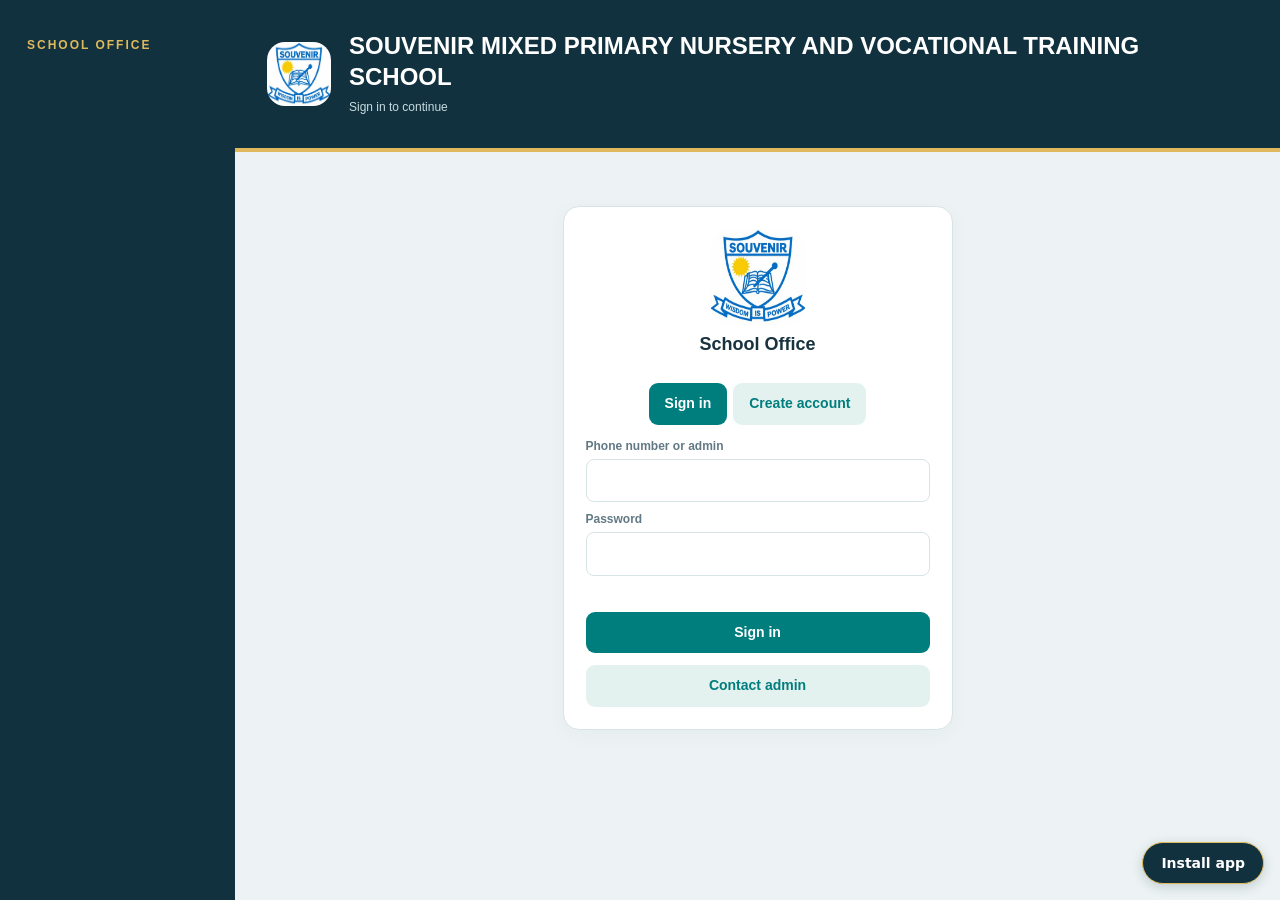
<file: index.html>
<!DOCTYPE html>
<html lang="en"><head><meta charset="utf-8">
<meta name="viewport" content="width=device-width, initial-scale=1, maximum-scale=1, user-scalable=no, viewport-fit=cover">
<title>Souvenir School Office</title>

<meta name="apple-mobile-web-app-title" content="Souvenir">
<meta name="apple-mobile-web-app-capable" content="yes">
<meta name="mobile-web-app-capable" content="yes">
<link rel="icon" id="fav" type="image/png" sizes="32x32" href="assets/app-icon-32.png">
<link rel="apple-touch-icon" sizes="180x180" href="assets/app-icon-180.png">
<link rel="manifest" href="manifest.webmanifest">
<script defer src="pwa.js"></script>


<meta name="theme-color" content="#12313e">
<script defer src="vendor/jspdf.umd.min.js"></script>
<script defer src="vendor/jspdf.plugin.autotable.min.js"></script>
<style>
:root{--bg:#f4f1f8;--card:#fff;--tx:#241a33;--mu:#6f6580;--ac:#5b2a86;--ac2:#7e4bb0;--tint:#efe8f7;--bd:#e0d8ea;--ok:#177a3c;--bad:#c0392b;--st:#a0680a;box-sizing:border-box;padding-top:env(safe-area-inset-top,0px);padding-bottom:env(safe-area-inset-bottom,0px)}
@media (prefers-color-scheme:dark){:root:not([data-theme="light"]){--bg:#171120;--card:#221a30;--tx:#ece6f5;--mu:#a79cba;--ac:#a77ddb;--ac2:#8d5fc4;--tint:#2f2342;--bd:#382d4d;--ok:#4cc27a;--bad:#ff7b6b;--st:#e3b04b}}
:root[data-theme="dark"]{--bg:#171120;--card:#221a30;--tx:#ece6f5;--mu:#a79cba;--ac:#a77ddb;--ac2:#8d5fc4;--tint:#2f2342;--bd:#382d4d;--ok:#4cc27a;--bad:#ff7b6b;--st:#e3b04b}
html{scroll-padding-top:env(safe-area-inset-top,0px)}
*{box-sizing:border-box}body{margin:0;background:var(--bg);color:var(--tx);font:13.5px/1.45 "Segoe UI",system-ui,Arial,sans-serif}
header{padding:22px 18px;text-align:center;background:linear-gradient(135deg,#3d1766,#6b35a0);color:#fff}header h1{margin:0;font-size:28px;letter-spacing:.5px;font-weight:700}header small{display:block;margin-top:5px;font-size:14px;opacity:.9}
nav{display:flex;gap:4px;flex-wrap:wrap;padding:10px 12px;background:var(--card);border-bottom:1px solid var(--bd);position:sticky;top:0;z-index:5}nav button{border:0;background:none;color:var(--mu);padding:8px 12px;border-radius:6px;cursor:pointer;font:inherit;font-weight:600}
nav button.on{background:var(--ac);color:#fff}
main{padding:14px 12px 28px;max-width:1040px;margin:auto}
.card{background:var(--card);border:1px solid var(--bd);border-radius:10px;padding:16px;margin-bottom:14px;box-shadow:0 1px 3px #3d176614}
h2{margin:0 0 12px;padding-bottom:6px;border-bottom:2px solid var(--tint);font-size:18px;color:var(--ac)}label{display:block;font-size:11.5px;color:var(--mu);margin-bottom:3px;font-weight:600}
input,select,textarea{width:100%;padding:8px;border:1px solid var(--bd);border-radius:6px;background:var(--bg);color:var(--tx);font:inherit}
.g{display:grid;grid-template-columns:repeat(auto-fit,minmax(150px,1fr));gap:10px}
.btn{background:var(--ac);color:#fff;border:0;padding:8px 14px;border-radius:6px;cursor:pointer;margin:10px 6px 0 0;font:inherit;font-weight:600}.btn.s{background:var(--tint);color:var(--ac)}
.w{overflow-x:auto}table{border-collapse:collapse;width:100%}th,td{padding:7px 9px;border-bottom:1px solid var(--bd);text-align:left;white-space:nowrap}th{font-size:11.5px;color:var(--ac);background:var(--tint);text-transform:uppercase;letter-spacing:.4px}
.up{color:var(--ok);font-weight:600}.dn{color:var(--bad);font-weight:600}.sa{color:var(--st);font-weight:600}.mi{color:var(--bad)}
.k{font-size:24px;font-weight:700;color:var(--ac)}.bar{height:8px;background:var(--ac2);border-radius:4px}
.rep{background:var(--tint);border-left:4px solid var(--ac);padding:12px;border-radius:6px;line-height:1.6}
.mk{cursor:pointer;width:90px;text-align:center;font-weight:600}.ck{display:inline-flex;gap:4px;align-items:center;margin:4px 10px 0 0;font-size:12.5px}.ck input{width:auto}
#dlg,#pdlg,#mdlg{position:fixed;inset:0;background:#1a0b2e99;display:none;align-items:center;justify-content:center;z-index:9}
#dlg .b,#pdlg .b,#mdlg .b{background:var(--card);padding:16px;border-radius:12px;max-width:340px;width:94%}
#sl{max-height:110px;overflow:auto;border:1px solid var(--bd);border-radius:6px;margin-top:4px}#sl div{padding:6px 9px;cursor:pointer;border-bottom:1px solid var(--bd)}#sl div:hover{background:var(--tint)}
.pad{display:grid;grid-template-columns:repeat(3,1fr);gap:8px;margin:10px 0}.pad button{padding:14px 0;font-size:19px;border:1px solid var(--bd);background:var(--bg);color:var(--tx);border-radius:8px;cursor:pointer}
.pad .ok{background:var(--ac);color:#fff}.x{background:none;border:0;color:var(--bad);cursor:pointer}.row{display:flex;gap:6px;flex-wrap:wrap}
.logo{width:62px;height:62px;border-radius:15px;box-shadow:0 2px 10px #0005;margin-bottom:6px}
#dlg,#pdlg,#mdlg{backdrop-filter:blur(2px)}#mdlg{z-index:12}#dlg .b,#pdlg .b,#mdlg .b{box-shadow:0 20px 50px #1a0b2e66;border-radius:16px;overflow:hidden}
#dt,#pdlg .b h2,#mdlg .b h2{display:block;margin:-16px -16px 14px;padding:14px 16px;background:linear-gradient(135deg,#3d1766,#6b35a0);color:#fff;font-size:16px;border:0}
#mdlg .b p{margin:0 0 6px;font-size:14px;line-height:1.5}#sq{border-radius:20px}
.pad button{border-radius:10px;font-weight:600;box-shadow:0 1px 2px #3d176622}.pad button:hover{background:var(--tint)}.pad .ok{background:linear-gradient(135deg,#5b2a86,#7e4bb0)}
html{touch-action:manipulation;-webkit-text-size-adjust:100%;-webkit-tap-highlight-color:transparent}button,a,select,input,label{touch-action:manipulation}
@media (max-width:900px){input,select,textarea{font-size:16px!important}}
.chip{display:inline-flex;gap:9px;align-items:center;background:var(--tint);border-radius:16px;padding:4px 12px;margin:0 6px 6px 0}.chip a{cursor:pointer;color:var(--ac)}.chip a.dn{color:var(--bad)}
</style><style>:root,:root:not([data-theme="dark"]){--bg:#edf3f4;--card:#fff;--tx:#18323e;--mu:#627985;--ac:#007d7d;--ac2:#239e98;--tint:#e4f2ef;--bd:#d7e4e5;--ok:#157445;--bad:#b83240;--st:#a36600}
:root[data-theme="dark"]{--bg:#14232b;--card:#1c303a;--tx:#eaf5f5;--mu:#a6bdc6;--ac:#5cd4c5;--ac2:#27ab9e;--tint:#26434a;--bd:#36525d}
body{font:14px/1.55 'Segoe UI',Arial,sans-serif}header{background:#12313e;text-align:left;padding:30px 32px;display:grid;grid-template-columns:64px 1fr;column-gap:18px;align-items:center;border-bottom:4px solid #dfb95b}header .logo{grid-row:1/3;width:64px;height:64px;margin:0;border-radius:18px;box-shadow:none}header h1{font-size:24px;letter-spacing:0;line-height:1.3}header small{font-size:12px;color:#c8dce1;opacity:1;line-height:1.7}.card{border-radius:16px;box-shadow:0 5px 20px #12313e09;padding:22px;border:1px solid var(--bd);margin-bottom:20px}h2{font-size:18px;border-bottom:1px solid var(--bd);padding-bottom:12px;color:var(--tx)}h3{color:var(--tx)}.btn{border-radius:9px;padding:10px 16px}.btn:hover{filter:brightness(.94)}input,select,textarea{border-radius:8px;padding:10px;min-height:42px;background:var(--card)}label{font-size:12px}th{background:var(--tint);color:var(--ac);font-size:11px;padding:12px}td{padding:11px 10px}.k{font-size:30px}nav button{font-size:13px;border-radius:9px}.g{gap:14px}.rep{border-radius:10px}.bar{height:7px}iframe{border-radius:16px;background:var(--card)}
@media(min-width:1120px){header{margin-left:235px}nav{position:fixed;left:0;top:0;bottom:0;width:235px;display:flex;flex-direction:column;flex-wrap:nowrap;overflow-y:auto;gap:5px;padding:24px 15px;background:#12313e;border:0}nav:before{content:'SCHOOL OFFICE';font-size:12px;letter-spacing:2px;font-weight:800;color:#dfb95b;padding:12px 12px 23px}nav button{color:#c6dbe1;text-align:left;flex-shrink:0;padding:11px 14px}nav button.on{background:#087e7c;color:#fff;border-left:3px solid #dfb95b}nav button:hover{background:#204653}main{margin:0 auto 0 235px;padding:26px 30px;max-width:none}}
@media(max-width:1119px){header{padding:22px 18px}header h1{font-size:19px}nav{flex-wrap:nowrap;overflow-x:auto;white-space:nowrap;padding:10px;top:0}nav button{flex-shrink:0}main{padding:16px 12px}.card{padding:17px}}
@media print{nav{display:none!important}header,main{margin-left:0!important}}
</style><script src="config.js"></script><link rel="stylesheet" href="teacher-tools.css"></head><body>
<header><img class="logo" src="assets/school-logo.jpg" alt="Souvenir school badge"><h1 id="ht">School Office</h1><small id="hs"></small></header>
<nav id="nav"></nav><main id="m"></main>
<div id="dlg"><div class="b"><b id="dt"></b><input id="sq" placeholder="Search learner by name…" oninput="srchD()" style="margin-top:8px"><div id="sl" style="display:none"></div>
<div id="dv" style="font-size:26px;text-align:center;margin:8px 0 0;color:var(--ac)">–</div><div id="cu" style="text-align:center;color:var(--mu);font-size:12px"></div><div class="pad" id="pad"></div>
<div class="row"><button class="btn s" style="margin:0" onclick="mv(-1)">◀ Back</button><button class="btn s" style="margin:0" onclick="mv(1)">Next ▶</button><button class="btn s" style="margin:0" onclick="absent()">Absent</button><button class="btn s" style="margin:0" onclick="closeD()">Close</button></div></div></div>
<div id="pdlg"></div><div id="mdlg"></div>
<script>window.STANDALONE_BOOT={appId:'souvenir-turso-v1',schoolName:'SOUVENIR MIXED PRIMARY NURSERY AND VOCATIONAL TRAINING SCHOOL'};</script><script></script><script src="client.js"></script><script></script><script>
/* School API is configured in config.js. Private credentials stay in the Worker. */
const APP_VER='SCHOOL OFFICE · TURSO · STANDALONE V1';
const ADMIN_WHATSAPP='';   /* the administrator's WhatsApp number with country code, e.g. 256772123456 */
/* ======================================================================================================================================== */
let VER=0,USER='',NEEDLOGIN=false,NEEDJOIN=false,HASU=true,LM='in',SYNC='Saved',busy=false,again=false;
const SB=window.SOUVENIR_DB;
const setSy=t=>{SYNC=t;const e=document.getElementById('sy');if(e)e.textContent=t};
const ICON=document.querySelector('.logo').src;
const TABS=['Dashboard','Learners','Continuous assessment','Enter Marks','Results','Performance Report','Progress','Termly & Rank','Analysis','Search','Setup','Admin','Examination','Report Cards','Attendance'],T=['Term 1','Term 2','Term 3'];
let tab=0,S={schools:[],years:[],classes:[],subjects:[],learners:[],asg:[],marks:{}},ctx={sch:'',year:'',term:'Term 1',cls:''};
const uid=()=>Math.random().toString(36).slice(2,9);
const iso=d=>d.getFullYear()+'-'+String(d.getMonth()+1).padStart(2,'0')+'-'+String(d.getDate()).padStart(2,'0');
const fd=d=>{if(!d)return'–';const x=new Date(d+'T00:00:00');return['Sun','Mon','Tue','Wed','Thu','Fri','Sat'][x.getDay()]+'-'+String(x.getDate()).padStart(2,'0')+'-'+String(x.getMonth()+1).padStart(2,'0')+'-'+x.getFullYear()};
const uniq=fn=>{const n=new Date(),t=[n.getHours(),n.getMinutes(),n.getSeconds()].map(v=>String(v).padStart(2,'0')).join(''),i=fn.lastIndexOf('.');return(CS().name||'School').replace(/\W+/g,'_')+'_'+fn.slice(0,i)+'_'+fd(iso(n))+'_'+t+fn.slice(i)};
const esc=s=>String(s??'').replace(/[&<>"]/g,c=>({'&':'&amp;','<':'&lt;','>':'&gt;','"':'&quot;'}[c]));








function msg(t){mdlg.innerHTML=`<div class="b"><h2>Notice</h2><p>${esc(t)}</p><button class="btn" style="margin:8px 0 0" onclick="mdlg.style.display='none'">OK</button></div>`;mdlg.style.display='flex'}
function ask(t,fn){mdlg.innerHTML=`<div class="b"><h2>Please confirm</h2><p>${esc(t)}</p><button class="btn" id="yes" style="margin:8px 6px 0 0">Yes, continue</button><button class="btn s" style="margin:8px 0 0" onclick="mdlg.style.display='none'">Cancel</button></div>`;mdlg.style.display='flex';document.getElementById('yes').onclick=()=>{mdlg.style.display='none';fn()}}
window.alert=msg;
const CS=()=>S.schools.find(x=>x.id==ctx.sch)||S.schools[0]||{id:'',name:'',head:'',hc:'',classes:[],subjects:[],years:[]};
const age=d=>{if(!d)return'';const b=new Date(d),n=new Date();let a=n.getFullYear()-b.getFullYear();if(n<new Date(n.getFullYear(),b.getMonth(),b.getDate()))a--;return a};
const pc=(a,l)=>{const v=S.marks[a.id]?.[l.id];return v==null?null:v/a.exp*100};
let cm=p=>p>=90?'Excellent':p>=80?'Very good':p>=70?'Good':p>=60?'Fair':p>=50?'Work harder':'Fail';
const LI=()=>S.learners.filter(l=>l.sch==ctx.sch&&l.year==ctx.year&&l.cls==ctx.cls).sort((a,b)=>a.name.localeCompare(b.name));
const FA0=()=>S.asg.filter(a=>a.sch==ctx.sch&&a.cls==ctx.cls&&a.term==ctx.term&&a.year==ctx.year).sort((x,y)=>(x.date||'').localeCompare(y.date||'')||(x.cat||'').localeCompare(y.cat||''));
const FA=()=>FA0().filter(a=>(!ctx.s||a.subject==ctx.s)&&(!ctx.wk||'Week '+a.week==ctx.wk));
const subs=()=>[...new Set(FA0().map(a=>a.subject))];
const wks=()=>[...new Set(FA0().map(a=>a.week).filter(Boolean))].sort((a,b)=>a-b).map(w=>'Week '+w);
const SA=()=>FA().filter(a=>!ctx.s||a.subject==ctx.s);

function tname(a){const s=S.asg.filter(x=>x.sch==a.sch&&x.cls==a.cls&&x.term==a.term&&x.year==a.year&&x.subject==a.subject).sort((x,y)=>x.date.localeCompare(y.date));return'Task '+(s.findIndex(x=>x.id===a.id)+1)}
const tshort=a=>tname(a).replace('Task ','T');
function stats(l,as){const p=as.map(a=>pc(a,l)).filter(v=>v!==null);const avg=p.length?p.reduce((x,y)=>x+y,0)/p.length:null;let tr='–',cls='';if(p.length>=2){const d=p[p.length-1]-p[p.length-2];tr=d>2?'Improving':d<-2?'Declining':'Stable';cls=d>2?'up':d<-2?'dn':'sa'}return{avg,tr,cls,n:p.length}}
function astat(a){const v=LI().map(l=>S.marks[a.id]?.[l.id]).filter(x=>x!=null);if(!v.length)return{n:0,avg:0,pct:0,min:0,max:0};const avg=v.reduce((x,y)=>x+y,0)/v.length;return{n:v.length,avg,pct:avg/a.exp*100,min:Math.min(...v),max:Math.max(...v)}}
const O=(arr,sel)=>arr.map(x=>`<option ${x==sel?'selected':''}>${esc(x)}</option>`).join('');

const PS=()=>ctx.s||subs()[0]||'';

function render(){if(NEEDLOGIN||NEEDJOIN)return loginView();if(tab==13&&!rcAny())tab=0;document.getElementById('nav').innerHTML=TABS.map((t,i)=>[t,i]).sort((a,b)=>ORD.indexOf(a[1])-ORD.indexOf(b[1])).map(([t,i])=>!VIS(i)?'':`<button class="${i==tab?'on':''}" onclick="${i==13?'rcOpen()':`tab=${i};render()`}">${t}</button>`).join('')+`<button onclick="help()">How to use</button>${contactBtns()}`;
const c=CS();ht.textContent=c.name||'Exam Analysis System';hs.innerHTML=esc(`Headteacher's contact: ${c.hc||'-'} · Academic year ${ctx.year} · ${fd(iso(new Date()))} · ${APP_VER}`)+(SB?(USER?` · ${esc(USER)} · <a href="#" onclick="logout();return false" style="color:#fff;text-decoration:underline">Sign out</a>`:'')+` · <span id="sy">${SYNC}</span>`:' · Turso');m.innerHTML=[vDash,vLearners,vAsg,vEnter,vRes,vRep,vProg,vTerm,vAn,vSearch,vSetup,vAdmin,vExam,vReport,vAttendance][tab]();addExportButtons(m)}
async function pdf(title,meta,head,rows,fn,o={}){try{const J=window.jspdf;if(!J)return alert('PDF library did not load. Check your internet connection.');const d=new J.jsPDF({orientation:o.land?'landscape':'portrait'}),W=d.internal.pageSize.width,H=d.internal.pageSize.height;
const bh=o.sub?38:30;d.setFillColor(91,42,134);d.rect(0,0,W,bh,'F');d.setTextColor(255);d.setFont('helvetica','bold');d.setFontSize(o.sub?24:21);d.text(CS().name||'School',W/2,14,{align:'center'});if(o.sub){d.setFontSize(13);d.text(o.sub,W/2,23,{align:'center'});d.setFontSize(14);d.text(title.toUpperCase(),W/2,32,{align:'center'})}else{d.setFontSize(13);d.text(title.toUpperCase(),W/2,24,{align:'center'})}d.setFontSize(9);d.text('Printed: '+fd(iso(new Date())),W-14,26,{align:'right'});
d.setTextColor(20);d.setFontSize(11);const ml=meta.flatMap(x=>d.splitTextToSize(x,W-28));ml.forEach((x,i)=>d.text(x,14,bh+10+i*6.5));
let sy=bh+12+ml.length*6.5;if(o.info){const ir=[];for(let i=0;i<o.info.length;i+=2){const a=o.info[i],b=o.info[i+1]||['',''];ir.push([a[0],String(a[1]),b[0],String(b[1])])}
d.autoTable({startY:bh+6,body:ir,theme:'grid',styles:{fontSize:10.5,fontStyle:'bold',cellPadding:2.5,textColor:20,lineColor:[91,42,134],lineWidth:.3},columnStyles:{0:{fillColor:[232,222,244],cellWidth:36},2:{fillColor:[232,222,244],cellWidth:36}}});sy=d.lastAutoTable.finalY+8}
d.autoTable({startY:sy,head:[head],body:rows,styles:{fontSize:o.fs||11,fontStyle:'bold',cellPadding:o.fs?2:3,textColor:20},headStyles:{fillColor:[91,42,134],textColor:255,fontSize:11.5},alternateRowStyles:{fillColor:[240,233,248]}});
let y=d.lastAutoTable.finalY+9;(o.notes||[]).forEach(n=>{const t=d.splitTextToSize(n,W-28);if(y+t.length*5.5>H-14){d.addPage();y=18}d.setFontSize(11);d.setFont('helvetica','bold');d.setTextColor(20);d.text(t,14,y);y+=t.length*5.5+5});
(o.extraTables||[]).forEach(tb=>{if(y>H-40){d.addPage();y=18}d.setFontSize(13);d.setFont('helvetica','bold');d.setTextColor(91,42,134);d.text(tb.title,W/2,y,{align:'center'});y+=6;
d.autoTable({startY:y,head:[tb.head],body:tb.body,styles:{fontSize:9,cellPadding:2,textColor:20},headStyles:{fillColor:[91,42,134],textColor:255,fontSize:9.5},alternateRowStyles:{fillColor:[240,233,248]}});y=d.lastAutoTable.finalY+10});
if(o.foot){d.setFontSize(10);d.text(`Headteacher's contact: ${CS().hc||''}`,14,H-8)}
await pdfSave(d,fn)}catch(e){if(e&&e.code!='declined')alert('Could not save PDF: '+(e.message||e))}}
const cl=()=>`Class: ${ctx.cls}   Term: ${ctx.term}   Academic year: ${ctx.year}`;
const WEL=`<div class="card"><h2>Welcome</h2><ol style="margin:0;padding-left:20px;line-height:1.9"><li><b>Setup:</b> enter LAMPS, headteacher and contact, and the academic year.</li><li><b>Learners:</b> choose the class, then add learners (quick entry takes name and gender only).</li><li><b>Assessments:</b> register each assignment with all its details.</li><li><b>Enter Marks:</b> pick the class and assessment, then click a mark box.</li><li><b>Results, Progress, Termly &amp; Rank, Analysis:</b> view the reports and download PDFs.</li></ol></div>`;
function vDash(){const L=LI(),A=FA();const rows=L.map(l=>({l,...stats(l,A)})).sort((a,b)=>(b.avg??-1)-(a.avg??-1));
const tot=A.length*L.length,done=A.reduce((s,a)=>s+L.filter(l=>S.marks[a.id]?.[l.id]!=null).length,0),ps=rows.filter(r=>r.avg!==null),ca=ps.length?ps.reduce((s,r)=>s+r.avg,0)/ps.length:0;
const c=k=>rows.filter(r=>r.cls==k).length,K=(v,t)=>`<div class="card"><div class="k">${v}</div><small>${t}</small></div>`;
return`${S.learners.length||S.asg.length?'':WEL}<div class="card"><h2>Dashboard</h2>${bar()}<button class="btn" onclick="pdfDash()">Download PDF</button></div>
<div class="g">${K(L.length,'Learners')}${K(A.length,'Assessments')}${K(ca.toFixed(1)+'%','Class average')}${K(tot?Math.round(done/tot*100)+'%':'–','Marks entered')}${K(`<span class="up">${c('up')}</span> / <span class="dn">${c('dn')}</span> / <span class="sa">${c('sa')}</span>`,'Improved / Declined / Stable')}</div>
<div class="g"><div class="card"><h2>Performance bands</h2>${pie(BD(ps))}</div><div class="card"><h2>Learners by gender</h2>${pie(GD())}</div></div>
<div class="card w"><h2>Subjects</h2><table><tr><th>Subject</th><th>Teacher</th><th>Contact</th><th>Tasks</th><th>Average %</th><th></th></tr>${SJ().map(s=>`<tr><td>${esc(s[0])}</td><td>${esc(s[3])}</td><td>${esc(s[4])}</td><td>${s[1]}</td><td>${s[2].toFixed(1)}%</td><td style="width:30%"><div class="bar" style="width:${s[2]}%"></div></td></tr>`).join('')||'<tr><td>No data</td></tr>'}</table></div>
<div class="card w"><h2>Top 5 learners</h2><table>${ps.slice(0,5).map((r,i)=>`<tr><td>${i+1}</td><td>${esc(r.l.name)}</td><td>${r.avg.toFixed(1)}%</td><td class="${r.cls}">${r.tr}</td></tr>`).join('')||'<tr><td>No data</td></tr>'}</table></div>`}
function pie(D){const t=D.reduce((s,x)=>s+x.v,0);if(!t)return'<p>No data yet.</p>';let a=-Math.PI/2,p='';D.filter(x=>x.v).forEach(x=>{const b=a+x.v/t*2*Math.PI,P=(k,r)=>[80+70*Math.cos(k),80+70*Math.sin(k)];p+=x.v==t?`<circle cx="80" cy="80" r="70" fill="${x.c}"/>`:`<path d="M80 80L${P(a)[0]} ${P(a)[1]}A70 70 0 ${b-a>Math.PI?1:0} 1 ${P(b)[0]} ${P(b)[1]}Z" fill="${x.c}" stroke="#fff" stroke-width="1"/>`;a=b});
return`<div style="display:flex;gap:16px;align-items:center;flex-wrap:wrap"><svg viewBox="0 0 160 160" width="150" height="150">${p}<circle cx="80" cy="80" r="42" fill="var(--card)"/><text x="80" y="82" text-anchor="middle" font-size="22" font-weight="700" fill="var(--ac)">${t}</text><text x="80" y="97" text-anchor="middle" font-size="9" fill="var(--mu)">learners</text></svg><div>${D.map(x=>`<div style="margin:2px 0"><span style="display:inline-block;width:12px;height:12px;background:${x.c};border-radius:2px;margin-right:7px"></span>${x.l}: <b>${x.v}</b> (${Math.round(x.v/t*100)}%)</div>`).join('')}</div></div>`}
const BD=ps=>teacherSetting().bands.map((b,i)=>({l:b.label,c:['#4a1d78','#7e4bb0','#a77ddb','#d1b8ee','#e3b04b','#c0392b'][i%6],v:ps.filter(r=>cm(r.avg)===b.label).length}));
const GD=()=>[['Female','#7e4bb0'],['Male','#e3b04b'],['Not set','#b8b0c6']].map(([l,c])=>({l,c,v:LI().filter(x=>(x.gender||'Not set')==l).length}));
function SJ(){const L=LI(),A=FA();return[...new Set(A.map(a=>a.subject))].map(s=>{const as=A.filter(a=>a.subject==s),p=as.flatMap(a=>L.map(l=>pc(a,l)).filter(v=>v!==null));return[s,as.length,p.length?p.reduce((x,y)=>x+y,0)/p.length:0,as[0].teacher,as[0].tc]})}
function pdfDash(){const L=LI(),A=FA();const rows=L.map(l=>({l,...stats(l,A)})).sort((a,b)=>(b.avg??-1)-(a.avg??-1));
pdf('Dashboard summary',[cl(),`Learners: ${L.length}   Assessments: ${A.length}`,...SJ().map(s=>`${s[0]}: average ${s[2].toFixed(1)}%  | Teacher: ${s[3]||'-'} (${s[4]||'-'})`)],['Rank','Learner','Average %','Performance','Progress comment'],rows.map((r,i)=>[r.avg===null?'-':i+1,r.l.name,r.avg===null?'-':r.avg.toFixed(1)+'%',r.avg===null?'-':cm(r.avg),r.tr]),`dashboard_${ctx.cls}_${ctx.term}_${ctx.year}.pdf`,{land:1,foot:1})}
function vLearnersFull(){const nx=ctx.ptc||S.classes[S.classes.indexOf(ctx.cls)+1]||ctx.cls,ty=ctx.pty||S.years[S.years.length-1],L=LI(),np=ctx.np||[];
return`<div class="card"><h2>Class register / Learners</h2><button class="btn" onclick="attOpen()">Attendance</button>${bar()}<p style="margin:4px 0 10px;font-size:14px"><b>Adding to:</b> ${esc(CS().name)} · ${esc(ctx.year)} · ${esc(ctx.cls)}</p>
<div class="g"><div><label>Gender</label><select id="lg"><option>Female</option><option>Male</option></select></div><div><label>Repeater</label><select id="lr"><option>No</option><option>Yes</option></select></div><div><label>Date of birth</label><input type="date" id="ld" onchange="ldf.textContent=fd(this.value)"><small id="ldf" style="color:var(--mu)"></small></div>
<div><label>Parent name</label><input id="lp"></div><div><label>Parent contact</label><input id="lc"></div><div><label>Social needs</label><input id="ls"></div></div>
<label style="margin-top:10px">Learner name(s): one name, or many names, one per line (add ,M or ,F after a name to set its gender)</label><textarea id="ln" rows="4"></textarea>
<button class="btn" onclick="addL()">Add learner(s)</button><small style="display:block;margin-top:6px;color:var(--mu)">The details above apply to every name in the batch. Change a learner's gender later in the table.</small></div>
<div class="card"><h2>Quick entry: name and gender only</h2><p style="margin:0 0 8px">Adding to <b>${esc(CS().name)} · ${esc(ctx.year)} · ${esc(ctx.cls)}</b></p><table id="qt"><tr><th>#</th><th>Name</th><th>Gender</th></tr>${Array.from({length:10},(_,i)=>qrow(i)).join('')}</table>
<button class="btn s" onclick="qmore()">Add 5 more rows</button><button class="btn" onclick="qsave()">Save all</button></div>
<div class="card"><h2>Promote learners</h2><p style="margin:0">Choose which learners from ${esc(ctx.cls)} move up to the next class.</p><button class="btn" onclick="openP()">Promote learners…</button></div>
<div class="card w"><h2>Learners (${L.length})</h2><button class="btn s" style="margin:0 0 8px" onclick="pdfL()">Download PDF</button><table><tr><th>#</th><th>Name</th><th>Gender</th><th>Parent</th><th>Contact</th><th>Social needs</th><th>Repeater</th><th>Age</th><th></th></tr>
${L.map((l,i)=>`<tr><td>${i+1}</td><td>${esc(l.name)}</td><td><select style="width:auto" onchange="setG('${l.id}',this.value)">${['Female','Male','Not set'].map(g=>`<option ${(l.gender||'Not set')==g?'selected':''}>${g}</option>`).join('')}</select></td><td>${esc(l.parent)}</td><td>${esc(l.contact)}</td><td>${esc(l.needs)}</td><td>${l.rep}</td><td>${age(l.dob)}</td><td style="white-space:nowrap"><button class="btn s" style="margin:0 8px 0 0;padding:4px 10px" onclick="editL('${l.eid}')">Edit</button><button class="x" title="Delete" onclick="delL('${l.eid}')">✕</button></td></tr>`).join('')}</table></div>`}
const qrow=i=>`<tr><td>${i+1}</td><td><input class="qn"></td><td><select class="qg"><option>Female</option><option>Male</option></select></td></tr>`;
function qmore(){const t=document.getElementById('qt'),n=t.rows.length-1;for(let i=0;i<5;i++)t.insertAdjacentHTML('beforeend',qrow(n+i))}

function openP(){if(!(ADMIN()||ME.role=='headteacher'))return alert('Only the headteacher or administrator can promote learners.');const L=LI();if(!L.length)return alert('No learners in this class');const nx=S.classes[S.classes.indexOf(ctx.cls)+1]||ctx.cls,ty=S.years[S.years.length-1];
pdlg.innerHTML=`<div class="b" style="max-width:460px"><h2>Promote learners from ${esc(ctx.cls)}</h2><div class="g"><div><label>Promote to class</label><select id="prc">${O(S.classes,nx)}</select></div><div><label>In academic year</label><select id="pry">${O(S.years,ty)}</select></div></div>
<p style="margin:12px 0 6px"><b>Tick the learners to promote</b></p><button class="btn s" style="margin:0 4px 6px 0" onclick="pAll(true)">Select all</button><button class="btn s" style="margin:0 0 6px" onclick="pAll(false)">Clear all</button>
<div style="max-height:260px;overflow:auto;border:1px solid var(--bd);border-radius:6px;padding:6px">${L.map(l=>`<label class="ck" style="display:flex;font-size:13.5px;color:var(--tx)"><input type="checkbox" class="pk" value="${l.id}" checked>${esc(l.name)}</label>`).join('')}</div>
<button class="btn" onclick="doP()">Promote ticked learners</button><button class="btn s" onclick="pdlg.style.display='none'">Cancel</button></div>`;pdlg.style.display='flex'}
const pAll=v=>document.querySelectorAll('.pk').forEach(c=>c.checked=v);






function pdfL(){pdf('Learner register',[`Class: ${ctx.cls}   Academic year: ${ctx.year}`],['#','Name','Gender','Parent','Contact','Social needs','Repeater','Age'],LI().map((l,i)=>[i+1,l.name,l.gender||'-',l.parent,l.contact,l.needs,l.rep,age(l.dob)]),`learners_${ctx.cls}_${ctx.year}.pdf`,{foot:1})}
function vAsg(){const last=ctx.last&&S.asg.find(a=>a.id==ctx.last);
return`${last?`<div class="card"><b>Saved: ${esc(last.name)}</b> (${esc(last.cls)}, ${esc(last.subject)}) <button class="btn" onclick="goMarks('${last.id}')">Add marks</button></div>`:''}
<div class="card"><b>Examinations</b><p style="margin:4px 0 0;color:var(--mu)">Assessments stay as they are. For an examination with aggregates and divisions use the button below.</p><button class="btn" onclick="tab=12;render()">Make examination MarkSheet</button></div>
<div class="card"><h2>Register assessment</h2><div class="g">
<div><label>School</label><select id="rs">${S.schools.map(x=>`<option value="${x.id}" ${x.id==ctx.sch?'selected':''}>${esc(x.name)}</option>`).join('')}</select></div><div><label>Academic year</label><select id="ry">${O(S.years,ctx.year)}</select></div><div><label>Term</label><select id="rt">${O(T,ctx.term)}</select></div><div><label>Class</label><select id="rc" onchange="as.innerHTML=O(asubs(this.value))">${O(aclasses(),ctx.cls)}</select></div>
<div><label>Subject</label><select id="as">${O(asubs(ctx.cls))}</select></div><div><label>Week</label><select id="rw">${O(Array.from({length:15},(_,i)=>'Week '+(i+1)),'Week 1')}</select></div><div><label>Assessment name</label><input id="an"></div><div><label>Date given</label><input type="date" id="ad" onchange="adf.textContent=fd(this.value)"><small id="adf" style="color:var(--mu)"></small></div>
<div><label>Expected marks</label><input type="number" id="ae" value="10" min="1"></div><div><label>Subject teacher</label><input id="ar"></div><div><label>Teacher's contact</label><input id="atc"></div></div>
<button class="btn" onclick="addA()">Register assessment</button></div>
<div class="card w"><h2>Assessments</h2>${bar()}<table><tr><th>Series</th><th>Week</th><th>Name</th><th>Subject</th><th>Teacher</th><th>Contact</th><th>Date</th><th>Expected marks</th><th>Entered</th><th></th><th></th></tr>
${[...FA()].reverse().map(a=>`<tr><td>${tname(a)}</td><td>${a.week||'–'}</td><td>${esc(a.name)}</td><td>${esc(a.subject)}</td><td>${esc(a.teacher)}</td><td>${esc(a.tc)}</td><td>${fd(a.date)}</td><td>${a.exp}</td><td>${Object.keys(S.marks[a.id]||{}).length}/${LI().length}</td><td><button class="btn" style="margin:0" onclick="goMarks('${a.id}')">Add marks</button></td><td style="white-space:nowrap"><button class="btn s" style="margin:0 8px 0 0;padding:4px 10px" onclick="editA('${a.id}')">Edit</button><button class="x" title="Delete" onclick="delA('${a.id}')">✕</button></td></tr>`).join('')}</table></div>`}


function goMarks(id){const a=S.asg.find(x=>x.id==id);Object.assign(ctx,{sch:a.sch,cls:a.cls,term:a.term,year:a.year,a:id,last:null});tab=3;render()}
function vEnter(){const a=CA();if(!a)return`<div class="card"><h2>Enter marks</h2>${bar('a')}No assessments for this selection. Register one in Assessments.</div>`;
return`<div class="card"><h2>Enter marks</h2>${bar('a')}<p style="color:var(--mu)">${tname(a)} · ${esc(a.subject)} · Teacher: ${esc(a.teacher)} · out of ${a.exp}. Click a mark box to open the number pad. Use ✕ to clear one mark.</p><button class="btn s" style="margin:0" onclick="clrAll('${a.id}')">Clear all marks for this assessment</button></div>
<div class="card w"><table><tr><th>#</th><th>Learner</th><th>Marks / ${a.exp}</th></tr>${LI().map((l,i)=>`<tr><td>${i+1}</td><td>${esc(l.name)}</td><td><input class="mk" readonly value="${S.marks[a.id]?.[l.id]??''}" placeholder="click" onclick="openD('${l.id}')"> <button class="x" title="Clear mark" onclick="clrM('${a.id}','${l.id}')">✕</button></td></tr>`).join('')}</table></div>`}
let cur,buf='';
function openD(l){cur=l;buf='';sq.value='';sl.style.display='none';pad.innerHTML=[1,2,3,4,5,6,7,8,9].map(d=>`<button onclick="dig('${d}')">${d}</button>`).join('')+`<button onclick="buf=buf.slice(0,-1);showD()">⌫</button><button onclick="dig('0')">0</button><button class="ok" onclick="okD()">OK</button>`;showD();dlg.style.display='flex'}
function showD(){const a=CA(),l=S.learners.find(x=>x.id==cur),v=S.marks[a.id]?.[cur];dt.textContent=`${l.name} — out of ${a.exp}`;dv.textContent=(buf||'–')+' / '+a.exp;cu.textContent=v==null?'No mark yet':'Current mark: '+v}
function dig(d){const n=buf==='0'?d:buf+d;if(+n<=CA().exp){buf=n;showD()}}
function closeD(){dlg.style.display='none';render()}

function mv(d){put();const L=LI(),i=L.findIndex(l=>l.id==cur),n=L[i+d];if(n){cur=n.id;sq.value='';sl.style.display='none';showD()}}
function okD(){if(buf==='')return;mv(1)}

function srchD(){const q=sq.value.toLowerCase().trim(),a=CA();if(!q){sl.style.display='none';return}const r=LI().filter(l=>l.name.toLowerCase().includes(q));sl.style.display='block';
sl.innerHTML=r.map(l=>`<div onclick="put();cur='${l.id}';sq.value='';sl.style.display='none';showD()">${esc(l.name)} <small style="color:var(--mu)">${S.marks[a.id]?.[l.id]??'–'}</small></div>`).join('')||'<div>No match</div>'}
function report(a){const L=LI(),s=astat(a),d=L.filter(l=>S.marks[a.id]?.[l.id]!=null),mi=L.length-d.length;if(!d.length)return'No marks have been entered for this assessment yet.';
const nm=v=>d.filter(l=>S.marks[a.id][l.id]==v).map(l=>l.name).join(', '),ps=d.filter(l=>pc(a,l)>=teacherSetting(a.subject).msps).length,B={};d.forEach(l=>{const c=teacherComment(pc(a,l),a.subject);B[c]=(B[c]||0)+1});
const rec=s.pct>=70?'Performance is strong; learners should be given extension tasks to sustain it.':s.pct>=50?'Performance is satisfactory but uneven; targeted revision and remedial support are recommended for weaker learners.':'Performance is below expectation; the topic should be re-taught and learners given structured remedial support.';
return`${a.name} (${tname(a)}, ${a.subject}) was given to ${ctx.cls} in ${ctx.term}, ${ctx.year}, and marked out of ${a.exp}. ${d.length} of ${L.length} learners sat it${mi?`, while ${mi} missed it`:''}. The class average was ${s.avg.toFixed(1)} marks (${s.pct.toFixed(1)}%), rated "${teacherComment(s.pct,a.subject)}". Marks ranged from ${s.min} (${nm(s.min)}) to ${s.max} (${nm(s.max)}). ${ps} learner(s), ${(ps/d.length*100).toFixed(0)}%, scored ${teacherSetting(a.subject).msps}% or above, and ${d.length-ps} scored below ${teacherSetting(a.subject).msps}%. Grade spread: ${Object.entries(B).map(e=>e[0]+' '+e[1]).join(', ')}. ${rec}`}
const kvs=P=>`<div class="g" style="gap:8px;margin:6px 0">${P.map(x=>`<div style="background:var(--tint);border-radius:8px;padding:8px 10px"><label style="margin:0">${x[0]}</label><b style="font-size:14px">${esc(x[1])}</b></div>`).join('')}</div>`;
const INFO=(a,s,L)=>[['Assessment',a.name],['Task',tname(a)],['Subject',a.subject],['Week',a.week?'Week '+a.week:'-'],['Subject teacher',a.teacher||'-'],["Teacher's contact",a.tc||'-'],['Class',ctx.cls],['Term',ctx.term],['Academic year',ctx.year],['Date given',fd(a.date)],['Expected marks',a.exp],['Learners who sat',s.n+' of '+L.length],['Average marks',s.avg.toFixed(2)],['Average %',s.pct.toFixed(1)+'%'],['Lowest marks',s.min],['Highest marks',s.max]];
let BANDS=['Excellent','Very good','Good','Fair','Work harder','Fail'];
function vRep(){const a=CA();if(!a)return`<div class="card"><h2>Performance report</h2>${bar('a')}No assessments for this selection.</div>`;const s=astat(a),L=LI();
return`<div class="card"><h2>Performance report</h2>${bar('a')}${kvs(INFO(a,s,L))}<button class="btn" onclick="pdfRep()">Download PDF</button><button class="btn s" onclick="tab=4;render()">Back to results</button></div>
<div class="card"><h2>Performance analysis</h2><div class="rep">${esc(report(a))}</div></div>
<div class="card w"><h2>Grade spread</h2><table><tr><th>Comment</th><th>Learners</th></tr>${BANDS.map(b=>`<tr><td>${b}</td><td>${L.filter(l=>pc(a,l)!==null&&teacherComment(pc(a,l),a.subject)==b).length}</td></tr>`).join('')}</table></div>`}
function pdfRep(){const a=CA(),s=astat(a),L=LI();pdf('Performance report',[],['Comment','Learners'],BANDS.map(b=>[b,L.filter(l=>pc(a,l)!==null&&teacherComment(pc(a,l),a.subject)==b).length]),`Performance_Report_${a.name}_${ctx.cls}_${ctx.term}_${ctx.year}.pdf`.replace(/\s+/g,'_'),{info:INFO(a,s,L),notes:['PERFORMANCE ANALYSIS',report(a)]})}
function vRes(){const a=CA();if(!a)return`<div class="card"><h2>Results</h2>${bar('a')}No assessments here.</div>`;const L=LI(),did=L.filter(l=>S.marks[a.id]?.[l.id]!=null).sort((x,y)=>S.marks[a.id][y.id]-S.marks[a.id][x.id]),miss=L.filter(l=>S.marks[a.id]?.[l.id]==null),s=astat(a);
return`<div class="card"><h2>Assessment results</h2>${bar('a')}${kvs([['Assessment',a.name],['Task',tname(a)],['Subject',a.subject],['Week',a.week?'Week '+a.week:'-'],['Subject teacher',a.teacher||'-'],['Expected marks',a.exp],['Average marks',s.avg.toFixed(1)],['Average %',s.pct.toFixed(1)+'%'],['Lowest',s.min],['Highest',s.max],['Did',did.length],['Missed',miss.length]])}<button class="btn" onclick="pdfR()">Download PDF</button><button class="btn s" onclick="tab=5;render()">Performance analysis</button></div>
<div class="card w"><h2>Learners who did (highest first)</h2><table><tr><th>Pos</th><th>Learner</th><th>Marks</th><th>%</th><th>Comment</th></tr>${did.map((l,i)=>{const v=S.marks[a.id][l.id],p=v/a.exp*100;return`<tr><td>${i+1}</td><td>${esc(l.name)}</td><td>${v} / ${a.exp}</td><td>${p.toFixed(0)}%</td><td class="${p>=teacherSetting(a.subject).msps?'up':'dn'}">${assessmentCommentSelect(a,l,p)}</td></tr>`}).join('')||'<tr><td>None</td></tr>'}</table></div>
<div class="card"><h2>Missed</h2>${miss.map(l=>`<div class="mi">${esc(l.name)}</div>`).join('')||'None. Everyone did it.'}</div>`}
function pdfR(){const a=CA(),s=astat(a),L=LI(),d=L.filter(l=>S.marks[a.id]?.[l.id]!=null).sort((x,y)=>S.marks[a.id][y.id]-S.marks[a.id][x.id]),mi=L.filter(l=>S.marks[a.id]?.[l.id]==null);
pdf('Assessment results',[],['Pos','Learner','Marks','Expected marks','%','Comment'],
[...d.map((l,i)=>{const v=S.marks[a.id][l.id],p=v/a.exp*100;return[i+1,l.name,v,a.exp,p.toFixed(0)+'%',S.markComments?.[a.id]?.[l.id]||teacherComment(p,a.subject)]}),...mi.map(l=>['-',l.name,'Missed',a.exp,'-','-'])],`${a.name}_${ctx.cls}_${ctx.term}_${ctx.year}.pdf`.replace(/\s+/g,'_'),{info:INFO(a,s,L)})}
function PT(){return FA().filter(a=>a.subject==PS())}
function SEL(){const as=PT();return as.filter(a=>!ctx.pk||ctx.pk.includes(a.id))}
function rng(){const as=PT(),f=+pf.value,t=+pt.value;ctx.pk=as.slice(Math.min(f,t),Math.max(f,t)+1).map(a=>a.id);render()}
function tog(id){const as=PT();ctx.pk=(ctx.pk||as.map(a=>a.id));ctx.pk=ctx.pk.includes(id)?ctx.pk.filter(x=>x!=id):[...ctx.pk,id];render()}
function vProg(){const as=PT(),sl_=SEL(),i0=as.findIndex(a=>a.id==sl_[0]?.id),i1=as.findIndex(a=>a.id==sl_[sl_.length-1]?.id);const op=v=>as.map((a,i)=>`<option value="${i}" ${i==v?'selected':''}>${tshort(a)}</option>`).join('');
return`<div class="card"><h2>Learner progress in a term</h2>${bar('p')}<div class="g"><div><label>From task</label><select id="pf" onchange="rng()">${op(i0)}</select></div><div><label>To task</label><select id="pt" onchange="rng()">${op(i1)}</select></div></div>
<div style="margin-top:8px"><label>Custom: tick the tasks to show</label>${as.map(a=>`<label class="ck"><input type="checkbox" ${sl_.includes(a)?'checked':''} onchange="tog('${a.id}')">${tshort(a)} · ${esc(a.name)}</label>`).join('')}</div><small style="color:var(--mu)">Key: T = Task</small><br><button class="btn" onclick="pdfP()">Download PDF</button></div>
<div class="card w"><table><tr><th>Learner</th>${sl_.map(a=>`<th>${tshort(a)}<br>/${a.exp}</th>`).join('')}<th>Comment</th></tr>${LIS(sl_).map(l=>{const st=stats(l,sl_);return`<tr><td>${esc(l.name)}</td>${sl_.map(a=>{const v=S.marks[a.id]?.[l.id];return v==null?'<td class="mi">missed</td>':`<td>${v}</td>`}).join('')}<td class="${st.cls}">${st.tr}</td></tr>`}).join('')}</table></div>`}
function pdfP(){const as=SEL();pdf('Learner progress',[cl(),'Subject: '+PS(),'Key: T = Task.  '+as.map(a=>tshort(a)+' = '+a.name+' (out of '+a.exp+')').join(',  ')],['Learner',...as.map(a=>tshort(a)),'Comment'],LIS(as).map(l=>{const st=stats(l,as);return[l.name,...as.map(a=>{const v=S.marks[a.id]?.[l.id];return v==null?'missed':v}),st.tr]}),`progress_${ctx.cls}_${ctx.term}_${ctx.year}.pdf`,{land:1,foot:1})}
function RK(){const as=SA();return LI().map(l=>({l,...stats(l,as)})).sort((a,b)=>(b.avg??-1)-(a.avg??-1))}
function vTerm(){const as=SA(),rows=RK(),c=k=>rows.filter(r=>r.cls==k).length,ps=rows.filter(r=>r.avg!==null),ca=ps.length?(ps.reduce((s,r)=>s+r.avg,0)/ps.length).toFixed(1):'–';
return`<div class="card"><h2>Termly analysis & ranking</h2>${bar('s')}<p>Assessments: ${as.length} · Class average: ${ca}% · <span class="up">Improved ${c('up')}</span> · <span class="dn">Declined ${c('dn')}</span> · <span class="sa">Stable ${c('sa')}</span></p><small style="color:var(--mu)">Ranked by overall average. Progress comment compares the latest mark with the one before (within 2% is stable).</small><br><button class="btn" onclick="pdfT()">Download PDF</button></div>
<div class="card w"><table><tr><th>Rank</th><th>Learner</th><th>Tasks done</th><th>Average</th><th>Performance</th><th>Progress comment</th></tr>${rows.map((r,i)=>`<tr><td>${r.avg===null?'–':i+1}</td><td>${esc(r.l.name)}</td><td>${r.n}/${as.length}</td><td>${r.avg===null?'–':r.avg.toFixed(1)+'%'}</td><td>${r.avg===null?'–':cm(r.avg)}</td><td class="${r.cls}">${r.tr}</td></tr>`).join('')}</table></div>`}
function pdfT(){const as=SA();pdf('Termly analysis and ranking',[cl(),'Subject: '+(ctx.s||'All subjects')+'   Assessments: '+as.length],['Rank','Learner','Tasks done','Average %','Performance','Progress comment'],RK().map((r,i)=>[r.avg===null?'-':i+1,r.l.name,r.n+'/'+as.length,r.avg===null?'-':r.avg.toFixed(1)+'%',r.avg===null?'-':cm(r.avg),r.tr]),`termly_${ctx.cls}_${ctx.term}_${ctx.year}.pdf`,{foot:1})}
const ab=p=>p>=70?'High achiever':p>=50?'Middle':'Low';
const mean=a=>a.length?a.reduce((x,y)=>x+y,0)/a.length:null;
function AN(){const L=LI(),A=FA(),rows=L.map(l=>({l,...stats(l,A)})).sort((a,b)=>(b.avg??-1)-(a.avg??-1)),ps=rows.filter(r=>r.avg!==null),ca=mean(ps.map(r=>r.avg))??0;
const comp=CR();
const G={};rows.forEach(r=>{const g=r.l.gender||'Not set';(G[g]??=[]).push(r)});const gen=Object.entries(G).map(([g,rs])=>[g,rs.length,mean(rs.filter(r=>r.avg!==null).map(r=>r.avg))]);
const cls=S.classes.map(c=>{const ls=S.learners.filter(l=>l.sch==ctx.sch&&l.year==ctx.year&&l.cls==c),as=S.asg.filter(a=>a.sch==ctx.sch&&a.year==ctx.year&&a.term==ctx.term&&a.cls==c);return[c,ls.length,mean(ls.map(l=>stats(l,as).avg).filter(v=>v!==null))]}).filter(r=>r[1]);
const rev=[];L.forEach(l=>{const f=A.filter(a=>{const p=pc(a,l);return p!==null&&p<teacherSetting(a.subject).msps});if(f.length)rev.push([l.name,f.map(a=>`${a.subject} - ${a.name} (${pc(a,l).toFixed(0)}%)`).join('; ')])});
const grp={'High achiever':[],'Middle':[],'Low':[]};ps.forEach(r=>grp[ab(r.avg)].push(r.l.name));return{rows,comp,gen,cls,rev,grp,ca,cab:ab(ca),n:L.length}}
const pf1=v=>v===null?'–':v.toFixed(1)+'%',abl=v=>v===null?'–':ab(v);
function vAn(){const d=AN(),T2=(h,r)=>`<div class="card w"><h2>${h}</h2><table>${r}</table></div>`;
return`<div class="card"><h2>Performance analysis</h2>${bar()}<p style="font-size:15px;margin:6px 0"><b>Class ability: ${d.cab}</b> · class average ${d.ca.toFixed(1)}% · ${d.n} learners</p><small style="color:var(--mu)">High achiever: 70% and above · Middle: 50% to 69% · Low: below 50%</small><br><button class="btn" onclick="pdfAn()">Download PDF</button></div>`
+CFcard(d)+T2('Results by gender',`<tr><th>Gender</th><th>Learners</th><th>Average</th><th>Ability</th></tr>`+d.gen.map(g=>`<tr><td>${g[0]}</td><td>${g[1]}</td><td>${pf1(g[2])}</td><td>${abl(g[2])}</td></tr>`).join(''))
+T2('Results by class (all classes)',`<tr><th>Class</th><th>Learners</th><th>Average</th><th>Ability</th></tr>`+d.cls.map(c=>`<tr><td>${esc(c[0])}</td><td>${c[1]}</td><td>${pf1(c[2])}</td><td>${abl(c[2])}</td></tr>`).join(''))
+T2('Ability groups',Object.entries(d.grp).map(([k,v])=>`<tr><td><b>${k}</b></td><td>${v.length}</td><td style="white-space:normal">${v.map(esc).join(', ')||'–'}</td></tr>`).join(''))
+T2('Learners needing revision (below 50%)',`<tr><th>Learner</th><th>Assessments to revise</th></tr>`+(d.rev.map(r=>`<tr><td>${esc(r[0])}</td><td style="white-space:normal">${esc(r[1])}</td></tr>`).join('')||'<tr><td>None. No learner scored below ${teacherSetting(a.subject).msps}%.</td></tr>'))}
function CFd(){const f=ctx.cf||(ctx.cf={}),A=S.asg.filter(a=>a.sch==ctx.sch&&a.year==ctx.year),K=[['cls',a=>a.cls],['sub',a=>a.subject],['term',a=>a.term],['wk',a=>a.week?'Week '+a.week:''],['nm',a=>a.name],['tk',a=>tname(a)]];let cur=A;const op={};
K.forEach(([k,fn])=>{op[k]=[...new Set(cur.map(fn))].filter(Boolean);if(f[k]&&!op[k].includes(f[k]))f[k]='';if(f[k])cur=cur.filter(a=>fn(a)==f[k])});return{list:cur,op,f}}
function CR(){return [...CFd().list].reverse().map(a=>{const L=S.learners.filter(l=>l.sch==a.sch&&l.year==a.year&&l.cls==a.cls),n=L.filter(l=>S.marks[a.id]?.[l.id]!=null).length;return[`${a.cls} · ${a.subject}: ${a.name} (${tname(a)}, ${a.term}${a.week?', Week '+a.week:''})`,n,L.length,L.length?n/L.length*100:0]})}
function CFcard(d){const{op,f}=CFd(),lab={cls:'Class',sub:'Subject',term:'Term',wk:'Week',nm:'Assignment name',tk:'Task'},tot=d.comp.reduce((s,c)=>s+c[2],0),en=d.comp.reduce((s,c)=>s+c[1],0);
return`<div class="card w"><h2>Assessment completion rate</h2><div class="g">${Object.keys(lab).map(k=>`<div><label>${lab[k]}</label><select onchange="ctx.cf.${k}=this.value;render()"><option value="">All</option>${op[k].map(v=>`<option ${f[k]==v?'selected':''}>${esc(v)}</option>`).join('')}</select></div>`).join('')}</div>
<p style="font-size:15px;margin:10px 0"><b>Completion rate: ${tot?(en/tot*100).toFixed(0):0}%</b> (${en} of ${tot} marks entered)</p><table><tr><th>Assessment</th><th>Marks entered</th><th>Rate</th><th></th></tr>${d.comp.map(c=>`<tr><td>${esc(c[0])}</td><td>${c[1]} / ${c[2]}</td><td>${c[3].toFixed(0)}%</td><td style="width:25%"><div class="bar" style="width:${c[3]}%"></div></td></tr>`).join('')||'<tr><td>No assessments match</td></tr>'}</table></div>`}
function pdfAn(){const d=AN(),L=(h,a)=>h+'\n'+(a.join('\n')||'None');
pdf('Performance analysis',[cl(),`Class ability: ${d.cab} (class average ${d.ca.toFixed(1)}%)`,'High achiever: 70% and above | Middle: 50% to 69% | Low: below 50%'],['Rank','Learner','Average %','Ability'],d.rows.map((r,i)=>[r.avg===null?'-':i+1,r.l.name,pf1(r.avg),abl(r.avg)]),`analysis_${ctx.cls}_${ctx.term}_${ctx.year}.pdf`,{notes:[
L('ASSESSMENT COMPLETION RATE',d.comp.map(c=>`${c[0]}: ${c[1]} of ${c[2]} (${c[3].toFixed(0)}%)`)),L('RESULTS BY GENDER',d.gen.map(g=>`${g[0]}: ${g[1]} learners, average ${pf1(g[2])}, ${abl(g[2])}`)),L('RESULTS BY CLASS',d.cls.map(c=>`${c[0]}: ${c[1]} learners, average ${pf1(c[2])}, ${abl(c[2])}`)),
L('ABILITY GROUPS',Object.entries(d.grp).map(([k,v])=>`${k} (${v.length}): ${v.join(', ')||'none'}`)),L('LEARNERS NEEDING REVISION (BELOW 50%)',d.rev.map(r=>`${r[0]}: ${r[1]}`))],foot:1})}
function vSearch(){const terms=['','Term 1','Term 2','Term 3'],cls=vclasses();
return`<div class="card"><h2>Search learner results</h2>
<div class="g">
<div><label>Name</label><input id="sqn" placeholder="Learner name…" value="${esc(ctx.q||'')}" oninput="ctx.q=this.value"></div>
<div><label>Class</label><select id="sqc"><option value="">All classes</option>${cls.map(x=>`<option ${ctx.sqc==x?'selected':''}>${esc(x)}</option>`).join('')}</select></div>
<div><label>Term</label><select id="sqt"><option value="">All terms</option>${terms.filter(Boolean).map(x=>`<option ${ctx.sqt==x?'selected':''}>${esc(x)}</option>`).join('')}</select></div>
<div><label>Subject / Series</label><input id="sqs" placeholder="Subject or series…" value="${esc(ctx.sqs||'')}"></div>
<div><label>Assessment name</label><input id="sqa" placeholder="Assessment…" value="${esc(ctx.sqa||'')}"></div>
<div><label>Comment contains</label><input id="sqm" placeholder="e.g. Excellent…" value="${esc(ctx.sqm||'')}"></div>
</div>
<button class="btn" onclick="doSearch()">Search</button><button class="btn s" onclick="ctx.q=ctx.sqc=ctx.sqt=ctx.sqs=ctx.sqa=ctx.sqm='';doSearch()">Clear</button>
</div><div id="sr"></div>`}
async function doSearch(){ctx.q=(document.getElementById('sqn')?.value||'').trim();
ctx.sqc=document.getElementById('sqc')?.value||'';
ctx.sqt=document.getElementById('sqt')?.value||'';
ctx.sqs=(document.getElementById('sqs')?.value||'').trim().toLowerCase();
ctx.sqa=(document.getElementById('sqa')?.value||'').trim().toLowerCase();
ctx.sqm=(document.getElementById('sqm')?.value||'').trim().toLowerCase();
const sq=(ctx.q||'').toLowerCase(),found=S.learners.filter(l=>l.sch==ctx.sch&&(!sq||l.name.toLowerCase().includes(sq))&&(!ctx.sqc||l.cls==ctx.sqc)),pairs=[...new Set(found.map(l=>l.year+'|'+l.cls+'|*'))],ids=[...new Set(found.map(l=>l.id))];
if(sq&&ids.length>60){alert('Too many pupils match ('+ids.length+'). Type more of the name or choose a class, then search again.');return}
if(!sq&&pairs.length>12){alert('Too many classes match. Choose a class, then search again.');return}
try{if(sq)await loadLearnerMarks(ids);else await loadMarks(pairs)}catch(e){alert('Could not load marks: '+(e.message||e));return}
sr()}
function sr(){const q=(ctx.q||'').toLowerCase().trim();
let L=S.learners.filter(l=>l.sch==ctx.sch);
if(q)L=L.filter(l=>l.name.toLowerCase().includes(q));
if(ctx.sqc)L=L.filter(l=>l.cls==ctx.sqc);
document.getElementById('sr').innerHTML=L.map(l=>{
  let rows=S.asg.filter(a=>a.sch==l.sch&&a.cls==l.cls&&a.year==l.year);
  if(ctx.sqt)rows=rows.filter(a=>a.term==ctx.sqt);
  if(ctx.sqs)rows=rows.filter(a=>(a.subject||'').toLowerCase().includes(ctx.sqs)||(tname(a)||'').toLowerCase().includes(ctx.sqs));
  if(ctx.sqa)rows=rows.filter(a=>(a.name||'').toLowerCase().includes(ctx.sqa));
  rows=rows.sort((a,b)=>a.date.localeCompare(b.date)).map(a=>{
    const v=S.marks[a.id]?.[l.id];const com=v==null?'–':cm(v/a.exp*100);
    if(ctx.sqm&&!(com||'').toLowerCase().includes(ctx.sqm))return null;
    return`<tr><td>${esc(a.term)}</td><td>${esc(a.subject)}</td><td>${tname(a)}</td><td>${esc(a.name)}</td><td>${v==null?'<span class="mi">missed</span>':v+' / '+a.exp}</td><td>${com}</td></tr>`;
  }).filter(Boolean);
  if((q||ctx.sqc||ctx.sqt||ctx.sqs||ctx.sqa||ctx.sqm)&&!rows.length)return'';
  return`<div class="card w"><h2>${esc(l.name)}</h2><small>${esc(l.cls)} (${esc(l.year)}) · Parent: ${esc(l.parent)} (${esc(l.contact)}) · Age ${age(l.dob)} · Repeater: ${l.rep}</small>
<table><tr><th>Term</th><th>Subject</th><th>Series</th><th>Assessment</th><th>Marks</th><th>Comment</th></tr>${rows.join('')}</table></div>`;
}).join('')||((q||ctx.sqc||ctx.sqt||ctx.sqs||ctx.sqa||ctx.sqm)?'<div class="card">No match.</div>':'<div class="card" style="color:var(--mu)">Enter a name or choose filters, then press Search.</div>')}



function form(title,F,ok){mdlg.innerHTML=`<div class="b" style="max-width:430px"><h2>${esc(title)}</h2><div class="g" style="grid-template-columns:1fr 1fr;max-height:58vh;overflow:auto;padding:2px">${F.map((f,i)=>`<div style="${f.w?'grid-column:1/-1':''}"><label>${f.l}</label>${f.o?`<select id="ff${i}">${O(f.o,f.v)}</select>`:`<input id="ff${i}" type="${f.t||'text'}" value="${esc(f.v)}">`}</div>`).join('')}</div>
<p id="ferr" style="color:var(--bad);margin:8px 0 0;min-height:18px"></p><button class="btn" id="fsave" style="margin:6px 6px 0 0">Save changes</button><button class="btn s" style="margin:6px 0 0" onclick="mdlg.style.display='none'">Cancel</button></div>`;mdlg.style.display='flex';
document.getElementById('fsave').onclick=()=>{const e=ok(F.map((f,i)=>document.getElementById('ff'+i).value));if(e)document.getElementById('ferr').textContent=e;else mdlg.style.display='none'}}








const LI0=y=>S.learners.filter(l=>l.sch==ctx.sch&&l.year==y);
/* ===== roles, loading, saving (multi-school) ===== */
let ME=null,TEACH=[],ALLT=[],STAFF=[],CODES={};
const STC='id,school_id,full_name,phone,role,user_id,created_at',digits=v=>String(v).replace(/\D/g,''),NOTEACH=['admin','headteacher','dos','hod'];
const save=()=>{};
const ROLES={admin:'Administrator',headteacher:'Headteacher',dos:'Director of Studies',hod:'Head of department',class_teacher:'Class teacher',subject_teacher:'Subject teacher',teacher:'Teacher'};
const ADMIN=()=>ME?.role=='admin',FULL=()=>!!ME&&['admin','headteacher','dos','hod'].includes(ME.role);
const CT=()=>!!ME&&(ME.role=='admin'||ME.role=='headteacher'||TEACH.some(t=>!t.subject));
/* LITE = true: the app handles Learners, Examination, Report Cards and Attendance only. Continuous assessment screens are hidden and its data is not loaded. Set LITE=false to bring them back; nothing is deleted. */
const LITE=true;
const VIS=i=>LITE&&[0,2,3,4,5,6,7,8,9].includes(i)?false:i==10||i==11?ADMIN():i==13?rcAny():true;
const vclasses=()=>FULL()?S.classes:[...new Set(TEACH.map(t=>t.class_name))];
const aclasses=vclasses;
const asubs=c=>(FULL()||TEACH.some(t=>t.class_name==c&&!t.subject))?S.subjects:[...new Set(TEACH.filter(t=>t.class_name==c).map(t=>t.subject))];
const applySchool=()=>{const c=CS();S.classes=c.classes;S.subjects=c.subjects;S.years=c.years};
const LIS=as=>LI().map(l=>({l,a:stats(l,as).avg})).sort((x,y)=>(y.a??-1)-(x.a??-1)).map(x=>x.l);
async function dbx(q,f){const r=await q;if(r.error){alert('Not saved: '+r.error.message);return false}if(f)f(r);return true}

/* Marks are loaded only for the year being used (the biggest tables). Other years load when you open them. */
const LOADEDY=new Set(),LMARKS=new Set();let LASTLOAD=0,DEFAULTED=false;
async function fetchIn(t,col,ids,c){if(!ids.length)return[];const ch=[];for(let i=0;i<ids.length;i+=500)ch.push(ids.slice(i,i+500));return(await Promise.all(ch.map(x=>pageFast(t,c,[[col,x]])))).flat()}
/* A key is 'year|class|term' where class or term may be * (everything). Marks load only for what is opened. */
const covered=(y,c,t)=>[c,'*'].some(cc=>[t,'*'].some(tt=>LOADEDY.has(y+'|'+cc+'|'+tt)));
const marksReady=k=>{const[y,c='*',t='*']=String(k).split('|');return covered(y,c,t)};
const needKey=()=>ctx.year?(tab==8?ctx.year+'|*|*':ctx.year+'|'+(ctx.cls||'*')+'|'+(LITE?ctx.term:'*')):'';
async function loadMarks(keys){const years=[...new Set([...S.asg.map(a=>a.year),...S.exams.map(e=>e.year)])].map(String);
 const list=(keys==='*'?years.map(y=>y+'|*|*'):[].concat(keys)).map(k=>String(k).includes('|')?String(k):k+'|*|*').map(k=>{const[y,c='*',t='*']=k.split('|');return[y,c,t]}).filter(([y,c,t])=>!covered(y,c,t));
 if(!list.length)return;
 const hit=(r,y,c,t)=>String(r.year)===y&&(c==='*'||r.cls===c)&&(t==='*'||r.term===t);
 const A=S.asg.filter(a=>list.some(([y,c,t])=>hit(a,y,c,t))),X=S.exams.filter(e=>list.some(([y,c,t])=>hit(e,y,c,t)));
 if(window.SouvenirProgress)window.SouvenirProgress.label('Loading marks…');
 const[mk,em]=await Promise.all([fetchIn('marks','assessment_id',A.map(a=>a.id),'assessment_id,learner_id,mark,comment'),fetchIn('exam_marks','exam_id',X.map(e=>e.id),'exam_id,learner_id,subject,mark').catch(()=>[])]);
 A.forEach(a=>{S.marks[a.id]={};delete S.markComments[a.id]});X.forEach(e=>{delete S.em[e.id]});
 mk.forEach(x=>{(S.markComments[x.assessment_id]??={})[x.learner_id]=x.comment||'';(S.marks[x.assessment_id]??={})[x.learner_id]=x.mark});
 em.forEach(m=>{((S.em[m.exam_id]??={})[m.learner_id]??={})[m.subject]=m.mark});list.forEach(([y,c,t])=>LOADEDY.add(y+'|'+c+'|'+t))}
/* Marks of chosen pupils only (used by Search): read through the pupil's own index, so old years cost a few rows, not whole classes. */
async function loadLearnerMarks(ids){const need=[...new Set(ids)].filter(id=>!LMARKS.has(id));if(!need.length)return;
 if(window.SouvenirProgress)window.SouvenirProgress.label('Loading marks…');
 const[mk,em]=await Promise.all([fetchIn('marks','learner_id',need,'assessment_id,learner_id,mark,comment'),fetchIn('exam_marks','learner_id',need,'exam_id,learner_id,subject,mark').catch(()=>[])]);
 mk.forEach(x=>{(S.markComments[x.assessment_id]??={})[x.learner_id]=x.comment||'';(S.marks[x.assessment_id]??={})[x.learner_id]=x.mark});
 em.forEach(m=>{((S.em[m.exam_id]??={})[m.learner_id]??={})[m.subject]=m.mark});need.forEach(id=>LMARKS.add(id))}
async function loadAll(){const P=window.SouvenirProgress;P&&P.label('Loading school, learners and classes…');const g=await SB.auth.getSession(),u=g.data.session.user;USER=u.email;
const[sc,tc,st,ls,en,as,ex,tset]=await Promise.all([['schools'],['teaching'],['staff',STC],['learners'],['enrolments'],['assessments'],['exams'],['assessment_settings']].map(([t,c],i)=>LITE&&t=='assessments'?Promise.resolve([]):pageAll(t,c||'*').catch(e=>{if(i>=6)return[];throw e})));
const me=st.find(x=>x.user_id==u.id);if(!me){NEEDJOIN=true;return false}
ME=me;if(typeof TEACHER!=='undefined'){TEACHER.settings=tset;TEACHER.plans=[]}
USER=`${ME.full_name} (${ROLES[ME.role]})`;STAFF=st;ALLT=tc;CODES={};TEACH=tc.filter(t=>t.staff_id==ME.id);
S.schools=sc.map(x=>({id:x.id,name:x.name,head:x.head,hc:x.contact,classes:x.classes||[],subjects:x.subjects||[],years:x.years||[],a2n:x.admin2_name||'',a2p:x.admin2_phone||'',rt:x.report_template||'',address:x.address||'',email:x.email||'',cy:x.current_year||'',ct:x.current_term||''}));
const L={};ls.forEach(l=>L[l.id]=l);
S.learners=en.filter(e=>L[e.learner_id]).map(e=>{const l=L[e.learner_id];return{id:l.id,eid:e.id,sch:e.school_id,year:e.year,cls:e.class_name,rep:e.repeater?'Yes':'No',name:l.name,gender:l.gender||'Not set',parent:l.parent||'',contact:l.contact||'',needs:l.needs||'',dob:l.dob||'',lin:l.lin||'',profile:l.attendance_profile||{}}});
S.asg=as.map(a=>({id:a.id,sch:a.school_id,name:a.name,subject:a.subject,teacher:a.teacher_name||'',tc:a.teacher_contact||'',date:a.date||'',exp:a.exp,cls:a.class_name,term:a.term,year:a.year,week:a.week,cat:a.created_at}));
S.markComments={};S.marks={};as.forEach(a=>S.marks[a.id]={});
S.exams=ex.map(e=>({id:e.id,sch:e.school_id,year:e.year,term:e.term,cls:e.class_name,name:e.name,exp:e.exp,cfg:normCfg(e.config),cat:e.created_at}));S.em={};
if(!S.schools.find(x=>x.id==ctx.sch))ctx.sch=ME.school_id||S.schools[0]?.id||'';applySchool();
if(!DEFAULTED){const c=CS(),cal=String(new Date().getFullYear());ctx.year=S.years.includes(c.cy)?c.cy:S.years.includes(cal)?cal:(S.years[S.years.length-1]||'');if(/^Term [123]$/.test(c.ct||''))ctx.term=c.ct;DEFAULTED=true}
if(!S.years.includes(ctx.year))ctx.year=S.years[S.years.length-1]||'';if(!vclasses().includes(ctx.cls))ctx.cls=vclasses()[0]||'';
LOADEDY.clear();LMARKS.clear();P&&P.label('Loading marks for '+ctx.cls+'…');
await Promise.all([loadMarks([ctx.year+'|'+ctx.cls+'|'+(LITE?ctx.term:'*')]),ME.role=='admin'?SB.rpc('staff_codes').then(cr=>{(cr.data||[]).forEach(x=>CODES[x.id]=x.code)}):0]);
LASTLOAD=Date.now();return true}
async function boot(){if(!SB){m.innerHTML='<div class="card"><h2>Not connected</h2>This copy of the app has no database settings. Ask the school administrator to complete the one-time setup.</div>';return}
try{const g=await SB.auth.getSession();if(!g.data.session){NEEDLOGIN=true;render();return}await loadAll();render()}
catch(e){alert('Could not load data: '+(e.message||e));render()}}
async function refresh(){if(EXPORT_RUN||QUEUE.length||SNAPMODE||!navigator.onLine||!SB||NEEDLOGIN||NEEDJOIN||!ME||['dlg','pdlg','mdlg'].some(i=>document.getElementById(i).style.display=='flex')||['INPUT','TEXTAREA','SELECT'].includes(document.activeElement?.tagName))return;try{if(await loadAll())render()}catch(e){}}
document.addEventListener('visibilitychange',()=>{if(!document.hidden&&Date.now()-LASTLOAD>300000)refresh()});
function setC(k,v){ctx[k]=v;ctx.a=ctx.s=ctx.wk=ctx.x='';ctx.pk=0;ctx.np=[];ctx.ptc=ctx.pty=0;if(k=='sch'){applySchool();ctx.year=S.years[S.years.length-1]||'';ctx.cls=vclasses()[0]||''}render()}
function CA(){const l=FA();const a=l.find(x=>x.id==ctx.a)||l[l.length-1];ctx.a=a?.id;return a}
function bar(o=''){const as=[...FA()].reverse(),sj=o=='p'?PS():ctx.s;return`<div class="g" style="margin-bottom:8px">${S.schools.length>1?`<div><label>School</label><select onchange="setC('sch',this.value)">${S.schools.map(x=>`<option value="${x.id}" ${x.id==ctx.sch?'selected':''}>${esc(x.name)}</option>`).join('')}</select></div>`:''}
<div><label>Academic year</label><select onchange="setC('year',this.value)">${O(S.years,ctx.year)}</select></div><div><label>Term</label><select onchange="setC('term',this.value)">${O(T,ctx.term)}</select></div><div><label>Class</label><select onchange="setC('cls',this.value)">${O(vclasses(),ctx.cls)}</select></div>
<div><label>Subject</label><select onchange="ctx.s=this.value;ctx.pk=0;ctx.a='';render()">${o=='p'?'':'<option value="">All subjects</option>'}${O(subs(),sj)}</select></div>
<div><label>Week</label><select onchange="ctx.wk=this.value;ctx.pk=0;ctx.a='';render()"><option value="">All weeks</option>${O(wks(),ctx.wk)}</select></div>
${o=='a'?`<div><label>Assessment (newest first)</label><select onchange="ctx.a=this.value;render()">${as.map(a=>`<option value="${a.id}" ${a.id==ctx.a?'selected':''}>${esc(a.subject)}: ${esc(a.name)}</option>`).join('')||'<option>No assessments</option>'}</select></div>`:''}</div>`}
/* ---- sign in / claim ---- */




async function logout(){if(QUEUE.length)return alert('You still have '+QUEUE.length+' changes waiting to sync. Connect to the internet first, then sign out.');try{await SB.auth.signOut()}catch(e){}await IDB.del('snap');await IDB.del('rc');NEEDLOGIN=true;NEEDJOIN=false;ME=null;USER='';render()}
/* ---- learners ---- */
function vLearners(){if(CT())return vLearnersFull();const L=LI();return`<div class="card"><h2>Learners</h2>${bar()}<p style="color:var(--mu);margin:0">You can see the learners of your classes. Class teachers and school leaders add and edit learners.</p></div><div class="card w"><h2>Learners (${L.length})</h2><table><tr><th>#</th><th>Name</th><th>Gender</th></tr>${L.map((l,i)=>`<tr><td>${i+1}</td><td>${esc(l.name)}</td><td>${l.gender}</td></tr>`).join('')}</table></div>`}
async function addLearners(rows){const have=new Set(LI().map(l=>l.name.toLowerCase())),skip=[];rows=rows.filter(r=>{const k=r.name.toLowerCase();if(have.has(k)){skip.push(r.name);return false}have.add(k);return true});
if(!rows.length)return alert('Nothing added. Already in this class: '+skip.join(', '));
const L=rows.map(r=>({id:crypto.randomUUID(),eid:crypto.randomUUID(),...r}));
const r1=await SB.from('learners').insert(L.map(l=>({id:l.id,school_id:ctx.sch,name:l.name,gender:l.gender||'Not set',parent:l.parent||'',contact:l.contact||'',needs:l.needs||'',dob:l.dob||null})));if(r1.error)return alert('Not saved: '+r1.error.message);
const r2=await SB.from('enrolments').insert(L.map(l=>({id:l.eid,learner_id:l.id,school_id:ctx.sch,year:ctx.year,class_name:ctx.cls,repeater:l.rep=='Yes'})));if(r2.error){await SB.from('learners').delete().in('id',L.map(l=>l.id));return alert('Not saved: '+r2.error.message)}
L.forEach(l=>S.learners.push({id:l.id,eid:l.eid,sch:ctx.sch,year:ctx.year,cls:ctx.cls,name:l.name,gender:l.gender||'Not set',parent:l.parent||'',contact:l.contact||'',needs:l.needs||'',rep:l.rep||'No',dob:l.dob||''}));render();if(skip.length)alert('Skipped (already in this class): '+skip.join(', '))}
function addL(){const raw=ln.value.split('\n').map(x=>x.trim()).filter(Boolean);if(!raw.length)return alert('Enter at least one name');
addLearners(raw.map(r=>{let g=lg.value;const m=r.match(/,\s*([MF])$/i);if(m){g=m[1].toUpperCase()=='M'?'Male':'Female';r=r.replace(/,\s*[MF]$/i,'').trim()}return{name:r,gender:g,parent:lp.value,contact:lc.value,needs:ls.value,rep:lr.value,dob:ld.value}}))}
function qsave(){const n=[...document.querySelectorAll('.qn')],g=[...document.querySelectorAll('.qg')],rows=[];n.forEach((x,i)=>{const v=x.value.trim();if(v)rows.push({name:v,gender:g[i].value,rep:'No'})});if(!rows.length)return alert('Enter at least one name');addLearners(rows)}
function setG(id,g){dbx(SB.from('learners').update({gender:g}).eq('id',id),()=>S.learners.filter(x=>x.id==id).forEach(x=>x.gender=g))}
function editL(eid){const l=S.learners.find(x=>x.eid==eid);form('Edit learner',[{l:'Name',v:l.name,w:1},{l:'Gender',o:['Female','Male','Not set'],v:l.gender||'Not set'},{l:'Class',o:S.classes,v:l.cls},{l:'Academic year',o:S.years,v:l.year},{l:'Repeater',o:['No','Yes'],v:l.rep||'No'},{l:'Date of birth',t:'date',v:l.dob||''},{l:'Parent name',v:l.parent||'',w:1},{l:'Parent contact',v:l.contact||''},{l:'Social needs',v:l.needs||''},{l:'LIN (Learner Identification Number)',v:l.lin||'',w:1},...ATT_PROFILE.map(([k,label])=>({l:label,v:(l.profile||{})[k]||''}))],
v=>{if(!v[0].trim())return'Name cannot be empty';(async()=>{const a=await SB.from('learners').update({name:v[0].trim(),gender:v[1],parent:v[6],contact:v[7],needs:v[8],dob:v[5]||null,lin:v[9],attendance_profile:Object.fromEntries(ATT_PROFILE.map(([k],i)=>[k,v[10+i]]))}).eq('id',l.id);if(a.error)return alert('Not saved: '+a.error.message);
const b=await SB.from('enrolments').update({class_name:v[2],year:v[3],repeater:v[4]=='Yes'}).eq('id',eid);if(b.error)return alert('Not saved: '+b.error.message);
S.learners.filter(x=>x.id==l.id).forEach(x=>Object.assign(x,{name:v[0].trim(),gender:v[1],parent:v[6],contact:v[7],needs:v[8],dob:v[5],lin:v[9],profile:Object.fromEntries(ATT_PROFILE.map(([k],i)=>[k,v[10+i]]))}));Object.assign(l,{cls:v[2],year:v[3],rep:v[4]});render()})()})}
function delL(eid){const l=S.learners.find(x=>x.eid==eid);ask(`Delete ${l.name} from ${l.cls} (${l.year})?`,async()=>{const r=await SB.from('enrolments').delete().eq('id',eid);if(r.error)return alert('Not saved: '+r.error.message);
if(S.learners.filter(x=>x.id==l.id).length==1)await SB.from('learners').delete().eq('id',l.id);S.learners=S.learners.filter(x=>x.eid!=eid);render()})}
async function doP(){const ids=[...document.querySelectorAll('.pk:checked')].map(c=>c.value),tc=prc.value,ty=pry.value;if(!ids.length)return alert('Tick at least one learner');if(tc==ctx.cls&&ty==ctx.year)return alert('Choose a different class or academic year');
const rows=LI().filter(l=>ids.includes(l.id)&&!S.learners.some(x=>x.id==l.id&&x.year==ty));if(!rows.length){pdlg.style.display='none';return alert('These learners are already enrolled for that year.')}
const E=rows.map(l=>({id:crypto.randomUUID(),learner_id:l.id,school_id:l.sch,year:ty,class_name:tc,repeater:false})),r=await SB.from('enrolments').insert(E);if(r.error)return alert('Not saved: '+r.error.message);
rows.forEach((l,i)=>S.learners.push({...l,eid:E[i].id,year:ty,cls:tc,rep:'No'}));pdlg.style.display='none';ctx.cls=tc;ctx.year=ty;render();alert(rows.length+' learners promoted. Only their names and details moved; no information was copied twice.')}
/* ---- assessments and marks ---- */
async function addA(){if(!an.value.trim()||!ad.value)return alert('Fill assessment name and date');if(!as.value||!rc.value)return alert('Choose the class and subject');
const a={id:crypto.randomUUID(),sch:rs.value,name:an.value.trim(),subject:as.value,week:+rw.value.replace('Week ',''),teacher:ar.value,tc:atc.value,date:ad.value,exp:+ae.value||10,cls:rc.value,term:rt.value,year:ry.value,cat:new Date().toISOString()};
const ok=await dbx(SB.from('assessments').insert({id:a.id,school_id:a.sch,year:a.year,term:a.term,class_name:a.cls,subject:a.subject,name:a.name,week:a.week,date:a.date,exp:a.exp,teacher_name:a.teacher,teacher_contact:a.tc}));if(!ok)return;
S.asg.push(a);S.marks[a.id]={};ctx.sch=a.sch;applySchool();Object.assign(ctx,{cls:a.cls,term:a.term,year:a.year,s:'',wk:''});ctx.last=a.id;render()}
function editA(id){const a=S.asg.find(x=>x.id==id),mx=Math.max(0,...Object.values(S.marks[id]||{}));form('Edit assessment',[{l:'Assessment name',v:a.name,w:1},{l:'Subject',o:[...new Set([...S.subjects,a.subject])],v:a.subject},{l:'Week',o:Array.from({length:15},(_,i)=>'Week '+(i+1)),v:'Week '+(a.week||1)},{l:'Class',o:S.classes,v:a.cls},{l:'Term',o:T,v:a.term},{l:'Academic year',o:S.years,v:a.year},{l:'Date given',t:'date',v:a.date},{l:'Expected marks',t:'number',v:a.exp},{l:'Subject teacher',v:a.teacher||'',w:1},{l:"Teacher's contact",v:a.tc||'',w:1}],
v=>{if(!v[0].trim()||!v[6])return'Enter the assessment name and the date';const e=+v[7];if(!(e>=1))return'Expected marks must be 1 or more';if(e<mx)return`Some learners already have marks up to ${mx}, so expected marks cannot be lower than that.`;
const n={name:v[0].trim(),subject:v[1],week:+v[2].replace('Week ',''),cls:v[3],term:v[4],year:v[5],date:v[6],exp:e,teacher:v[8],tc:v[9]};
dbx(SB.from('assessments').update({name:n.name,subject:n.subject,week:n.week,class_name:n.cls,term:n.term,year:n.year,date:n.date,exp:n.exp,teacher_name:n.teacher,teacher_contact:n.tc}).eq('id',id),()=>{Object.assign(a,n);render()})})}
function delA(id){ask('Delete this assessment and its marks?',()=>dbx(SB.from('assessments').delete().eq('id',id),()=>{S.asg=S.asg.filter(a=>a.id!=id);delete S.marks[id];render()}))}
function clrM(a,l){if(S.marks[a]?.[l]==null)return;ask('Clear this mark?',()=>dbx(SB.from('marks').delete().eq('assessment_id',a).eq('learner_id',l),()=>{delete S.marks[a][l];render()}))}
function clrAll(a){ask('Clear ALL marks for this assessment?',()=>dbx(SB.from('marks').delete().eq('assessment_id',a),()=>{S.marks[a]={};render()}))}
async function put(){if(buf==='')return;const a=CA(),v=+buf,lid=cur;buf='';S.marks[a.id]??={};S.marks[a.id][lid]=v;const r=await SB.from('marks').upsert({assessment_id:a.id,learner_id:lid,mark:v});if(r.error){delete S.marks[a.id][lid];alert('Mark not saved: '+r.error.message)}}
function absent(){const a=CA(),lid=cur;if(S.marks[a.id]?.[lid]!=null){delete S.marks[a.id][lid];dbx(SB.from('marks').delete().eq('assessment_id',a.id).eq('learner_id',lid))}buf='';showD()}
/* ---- setup (school leaders) ---- */
const chips=k=>`<p style="margin:0 0 8px">${S[k].map((c,i)=>`<span class="chip">${esc(c)}${ADMIN()?`<a onclick="renItem('${k}',${i})" title="Rename">✎</a><a class="dn" onclick="delItem('${k}',${i})" title="Delete">✕</a>`:''}</span>`).join('')}</p>`;
const schSel=()=>S.schools.length>1?`<div class="g" style="margin-bottom:8px"><div><label>School</label><select onchange="setC('sch',this.value)">${S.schools.map(x=>`<option value="${x.id}" ${x.id==ctx.sch?'selected':''}>${esc(x.name)}</option>`).join('')}</select></div></div>`:'';
function vSetup(){const c=CS(),f=(k,l,o)=>`<div><label>${l}</label><input id="${k}" value="${esc(o)}"></div>`;
return`<div class="card"><h2>School details</h2>${schSel()}<div class="g">${f('sn','School name',c.name)}${f('sh','Headteacher',c.head)}${f('sc',"Headteacher's contact",c.hc)}</div><h3 style="margin:12px 0 4px;font-size:15px;color:var(--ac)">Admin 2 (this school's own administrator)</h3><div class="g">${f('a2n','Admin 2 name',c.a2n||'')}${f('a2p','Admin 2 WhatsApp number (with country code)',c.a2p||'')}</div><p style="margin:4px 0 0;color:var(--mu);font-size:13px">Teachers of this school then see a <b>Contact Admin 2</b> button. Admin 2 must also be registered as a staff member with this same phone number; Admin 2 then sees <b>Contact Admin 1</b> instead.</p>${ADMIN()?`<h3 style="margin:12px 0 4px;font-size:15px;color:var(--ac)">Report card template for this school</h3><select id="rtp"><option value="" ${!c.rt?'selected':''}>Automatic (the school whose name matches the card)</option>${Object.keys(RC_TPL).map(k=>`<option value="${k}" ${c.rt==k?'selected':''}>${esc(RC_TPL[k].label)}</option>`).join('')}<option value="none" ${c.rt=='none'?'selected':''}>None (template not ready)</option></select><p style="margin:4px 0 0;color:var(--mu);font-size:13px">Only you (the administrator) choose which school uses which report card template. A school with no template sees the message that its template is not yet ready.</p>`:''}<button class="btn" onclick="saveSchool()">Save school</button></div>
<div class="card"><h2>Current year and term</h2><p style="margin:0 0 8px;color:var(--mu)">The year and term set here open by default in Attendance, Enter marks, Results, Continuous assessment and Examinations.</p><div class="g"><div><label>Current year</label><select id="cur_y">${c.years.map(y=>`<option ${y==(c.cy||ctx.year)?'selected':''}>${esc(y)}</option>`).join('')}</select></div><div><label>Current term</label><select id="cur_t">${['Term 1','Term 2','Term 3'].map(t=>`<option ${t==(c.ct||ctx.term)?'selected':''}>${t}</option>`).join('')}</select></div></div>${ADMIN()?'<button class="btn" onclick="saveCurrent()">Save current year and term</button>':'<p style="color:var(--mu);margin:8px 0 0">Only the administrator can change this.</p>'}</div>
<div class="card"><h2>Academic years</h2>${chips('years')}<div class="g">${f('ny','New academic year','')}</div><label class="ck" style="margin-top:8px"><input type="checkbox" id="cp">Also enrol the learners of ${esc(ctx.year)} in the same classes in the new year (optional)</label><br><button class="btn" onclick="addY()">Add year</button></div>
<div class="card"><h2>Classes & subjects</h2><label>Classes</label>${chips('classes')}<label>Subjects</label>${chips('subjects')}<div class="g">${f('xc','New class','')}${f('xs','New subject','')}</div><button class="btn" onclick="addItems()">Add</button>${ADMIN()?'':'<p style="color:var(--mu);margin:8px 0 0">Renaming and deleting are done by the administrator.</p>'}</div>
<div class="card"><h2>Backup</h2><p style="margin:0">Your records are stored in the cloud database. You can also download a copy of everything you can see.</p><button class="btn" onclick="backup()">Download backup</button></div>`}
const upd=(id,o,f)=>dbx(SB.from('schools').update(o).eq('id',id),async()=>{await loadAll();render();if(f)f()});
async function saveCurrent(){const c=CS(),y=document.getElementById('cur_y').value,t=document.getElementById('cur_t').value;if(!(await dbx(SB.from('schools').update({current_year:y,current_term:t}).eq('id',c.id))))return;ctx.year=y;ctx.term=t;await loadAll();render();alert('Saved. '+y+', '+t+' now opens by default.')}
async function saveSchool(){const c=CS();if(!(await dbx(SB.from('schools').update({name:sn.value.trim()||c.name,head:sh.value,contact:sc.value}).eq('id',c.id))))return;
 if(a2n.value.trim()!==(c.a2n||'')||a2p.value.trim()!==(c.a2p||'')){if(!(await dbx(SB.from('schools').update({admin2_name:a2n.value.trim(),admin2_phone:a2p.value.trim()}).eq('id',c.id))))return}
 const rt=document.getElementById('rtp');if(rt&&rt.value!==(c.rt||'')){if(!(await dbx(SB.from('schools').update({report_template:rt.value}).eq('id',c.id))))return}
 await loadAll();render()}
function addItems(){const c=CS(),o={};if(xc.value.trim())o.classes=[...c.classes,xc.value.trim()];if(xs.value.trim())o.subjects=[...c.subjects,xs.value.trim()];if(Object.keys(o).length)upd(c.id,o)}
async function addY(){const y=ny.value.trim(),c=CS();if(!y||c.years.includes(y))return alert('Enter a new year');const cp_=cp.checked,old=ctx.year,rows=S.learners.filter(l=>l.sch==c.id&&l.year==old);
if(!(await dbx(SB.from('schools').update({years:[...c.years,y]}).eq('id',c.id))))return;if(cp_&&rows.length){const r=await SB.from('enrolments').insert(rows.map(l=>({learner_id:l.id,school_id:c.id,year:y,class_name:l.cls,repeater:false})));if(r.error)alert('Year added, but learners were not enrolled: '+r.error.message)}ctx.year=y;await loadAll();render()}
function renItem(k,i){const o=S[k][i],c=CS(),ids=STAFF.filter(x=>x.school_id==c.id).map(x=>x.id);form('Rename',[{l:'New name',v:o,w:1}],v=>{const n=v[0].trim();if(!n)return'Enter a name';if(S[k].some((x,j)=>j!=i&&x==n))return'That name already exists';
(async()=>{const q=[SB.from('schools').update({[k]:S[k].map((x,j)=>j==i?n:x)}).eq('id',c.id)];
if(k=='classes')q.push(SB.from('enrolments').update({class_name:n}).eq('school_id',c.id).eq('class_name',o),SB.from('assessments').update({class_name:n}).eq('school_id',c.id).eq('class_name',o),SB.from('teaching').update({class_name:n}).eq('class_name',o).in('staff_id',ids));
if(k=='subjects')q.push(SB.from('assessments').update({subject:n}).eq('school_id',c.id).eq('subject',o),SB.from('teaching').update({subject:n}).eq('subject',o).in('staff_id',ids));
if(k=='years')q.push(SB.from('enrolments').update({year:n}).eq('school_id',c.id).eq('year',o),SB.from('assessments').update({year:n}).eq('school_id',c.id).eq('year',o));
const e=(await Promise.all(q)).find(r=>r.error);if(e)alert('Rename failed: '+e.error.message);if(ctx.cls==o)ctx.cls=n;if(ctx.year==o)ctx.year=n;await loadAll();render()})()})}
function delItem(k,i){const o=S[k][i],c=CS(),u={classes:()=>S.learners.some(x=>x.sch==c.id&&x.cls==o)||S.asg.some(x=>x.sch==c.id&&x.cls==o)||ALLT.some(t=>t.class_name==o&&STAFF.find(x=>x.id==t.staff_id)?.school_id==c.id),subjects:()=>S.asg.some(x=>x.sch==c.id&&x.subject==o)||ALLT.some(t=>t.subject==o&&STAFF.find(x=>x.id==t.staff_id)?.school_id==c.id),years:()=>S.learners.some(x=>x.sch==c.id&&x.year==o)||S.asg.some(x=>x.sch==c.id&&x.year==o)}[k]();
if(k!='subjects'&&S[k].length<2)return alert('Keep at least one entry in this list.');if(u)return alert(`"${o}" is still used by records or teaching lists. Rename it instead, or remove those first.`);ask(`Delete "${o}" from the list?`,()=>upd(c.id,{[k]:S[k].filter((x,j)=>j!=i)}))}
async function backup(){await loadMarks('*');const blob=new Blob([JSON.stringify({schools:S.schools,learners:S.learners,assessments:S.asg,marks:S.marks})],{type:'application/json'}),fn=uniq('Backup.json');let dl=null;try{dl=await claude.use('downloads')}catch(e){}
try{if(dl)await dl.save({filename:fn,data:blob});else{const u=URL.createObjectURL(blob),a=document.createElement('a');a.href=u;a.download=fn;a.click()}}catch(e){if(e&&e.code!='declined')alert('Backup failed: '+(e.message||e))}}
/* ---- administrator page ---- */
const RL=[['Headteacher','headteacher'],['Director of Studies','dos'],['Head of department','hod'],['Class teacher','class_teacher'],['Subject teacher','subject_teacher'],['Teacher','teacher'],['Administrator','admin']],RLn=r=>ROLES[r]||r,newCode=()=>String(Math.floor(100000+Math.random()*900000));

const rld=async()=>{await loadAll();render()};
async function pageFast(t,c,filters){const out=[],page=(f)=>{let q=SB.from(t).select(c);for(const[k,v]of filters)q=q.in(k,v);return q.range(f,f+999)};let r=await page(0);if(r.error)throw r.error;out.push(...r.data);if(r.data.length<1000)return out;
 for(let f=1000;;f+=8000){const parts=await Promise.all([0,1,2,3,4,5,6,7].map(k=>page(f+k*1000)));let done=false;for(const x of parts){if(x.error)throw x.error;out.push(...x.data);if(x.data.length<1000){done=true;break}}if(done)break}return out}
const pageAll=(t,c='*')=>pageFast(t,c,[]);
const emailOf=v=>{v=String(v).trim();return/[a-z]/i.test(v)?v.toLowerCase().replace(/[^a-z0-9._-]/g,'')+'@souvenir.school':'p'+digits(v).slice(-9)+'@souvenir.school'};
function loginView(){document.getElementById('nav').innerHTML='';ht.textContent=window.STANDALONE_BOOT.schoolName;hs.textContent=NEEDJOIN?'Link your account':'Sign in to continue';
const head=`<img src="${ICON}" width="96" height="96" style="border-radius:22px"><h2 style="border:0">School Office</h2>`,fl=(id,l,t='text')=>`<label style="margin-top:8px">${l}</label><input id="${id}" type="${t}" autocapitalize="none">`,
box=x=>`<div class="card" style="max-width:390px;margin:28px auto;text-align:center">${head}${x}<button class="btn s" style="margin:12px 0 0;width:100%" onclick="wa()">Contact admin</button></div>`;
if(NEEDJOIN){m.innerHTML=box(`<p>Signed in as <b>${esc(USER)}</b>. Enter your registered phone number and the registration code the administrator gave you.</p><div style="text-align:left">${fl('lph','Registered phone number','tel')}${fl('lcode','Registration code')}</div><p id="lerr" style="color:var(--bad);min-height:20px;margin:8px 0"></p><button class="btn" style="margin:0 0 8px;width:100%" onclick="doJoin()">Continue</button><button class="btn s" style="margin:0;width:100%" onclick="logout()">Sign out</button>`);return}
m.innerHTML=box(`<div class="row" style="justify-content:center;margin-bottom:12px"><button class="btn ${LM=='in'?'':'s'}" style="margin:0" onclick="LM='in';render()">Sign in</button><button class="btn ${LM=='new'?'':'s'}" style="margin:0" onclick="LM='new';render()">Create account</button></div>
<div style="text-align:left">${fl('lph',LM=='in'?'Phone number or admin':'Phone number (as registered)',LM=='in'?'text':'tel')}${LM=='new'?fl('lcode','Registration code'):''}<label style="margin-top:8px">${LM=='in'?'Password':'Choose a password (8+ characters)'}</label><input id="lw" type="password"></div>
<p id="lerr" style="color:var(--bad);min-height:20px;margin:8px 0"></p><button class="btn" style="margin:0;width:100%" onclick="doLogin()">${LM=='in'?'Sign in':'Create account'}</button>${LM=='new'?'<p style="color:var(--mu)">You can create an account only after the administrator has registered your phone number and given you a code.</p>':''}`)}
async function claim(ph,code){const j=await SB.rpc('claim_account',{p_phone:digits(ph),p_code:String(code).trim()});if(j.error)return j.error.message;return j.data=='no match'?'The phone number and code do not match a registered person. Check them with the administrator.':''}
async function doLogin(){lerr.textContent='';const id=lph.value.trim(),pw=lw.value;if(!id||pw.length<(LM==='in'&&id.toLowerCase()==='admin'?4:8))return lerr.textContent='Enter your phone number or admin username and password';if(!/[a-z]/i.test(id)&&digits(id).length<7)return lerr.textContent='Enter a valid phone number';
try{const em=emailOf(id),pwd={email:em,password:pw};let r;if(LM=='in')r=await SB.auth.signInWithPassword(pwd);else{if(!lcode.value.trim())return lerr.textContent='Enter the registration code';r=await SB.auth.signUp(pwd);if(r.error&&/already/i.test(r.error.message))r=await SB.auth.signInWithPassword(pwd)}
if(r.error)return lerr.textContent=r.error.message;if(!r.data.session)return lerr.textContent='Account activation failed. Ask the school administrator for a new registration code.';
if(LM=='new'){const e=await claim(id,lcode.value);if(e){lerr.textContent=e;await SB.auth.signOut();return}}NEEDLOGIN=false;NEEDJOIN=false;await boot()}catch(e){lerr.textContent='Cannot reach the database. Check the internet.'}}
async function doJoin(){const e=await claim(lph.value,lcode.value);if(e)return lerr.textContent=e;NEEDLOGIN=false;NEEDJOIN=false;await boot()}
function fillAdm(){const c=S.schools.find(x=>x.id==sts.value);stcl.innerHTML='<option value="">— none —</option>'+(c?c.classes.map(x=>`<option>${esc(x)}</option>`).join(''):'');stsb.innerHTML='<option value="">— none —</option>'+(c?c.subjects.map(x=>`<option>${esc(x)}</option>`).join(''):'')}
function vAdmin(){const sn_=id=>esc(S.schools.find(s=>s.id==id)?.name||'–'),tsum=id=>{const by={};ALLT.filter(t=>t.staff_id==id).forEach(t=>(by[t.class_name]??=[]).push(t.subject||'ALL subjects'));return Object.entries(by).map(([c,s])=>esc(c)+': '+esc(s.join(', '))).join(' · ')||'–'},
f=(k,l,t='text')=>`<div><label>${l}</label><input id="${k}" type="${t}"></div>`,c0=S.schools[0]||{classes:[],subjects:[]};
return`<div class="card"><h2>Register a school</h2><div class="g">${f('asn','School name')}${f('ash','Headteacher')}${f('asc',"Headteacher's contact")}</div><button class="btn" onclick="addSchoolA()">Add school</button></div>
<div class="card w"><h2>Schools (${S.schools.length})</h2><table><tr><th>School</th><th>Headteacher</th><th>Contact</th><th></th></tr>${S.schools.map(x=>`<tr><td>${esc(x.name)}</td><td>${esc(x.head)}</td><td>${esc(x.hc)}</td><td style="white-space:nowrap"><button class="btn s" style="margin:0 8px 0 0;padding:4px 10px" onclick="editSchoolA('${x.id}')">Edit</button><button class="x" onclick="delSchoolA('${x.id}')">✕</button></td></tr>`).join('')}</table></div>
<div class="card"><h2>Register a person</h2><p style="margin:0 0 8px;color:var(--mu)">Give the person their phone number and the registration code below. They open the app, choose Create account, and enter both. Class and subject are for teachers; leave them as none for a headteacher, head of department or administrator.</p><div class="g">
<div><label>School</label><select id="sts" onchange="fillAdm()">${S.schools.map(x=>`<option value="${x.id}">${esc(x.name)}</option>`).join('')}</select></div>${f('stn','Full name')}${f('stc','Phone number','tel')}
<div><label>Role</label><select id="strl">${RL.map(r=>`<option value="${r[1]}" ${r[1]=='subject_teacher'?'selected':''}>${r[0]}</option>`).join('')}</select></div>
<div><label>Class taught</label><select id="stcl"><option value="">— none —</option>${c0.classes.map(x=>`<option>${esc(x)}</option>`).join('')}</select></div>
<div><label>Subject taught (not needed for a class teacher)</label><select id="stsb"><option value="">— none —</option>${c0.subjects.map(x=>`<option>${esc(x)}</option>`).join('')}</select></div>
<div><label>Registration code</label><input id="stk" value="${newCode()}"></div></div><button class="btn" onclick="addStaff()">Register person</button></div>
<div class="card w"><h2>People (${STAFF.length})</h2><table><tr><th>Name</th><th>School</th><th>Role</th><th>Phone</th><th>Code</th><th>Account</th><th>Teaching list</th><th></th></tr>${STAFF.map(x=>`<tr><td>${esc(x.full_name)}</td><td>${sn_(x.school_id)}</td><td>${RLn(x.role)}</td><td>${esc(x.phone)}</td><td><b>${x.user_id?'–':esc(CODES[x.id]||'–')}</b></td><td class="${x.user_id?'up':'sa'}">${x.user_id?'Created':'Waiting'}</td><td style="white-space:normal;min-width:180px">${NOTEACH.includes(x.role)?'All classes and subjects':tsum(x.id)}</td>
<td style="white-space:nowrap">${NOTEACH.includes(x.role)?'':`<button class="btn" style="margin:0 6px 0 0;padding:4px 10px" onclick="openTeach('${x.id}')">Teaching</button>`}${x.id!=ME.id?`<button class="btn s" style="margin:0 6px 0 0;padding:4px 10px" onclick="editStaff('${x.id}')">Edit</button><button class="x" onclick="delStaff('${x.id}')">✕</button>`:''}</td></tr>`).join('')}</table></div>`}
async function addStaff(){const n=stn.value.trim(),ph=digits(stc.value),role=strl.value,cl=stcl.value,sb=stsb.value,code=stk.value.trim()||newCode();if(!sts.value&&role!='admin')return alert('Register a school first');if(!n||ph.length<7)return alert('Enter the name and a valid phone number');
const tch=!NOTEACH.includes(role);if(tch&&!cl)return alert('Choose the class this person teaches. More can be added afterwards with the Teaching button.');if(tch&&role!='class_teacher'&&!sb)return alert('Choose the subject this person teaches.');
const id=crypto.randomUUID(),r=await SB.from('staff').insert({id,school_id:role=='admin'?null:sts.value,full_name:n,phone:ph,role,code});if(r.error)return alert(/duplicate|unique/i.test(r.error.message)?'That phone number is already registered.':r.error.message);
if(tch){const t=await SB.from('teaching').insert({staff_id:id,class_name:cl,subject:role=='class_teacher'?null:sb});if(t.error)alert('Person saved, but the teaching row failed: '+t.error.message)}
await rld();alert(`${n} is registered. Phone: ${ph}  Registration code: ${code}. Give these two to the person so they can create an account.`)}
function editStaff(id){const x=STAFF.find(s=>s.id==id),F=[{l:'Full name',v:x.full_name,w:1},{l:'Phone number',v:x.phone},{l:'Role',o:RL.map(r=>r[0]),v:RLn(x.role)},{l:'School',o:S.schools.map(s=>s.name),v:S.schools.find(s=>s.id==x.school_id)?.name}];if(!x.user_id)F.push({l:'Registration code',v:CODES[id]||newCode()});
form('Edit person',F,v=>{if(!v[0].trim()||digits(v[1]).length<7)return'Enter the name and a valid phone number';const u={full_name:v[0].trim(),phone:digits(v[1]),role:RL.find(r=>r[0]==v[2])[1],school_id:RL.find(r=>r[0]==v[2])[1]=='admin'?null:S.schools.find(s=>s.name==v[3])?.id};if(!x.user_id)u.code=v[4].trim()||newCode();dbx(SB.from('staff').update(u).eq('id',id),rld)})}

async function addSchoolA(){if(!asn.value.trim())return alert('Enter the school name');if(await dbx(SB.from('schools').insert({name:asn.value.trim(),head:ash.value,contact:asc.value})))rld()}
function editSchoolA(id){const x=S.schools.find(s=>s.id==id);form('Edit school',[{l:'School name',v:x.name,w:1},{l:'Headteacher',v:x.head},{l:"Headteacher's contact",v:x.hc}],v=>{if(!v[0].trim())return'Enter the school name';dbx(SB.from('schools').update({name:v[0].trim(),head:v[1],contact:v[2]}).eq('id',id),rld)})}
function delSchoolA(id){const x=S.schools.find(s=>s.id==id);ask(`Delete ${x.name} with ALL its learners, assessments, marks and staff? This cannot be undone.`,()=>dbx(SB.from('schools').delete().eq('id',id),rld))}


function delStaff(id){const x=STAFF.find(s=>s.id==id);ask(`Remove ${x.full_name}? Their account will lose access.`,()=>dbx(SB.from('staff').delete().eq('id',id),rld))}
function openTeach(id){const s=STAFF.find(x=>x.id==id),sc=S.schools.find(x=>x.id==s.school_id);if(!sc)return alert('This person has no school.');
mdlg.innerHTML=`<div class="b" style="max-width:460px"><h2>Teaching list: ${esc(s.full_name)}</h2><p style="margin:0 0 8px;color:var(--mu)">Pick a class and one subject (subject teacher). Pick "All subjects" to make the person the class teacher of that class. A teacher can have many rows.</p>
<div style="max-height:180px;overflow:auto;margin-bottom:8px">${ALLT.filter(t=>t.staff_id==id).map(t=>`<div style="display:flex;justify-content:space-between;padding:5px 0;border-bottom:1px solid var(--bd)"><span>${esc(t.class_name)} · ${esc(t.subject||'All subjects (class teacher)')}</span><button class="x" onclick="delTeach('${t.id}','${id}')">✕</button></div>`).join('')||'<div>No classes yet.</div>'}</div>
<div class="g"><div><label>Class</label><select id="tcn">${O(sc.classes)}</select></div><div><label>Subject</label><select id="tsb"><option>All subjects</option>${O(sc.subjects)}</select></div></div><button class="btn" onclick="addTeach('${id}')">Add</button><button class="btn s" onclick="mdlg.style.display='none'">Done</button></div>`;mdlg.style.display='flex'}
async function addTeach(id){const r=await SB.from('teaching').insert({staff_id:id,class_name:tcn.value,subject:tsb.value=='All subjects'?null:tsb.value});if(r.error)return alert(r.error.message);await loadAll();render();openTeach(id)}
async function delTeach(t,id){const r=await SB.from('teaching').delete().eq('id',t);if(r.error)return alert(r.error.message);await loadAll();render();openTeach(id)}

/* ===== examinations ===== */
S.exams=[];S.em={};
const DIVS=['1','2','3','4','U','X'],ORD=[0,1,14,2,12,13,3,4,5,6,7,8,9,10,11];
const DEFSUBS=()=>[{name:'Mathematics',short:'MTC',count:true,core:true},{name:'Social Studies',short:'SST',count:true,core:true},{name:'Science',short:'SCI',count:true,core:true},{name:'English',short:'ENG',count:true,core:true}];
const normCfg=c=>{c=c&&typeof c=='object'?c:{};c.subjects=(c.subjects&&c.subjects.length)?c.subjects:DEFSUBS();c.grades=c.grades||[];c.divs=c.divs||[];
if(!c.push)c.push={agg:9,to:'none',subs:['English','Mathematics'],rules:[]};
if(!Array.isArray(c.push.rules))c.push.rules=[];
/* migrate single push into rules if present and rules empty */
if(c.push.to&&c.push.to!='none'&&!c.push.rules.length)c.push.rules=[{to:c.push.to,agg:+(c.push.agg||9),subs:c.push.subs||['English','Mathematics'],onlyFrom:c.push.to=='2'?['1']:null}];
return c};
const ISCT=cls=>!!ME&&(ME.role=='admin'||ME.role=='headteacher'||TEACH.some(t=>t.class_name==cls&&!t.subject));
const canEnter=(cls,sub)=>!!ME&&(FULL()||TEACH.some(t=>t.class_name==cls&&(!t.subject||t.subject==sub)));
const XL=()=>S.exams.filter(e=>e.sch==ctx.sch&&e.year==ctx.year&&e.term==ctx.term&&e.cls==ctx.cls).sort((a,b)=>(b.cat||'').localeCompare(a.cat||''));
function CX(){const l=XL(),e=l.find(x=>x.id==ctx.x)||l[0];ctx.x=e?.id;return e}
const gradeOf=(e,v)=>{if(v==null)return null;const p=Math.round(v/e.exp*100),g=e.cfg.grades.find(r=>p>=r.from&&p<=r.to);return g?+g.agg:'?'};
function sheetRows(e){const c=e.cfg,sb=c.subjects;const rules=(c.push&&c.push.rules&&c.push.rules.length)?c.push.rules:(c.push&&c.push.to&&c.push.to!='none'?[{to:c.push.to,agg:+(c.push.agg||9),subs:c.push.subs||[],onlyFrom:c.push.to=='2'?['1']:null}]:[]);
const R=LI().map(l=>{const m=S.em[e.id]?.[l.id]||{},cells=sb.map(s=>({v:m[s.name],a:gradeOf(e,m[s.name]),n:s.count,av:s.avg!==false,tt:s.tot!==false})),ct=cells.filter(x=>x.n),miss=ct.some(x=>x.v==null),unk=ct.some(x=>x.a=='?');
const tagg=(miss||unk)?null:ct.reduce((t,x)=>t+x.a,0);let div=miss?'X':unk?'?':(c.divs.find(r=>tagg>=r.from&&tagg<=r.to)?.div||'U');
if(!miss&&!unk){rules.forEach(ru=>{const hit=sb.some((s,i)=>(ru.subs||[]).includes(s.name)&&cells[i].a===+(ru.agg||9));
if(hit&&(!ru.onlyFrom||ru.onlyFrom.includes(div))&&DIVS.indexOf(String(ru.to))>DIVS.indexOf(div))div=String(ru.to)})}
const av=cells.filter(x=>x.av&&x.v!=null).map(x=>x.v);return{l,cells,tagg,div,tot:cells.reduce((t,x)=>t+(x.tt?(x.v??0):0),0),avg:av.length?av.reduce((p,q)=>p+q,0)/av.length:null}});
R.sort(c.rank===false?(a,b)=>a.l.name.localeCompare(b.l.name):(a,b)=>(a.tagg??1e9)-(b.tagg??1e9)||a.l.name.localeCompare(b.l.name));return R}

const AGG_LABELS={1:'D1',2:'D2',3:'C3',4:'C4',5:'C5',6:'C6',7:'P7',8:'P8',9:'F9'};
/* ================= EXAMINATION ANALYSES (v5) ================= */
const AGS=[1,2,3,4,5,6,7,8,9],DV6=['1','2','3','4','U','X'];
const isM=l=>String(l.gender||'').toLowerCase()==='male',isF=l=>String(l.gender||'').toLowerCase()==='female';
const hex2=h=>[1,3,5].map(i=>parseInt(h.slice(i,i+2),16));
const hc=(t,cs,rs)=>({content:t,colSpan:cs||1,rowSpan:rs||1});
const f1=v=>v==null?'–':v.toFixed(1),sg=(n,dp)=>(Math.abs(n)<1e-9?'':n>0?'+':'')+n.toFixed(dp||0);
const curE=()=>{const e=CX();if(!e)alert('No examination selected');return e};
const DVCOL={'1':'#4a1d78','2':'#7e4bb0','3':'#a77ddb','4':'#d1b8ee','U':'#e3b04b','X':'#c0392b','ABS':'#9a9a9a'};
const AGCOL={1:'#2e7d32',2:'#66a83a',3:'#a5c93d',4:'#e0c341',5:'#f0a030',6:'#e97b2b',7:'#d9532f',8:'#b8322a',9:'#7a1f1f'};

function examAnalysis(e){const R=sheetRows(e),c=e.cfg,sb=c.subjects;
const none=r=>r.cells.every(x=>x.v==null),dv=r=>none(r)?'ABS':(DV6.includes(r.div)?r.div:'U');
const divCnt={};DV6.forEach(d=>divCnt[d]=0);let abs=0;
R.forEach(r=>{const k=dv(r);if(k=='ABS')abs++;else divCnt[k]++});
const gen={divs:DV6,divCnt,abs,total:R.length};
const subA=sb.map((s,i)=>{const counts={},cm={},cf={};AGS.forEach(a=>{counts[a]=0;cm[a]=0;cf[a]=0});let ab=0;
R.forEach(r=>{const x=r.cells[i];if(x.v==null)ab++;else if(typeof x.a=='number'&&x.a>=1&&x.a<=9){counts[x.a]++;if(isM(r.l))cm[x.a]++;else if(isF(r.l))cf[x.a]++}});
return{name:s.name,short:s.short,counts,cm,cf,abs:ab,sat:AGS.reduce((t,a)=>t+counts[a],0),total:R.length}});
/* gender x division: learners absent for the whole exam are counted under X so that totals equal the class size */
const gd={M:{},F:{},N:{}};Object.keys(gd).forEach(g=>DV6.forEach(d=>gd[g][d]=0));
R.forEach(r=>{const g=isM(r.l)?'M':isF(r.l)?'F':'N',k=dv(r);gd[g][k=='ABS'?'X':k]++});
return{R,gen,subA,gd,grades:c.grades||[],divsScale:c.divs||[],push:c.push||{}}}

/* division scale notes: same condition the push engine uses */
function divScaleRows(A){const rules=(A.push&&A.push.rules)||[];
return(A.divsScale||[]).map(r=>{const notes=[];
rules.forEach(ru=>{if(!(DIVS.indexOf(String(ru.to))>DIVS.indexOf(String(r.div))))return;if(ru.onlyFrom&&!ru.onlyFrom.includes(String(r.div)))return;
const subs=(ru.subs||[]).join(', ')||'selected subjects',lab=AGG_LABELS[+ru.agg||9]||'F9',t=`Without ${lab} in ${subs}`;if(!notes.includes(t))notes.push(t)});
return['DIV '+r.div,r.from,r.to,notes.join('; ')]})}

function tblHtml(head,body,o={}){const cell=c=>typeof c=='object'&&c!==null?c:{content:c},lf=o.left||[0],last=body[body.length-1];
return`<table style="${o.w?'width:'+o.w:'width:100%'};text-align:center">${head.map(r=>`<tr>${r.map(c=>{c=cell(c);return`<th style="text-align:center" colspan="${c.colSpan||1}" rowspan="${c.rowSpan||1}">${esc(c.content)}</th>`}).join('')}</tr>`).join('')}${body.map(r=>`<tr>${r.map((c,i)=>`<td style="text-align:${lf.includes(i)?'left':'center'}${i==0&&lf.includes(0)?';font-weight:700':''}${(o.wrap||[]).includes(i)?';white-space:normal;min-width:230px':''}${o.lastBold&&r===last?';font-weight:700;background:var(--tint)':''}">${esc(c)}</td>`).join('')}</tr>`).join('')}</table>`}
const h3=t=>`<div style="font-weight:700;color:var(--ac);text-align:center;margin:12px 0 5px;font-size:15px">${esc(t)}</div>`;
function showRep(title,inner,pdfCall,w,lab){mdlg.innerHTML=`<div class="b" style="max-width:${w||1100}px;max-height:90vh;overflow:auto"><h2>${esc(title)}</h2><div style="overflow-x:auto;font-size:13.5px">${inner}</div><button class="btn" onclick="${pdfCall}">Download PDF (${lab||'landscape'})</button><button class="btn s" onclick="mdlg.style.display='none'">Close</button></div>`;addExportButtons(mdlg);mdlg.style.display='flex'}
const repTop=e=>`<div style="text-align:center;margin-bottom:6px"><div style="font-size:20px;font-weight:700;color:var(--ac)">${esc(CS().name)}</div><div>${esc(e.term)}, Academic year ${esc(e.year)}</div><div style="font-weight:700">${esc(e.name)} ${esc(e.cls)}</div></div>`;

/* ---- shared table definitions (screen and PDF use the same data) ---- */
function genTable(A){const g=A.gen;return{head:[['DIVISION',...g.divs.map(d=>'DIV '+d),'ABS','TOTAL']],body:[['NO. OF PUPILS',...g.divs.map(d=>g.divCnt[d]||0),g.abs,g.total]]}}
function subTable(A){return{head:[['SUBJECT',...AGS.map(a=>AGG_LABELS[a]),'ABS','TOTAL']],body:A.subA.map(s=>[s.name,...AGS.map(a=>s.counts[a]),s.abs,s.total])}}
function gdTable(A){const sum=(o)=>DV6.reduce((t,d)=>t+o[d],0),rows=[['MALE',...DV6.map(d=>A.gd.M[d]),sum(A.gd.M)],['FEMALE',...DV6.map(d=>A.gd.F[d]),sum(A.gd.F)]];
if(sum(A.gd.N))rows.push(['NOT SET',...DV6.map(d=>A.gd.N[d]),sum(A.gd.N)]);
rows.push(['TOTAL',...DV6.map(d=>A.gd.M[d]+A.gd.F[d]+A.gd.N[d]),sum(A.gd.M)+sum(A.gd.F)+sum(A.gd.N)]);
return{head:[['DIVISION',...DV6.map(d=>'DIV '+d),'TOTAL']],body:rows,notSet:!!sum(A.gd.N)}}
function sgTable(A){const body=A.subA.map(s=>[s.name,...AGS.flatMap(a=>[s.cm[a],s.cf[a]]),s.sat]);
body.push(['ALL SUBJECTS',...AGS.flatMap(a=>[A.subA.reduce((t,s)=>t+s.cm[a],0),A.subA.reduce((t,s)=>t+s.cf[a],0)]),A.subA.reduce((t,s)=>t+s.sat,0)]);
return{head:[[hc('SUBJECT',1,2),...AGS.map(a=>hc(AGG_LABELS[a],2)),hc('TOTAL',1,2)],AGS.flatMap(()=>['M','F'])],body}}
function scaleTables(A){return{g:{head:[['From %','To %','Aggregate','Grade']],body:(A.grades||[]).map(r=>[r.from,r.to,r.agg,AGG_LABELS[r.agg]||r.agg])},d:{head:[['Division','From T.AGG','To T.AGG','Note']],body:divScaleRows(A)}}}

/* ---- on-screen pages (each has its own button) ---- */
function openScales(){const e=curE();if(!e)return;const T=scaleTables(examAnalysis(e));
const g=T.g.body.length?tblHtml(T.g.head,T.g.body,{w:'auto',left:[]}):'<p style="color:var(--mu)">No grading set.</p>',d=T.d.body.length?tblHtml(T.d.head,T.d.body,{w:'auto',left:[0,3],wrap:[3]}):'<p style="color:var(--mu)">No divisions set.</p>';
showRep('Grading scale and division scale',repTop(e)+`<div style="display:flex;gap:24px;flex-wrap:wrap;align-items:flex-start;justify-content:center"><div>${h3('GRADING SCALE')}${g}</div><div>${h3('DIVISION SCALE')}${d}</div></div>`,'pdfScales()')}
function openGenSub(){const e=curE();if(!e)return;const A=examAnalysis(e),a=genTable(A),b=subTable(A);
showRep('General analysis and subject analysis',repTop(e)+h3('GENERAL ANALYSIS')+tblHtml(a.head,a.body)+h3('SUBJECT ANALYSIS')+tblHtml(b.head,b.body),'pdfGenSub()')}
function openGender(){const e=curE();if(!e)return;const A=examAnalysis(e),a=gdTable(A),b=sgTable(A);
showRep('Analysis by gender and by division',repTop(e)+h3('ANALYSIS BY GENDER AND DIVISION')+tblHtml(a.head,a.body,{lastBold:1})+'<p style="color:var(--mu);font-size:12px;margin:4px 0 0">DIV X includes learners who missed a subject or were absent for the whole examination.</p>'+h3('AGGREGATES BY GENDER (M = male, F = female)')+tblHtml(b.head,b.body,{lastBold:1}),'pdfGender()')}

/* ---- PDF helpers ---- */
function pdfBand(d,W,title,sub){d.setFillColor(91,42,134);d.rect(0,0,W,30,'F');d.setTextColor(255);d.setFont('helvetica','bold');d.setFontSize(20);d.text(CS().name||'School',W/2,11,{align:'center'});d.setFontSize(12);d.text(sub,W/2,18,{align:'center'});d.setFontSize(13);d.text(title.toUpperCase(),W/2,26,{align:'center'});d.setFontSize(8.5);d.text('Printed: '+fd(iso(new Date())),W-10,26,{align:'right'});d.setTextColor(20)}
async function pdfSave(d,fn){if(EXPORT_RUN){captureExport(d,fn);return}fn=uniq(fn.replace(/\s+/g,'_'));const blob=d.output('blob');let dl=null;try{dl=await claude.use('downloads')}catch(x){}if(dl)await dl.save({filename:fn,data:blob});else d.save(fn)}
const fnOf=(e,t)=>`${t}_${e.name}_${e.cls}_${e.term}_${e.year}.pdf`;
/* landscape analysis page: sections = [[table,...]] ; tables inside one section sit side by side when they have x and w */
async function pdfLand(e,title,secs,fn){try{const J=window.jspdf;if(!J)return alert('PDF library did not load. Check your internet connection.');
const d=new J.jsPDF({orientation:'landscape'}),W=d.internal.pageSize.width,H=d.internal.pageSize.height;pdfBand(d,W,title,`${e.name} ${e.cls} · ${e.term}, ${e.year}`);let y=40;
secs.forEach(sec=>{if(y>H-50){d.addPage();y=16}let yEnd=y;
sec.forEach(tb=>{const side=tb.x!=null;d.setFont('helvetica','bold');d.setFontSize(13.5);d.setTextColor(91,42,134);d.text(tb.title,side?tb.x+tb.w/2:W/2,y,{align:'center'});
d.autoTable({startY:y+3,head:tb.head,body:tb.body,theme:'grid',margin:{left:side?tb.x:10,right:side?W-tb.x-tb.w:10},tableWidth:side?tb.w:'auto',
styles:{fontSize:13.5,cellPadding:1.8,halign:'center',valign:'middle',textColor:20,lineColor:[200,190,215],lineWidth:.2},headStyles:{fillColor:[91,42,134],textColor:255,fontStyle:'bold',halign:'center'},alternateRowStyles:{fillColor:[240,233,248]},columnStyles:tb.cs||{0:{halign:'left',fontStyle:'bold'}}});
yEnd=Math.max(yEnd,d.lastAutoTable.finalY);if(tb.note){d.setFont('helvetica','italic');d.setFontSize(11);d.setTextColor(90);d.text(tb.note,10,d.lastAutoTable.finalY+5);yEnd=Math.max(yEnd,d.lastAutoTable.finalY+6)}});
y=yEnd+10});
await pdfSave(d,fn)}catch(x){if(x&&x.code!='declined')alert('Could not save PDF: '+(x.message||x))}}
function pdfScales(){const e=curE();if(!e)return;const T=scaleTables(examAnalysis(e));
pdfLand(e,'Grading scale and division scale',[[{title:'GRADING SCALE',head:T.g.head,body:T.g.body,x:10,w:100,cs:{}},{title:'DIVISION SCALE',head:T.d.head,body:T.d.body,x:120,w:167,cs:{0:{halign:'left',fontStyle:'bold'},3:{halign:'left'}}}]],fnOf(e,'Grading_and_Division_Scale'))}
function pdfGenSub(){const e=curE();if(!e)return;const A=examAnalysis(e),a=genTable(A),b=subTable(A);
pdfLand(e,'General analysis and subject analysis',[[{title:'GENERAL ANALYSIS',head:a.head,body:a.body,cs:{0:{halign:'left',fontStyle:'bold',cellWidth:46},8:{cellWidth:26}}}],[{title:'SUBJECT ANALYSIS',head:b.head,body:b.body,cs:{0:{halign:'left',fontStyle:'bold',cellWidth:48},11:{cellWidth:26}}}]],fnOf(e,'General_and_Subject_Analysis'))}
function pdfGender(){const e=curE();if(!e)return;const A=examAnalysis(e),a=gdTable(A),b=sgTable(A);
pdfLand(e,'Analysis by gender and by division',[[{title:'ANALYSIS BY GENDER AND DIVISION',head:a.head,body:a.body,note:'DIV X includes learners who missed a subject or were absent for the whole examination.',cs:{0:{halign:'left',fontStyle:'bold',cellWidth:42},7:{cellWidth:28}}}],[{title:'AGGREGATES BY GENDER (M = male, F = female)',head:b.head,body:b.body,cs:{0:{halign:'left',fontStyle:'bold',cellWidth:44},19:{cellWidth:24}}}]],fnOf(e,'Analysis_by_Gender_and_Division'))}

/* ---- doughnut charts ---- */
function svgDonut(data,sz,c2){const t=data.reduce((s,x)=>s+x.v,0),R=sz/2-4,th=sz*.17,rr=R-th/2,C=2*Math.PI*rr,m=sz/2;let acc=0,s=`<svg width="${sz}" height="${sz}" viewBox="0 0 ${sz} ${sz}"><circle cx="${m}" cy="${m}" r="${rr}" fill="none" stroke="#8884" stroke-width="${th}"/>`;
if(t)data.forEach(x=>{if(!x.v)return;const len=x.v/t*C;s+=`<circle cx="${m}" cy="${m}" r="${rr}" fill="none" stroke="${x.c}" stroke-width="${th}" stroke-dasharray="${len} ${C-len}" stroke-dashoffset="${-acc}" transform="rotate(-90 ${m} ${m})"/>`;acc+=len});
return s+`<text x="${m}" y="${m+2}" text-anchor="middle" font-size="22" font-weight="700" fill="var(--ac)">${t}</text><text x="${m}" y="${m+17}" text-anchor="middle" font-size="11" fill="var(--mu)">${esc(c2)}</text></svg>`}
function legHtml(data){const t=data.reduce((s,x)=>s+x.v,0)||1;return`<div style="font-size:12.5px;line-height:1.6">${data.map(x=>`<div><span style="display:inline-block;width:10px;height:10px;background:${x.c};border-radius:2px;margin-right:6px"></span>${esc(x.l)}: <b>${x.v}</b> (${(x.v/t*100).toFixed(1)}%)</div>`).join('')}</div>`}
function pdfDonut(d,cx,cy,r,data,l1,l2){const t=data.reduce((s,x)=>s+x.v,0);
if(!t){d.setDrawColor(190);d.setLineWidth(.4);d.circle(cx,cy,r,'S');d.setFontSize(9);d.text('No data',cx,cy,{align:'center'});return}
let a=-Math.PI/2;const live=data.filter(x=>x.v).length;
data.forEach(x=>{if(!x.v)return;const sw=x.v/t*2*Math.PI,n=Math.max(2,Math.ceil(sw/.05)),rg=hex2(x.c);d.setFillColor(rg[0],rg[1],rg[2]);d.setDrawColor(rg[0],rg[1],rg[2]);d.setLineWidth(.1);
for(let i=0;i<n;i++){const a0=a+sw*i/n,a1=a+sw*(i+1)/n;d.triangle(cx,cy,cx+r*Math.cos(a0),cy+r*Math.sin(a0),cx+r*Math.cos(a1),cy+r*Math.sin(a1),'FD')}
if(live>1){d.setDrawColor(255,255,255);d.setLineWidth(.7);d.line(cx,cy,cx+r*Math.cos(a),cy+r*Math.sin(a))}a+=sw});
d.setFillColor(255,255,255);d.setDrawColor(255,255,255);d.circle(cx,cy,r*.58,'FD');
d.setTextColor(91,42,134);d.setFont('helvetica','bold');d.setFontSize(15);d.text(String(t),cx,cy+1,{align:'center'});d.setFont('helvetica','normal');d.setFontSize(8);d.setTextColor(110);d.text(l2,cx,cy+5.5,{align:'center'});d.setTextColor(20)}

/* ---- Exam Overview ---- */
function ovData(e){const R=sheetRows(e),L=LI(),sb=e.cfg.subjects,A=examAnalysis(e),sat=R.filter(r=>r.cells.some(x=>x.v!=null));
const M=sat.filter(r=>isM(r.l)),F=sat.filter(r=>isF(r.l)),mk=rs=>rs.flatMap(r=>r.cells.map(x=>x.v).filter(v=>v!=null)),mn=a=>a.length?Math.min(...a):null,mx=a=>a.length?Math.max(...a):null;
const all=mk(sat),avg=mean(sat.flatMap(r=>r.cells.filter(x=>x.av&&x.v!=null).map(x=>x.v))),tots=sat.map(r=>r.tot),tag=R.filter(r=>r.tagg!=null).map(r=>r.tagg);
const subj=sb.map((s,i)=>{const v=R.map(r=>r.cells[i].v).filter(x=>x!=null),a=mean(v),sa=A.subA[i],pass=AGS.slice(0,8).reduce((t,k)=>t+sa.counts[k],0);return{name:s.name,short:s.short,n:v.length,min:mn(v),max:mx(v),avg:a,pct:a==null?null:a/e.exp*100,pp:v.length?pass/v.length*100:null,sa,rank:null}});
const rk=subj.filter(s=>s.avg!=null).sort((a,b)=>b.avg-a.avg);rk.forEach((s,i)=>s.rank=i+1);
const helpN=R.filter(r=>['4','U','X'].includes(r.div)).length,d1=A.gen.divCnt['1'];
const intro=`This overview summarises the performance of ${e.cls} in ${e.name} (${e.term}, ${e.year}). ${sat.length} of ${L.length} enrolled learners sat the examination.`;
const perf=!sat.length?'No marks have been entered yet.':d1>=sat.length*.3?'Overall performance is strong, with a solid share of learners in Division 1.':helpN>sat.length*.4?'A significant number of learners need direct support (Division 4 and below). Targeted remedial work is recommended.':'Performance is mixed; focus support on learners in Division 3 and below.';
const bw=rk.length>1?`Best performed subject: ${rk[0].name} (average ${f1(rk[0].avg)} out of ${e.exp}, ${f1(rk[0].pct)}%). Weakest subject: ${rk[rk.length-1].name} (average ${f1(rk[rk.length-1].avg)}, ${f1(rk[rk.length-1].pct)}%).`:'';
const pairs=[['Enrolled learners',L.length],['Sat the examination',sat.length],['Males who sat',M.length],['Females who sat',F.length],['Absent (whole exam)',A.gen.abs],['Average mark (per subject)',avg==null?'–':`${f1(avg)} / ${e.exp}`],['Lowest subject mark',mn(all)??'–'],['Highest subject mark',mx(all)??'–'],['Lowest total marks',mn(tots)??'–'],['Highest total marks',mx(tots)??'–'],['Best total aggregate',mn(tag)??'–'],['Weakest total aggregate',mx(tag)??'–']];
const divData=[...DV6.map(d=>({l:'Div '+d,v:A.gen.divCnt[d],c:DVCOL[d]})),{l:'Absent',v:A.gen.abs,c:DVCOL.ABS}];
const aggData=AGS.map(a=>({l:AGG_LABELS[a],v:A.subA.reduce((t,s)=>t+s.counts[a],0),c:AGCOL[a]}));
const sHead=[['Subject','Sat','Min','Max','Average','Avg %','Pass % (D1-P8)','Rank']],sBody=subj.map(s=>[s.name,s.n,s.min??'–',s.max??'–',f1(s.avg),f1(s.pct),f1(s.pp),s.rank??'–']);
const gt=aggData.reduce((t,x)=>t+x.v,0)||1,aHead=[['Subject',...AGS.map(a=>AGG_LABELS[a]),'ABS','Total']];
const aBody=A.subA.map(s=>[s.name,...AGS.map(a=>s.counts[a]),s.abs,s.total]);
aBody.push(['ALL SUBJECTS',...aggData.map(x=>x.v),A.subA.reduce((t,s)=>t+s.abs,0),A.subA.reduce((t,s)=>t+s.total,0)]);
aBody.push(['% OF ALL GRADES',...aggData.map(x=>(x.v/gt*100).toFixed(1)),'','']);
const gRow=(nm,rs,k)=>[nm,rs.length,f1(mean(rs.flatMap(r=>r.cells.filter(x=>x.av&&x.v!=null).map(x=>x.v)))),...DV6.map(d=>A.gd[k][d]),A.gd[k]['4']+A.gd[k].U+A.gd[k].X];
const gHead=[['Gender','Sat','Avg mark',...DV6.map(d=>'Div '+d),'Need help']],gBody=[gRow('Male',M,'M'),gRow('Female',F,'F')];
const prev=XL().filter(x=>x.id!==e.id&&(x.cat||'')<(e.cat||'')).sort((a,b)=>(b.cat||'').localeCompare(a.cat||''))[0];let cmp=null;
if(prev){const PR=sheetRows(prev),pS=PR.filter(r=>r.cells.some(x=>x.v!=null)),pAvg=mean(pS.flatMap(r=>r.cells.filter(x=>x.av&&x.v!=null).map(x=>x.v))),pPct=pAvg==null?null:pAvg/prev.exp*100,cPct=avg==null?null:avg/e.exp*100,cnt=(rs,ds)=>rs.filter(r=>ds.includes(r.div)).length;
const row=(t,p,c,dp)=>[t,dp?f1(p):p,dp?f1(c):c,(p==null||c==null)?'–':sg(c-p,dp)];
const rows=[row('Learners who sat',pS.length,sat.length),row('Division 1',cnt(PR,['1']),cnt(R,['1'])),row('Divisions 1 and 2',cnt(PR,['1','2']),cnt(R,['1','2'])),row('Need help (Div 4, U, X)',cnt(PR,['4','U','X']),cnt(R,['4','U','X'])),row('Average mark (%)',pPct,cPct,1)];
const srows=subj.map(s=>{const j=prev.cfg.subjects.findIndex(x=>x.name==s.name);if(j<0)return[s.name,'–',f1(s.pct),'–'];const v=PR.map(r=>r.cells[j].v).filter(x=>x!=null),pp=v.length?mean(v)/prev.exp*100:null;return row(s.name,pp,s.pct,1)});
cmp={title:`${prev.name} (${prev.term} ${prev.year})`,head:[['','Previous','Current','Change']],rows,srows,shead:[['Subject (average %)','Previous','Current','Change']]}}
return{e,intro,perf,bw,pairs,divData,aggData,sHead,sBody,aHead,aBody,gHead,gBody,cmp,subj,enrolled:L.length}}

function examOverview(){const e=curE();if(!e)return;const o=ovData(e);
const card=p=>`<div class="card" style="margin:0;padding:10px"><div class="k" style="font-size:20px">${esc(p[1])}</div><div style="color:var(--mu)">${esc(p[0])}</div></div>`;
const bars=[...o.subj].filter(s=>s.pct!=null).sort((a,b)=>b.pct-a.pct).map((s,i,arr)=>`<div style="display:flex;align-items:center;gap:8px;margin:5px 0"><div style="width:120px">${esc(s.name)}</div><div style="flex:1;background:var(--tint);border-radius:4px"><div class="bar" style="width:${Math.max(1,s.pct)}%;background:${i==0?'var(--ok)':i==arr.length-1&&arr.length>1?'var(--bad)':'var(--ac2)'}"></div></div><div style="width:60px;text-align:right"><b>${f1(s.pct)}%</b></div></div>`).join('');
const cm=o.cmp?h3('COMPARISON WITH PREVIOUS EXAMINATION')+`<p style="text-align:center">Previous: ${esc(o.cmp.title)}</p>`+tblHtml(o.cmp.head,o.cmp.rows,{w:'auto'})+'<div style="height:8px"></div>'+tblHtml(o.cmp.shead,o.cmp.srows,{w:'auto'}):'<p style="color:var(--mu);margin-top:10px">No earlier examination in this class and term to compare with.</p>';
const inner=`${repTop(e)}<p>${esc(o.intro)}</p><p><b>Performance statement:</b> ${esc(o.perf)}</p>${o.bw?`<p>${esc(o.bw)}</p>`:''}
<div class="g" style="margin-top:10px">${o.pairs.map(card).join('')}</div>
${h3('DISTRIBUTION BY DIVISION AND BY AGGREGATE')}
<div style="display:flex;gap:26px;flex-wrap:wrap;justify-content:center;align-items:flex-start"><div style="text-align:center"><b>Divisions</b><br>${svgDonut(o.divData,170,'learners')}${legHtml(o.divData)}</div><div style="text-align:center"><b>Aggregates (all subjects)</b><br>${svgDonut(o.aggData,170,'grades')}${legHtml(o.aggData)}</div></div>
${h3('SUBJECT COMPARISON')}${tblHtml(o.sHead,o.sBody)}<div style="margin-top:8px">${bars}</div>
${h3('AGGREGATE DISTRIBUTION (FREQUENCY) BY SUBJECT')}${tblHtml(o.aHead,o.aBody)}
${h3('PERFORMANCE BY GENDER')}${tblHtml(o.gHead,o.gBody)}${cm}`;
showRep('Exam Overview',inner,'pdfOverview()',820,'portrait')}

async function pdfOverview(){const e=curE();if(!e)return;const o=ovData(e);try{const J=window.jspdf;if(!J)return alert('PDF library did not load. Check your internet connection.');
const d=new J.jsPDF({orientation:'portrait'}),W=d.internal.pageSize.width,H=d.internal.pageSize.height,mg=12;pdfBand(d,W,'Examination overview',`${e.name} ${e.cls} · ${e.term}, ${e.year}`);let y=38;
const need=h=>{if(y+h>H-14){d.addPage();y=16}};
const sec=t=>{need(30);d.setFont('helvetica','bold');d.setFontSize(12.5);d.setTextColor(91,42,134);d.text(t,mg,y);y+=2;d.setDrawColor(91,42,134);d.setLineWidth(.4);d.line(mg,y,W-mg,y);y+=5;d.setTextColor(20)};
const para=t=>{d.setFont('helvetica','normal');d.setFontSize(10.5);d.setTextColor(20);const ls=d.splitTextToSize(t,W-2*mg);need(ls.length*5+2);d.text(ls,mg,y);y+=ls.length*5+3};
const tab=(head,body,extra={})=>{d.autoTable({startY:y,head,body,theme:'grid',margin:{left:mg,right:mg},styles:{fontSize:9.5,cellPadding:1.8,halign:'center',valign:'middle',textColor:20,lineColor:[200,190,215],lineWidth:.2},headStyles:{fillColor:[91,42,134],textColor:255,fontStyle:'bold'},alternateRowStyles:{fillColor:[240,233,248]},columnStyles:{0:{halign:'left',fontStyle:'bold'}},...extra});y=d.lastAutoTable.finalY+7};
para(o.intro);para('Performance statement: '+o.perf);if(o.bw)para(o.bw);
sec('Key figures');const kr=[];for(let i=0;i<o.pairs.length;i+=2)kr.push([o.pairs[i][0],String(o.pairs[i][1]),(o.pairs[i+1]||['',''])[0],String((o.pairs[i+1]||['',''])[1])]);
d.autoTable({startY:y,body:kr,theme:'grid',margin:{left:mg,right:mg},styles:{fontSize:10,cellPadding:2,textColor:20,lineColor:[91,42,134],lineWidth:.3,fontStyle:'bold'},columnStyles:{0:{fillColor:[232,222,244],cellWidth:50},1:{halign:'center'},2:{fillColor:[232,222,244],cellWidth:50},3:{halign:'center'}}});y=d.lastAutoTable.finalY+8;
sec('Distribution by division and by aggregate (doughnut charts)');need(95);
const r=22,cy=y+9+r,xs=[W*.26,W*.74],sets=[[o.divData,'Divisions','learners'],[o.aggData,'Aggregates (all subjects)','grades']];
sets.forEach((s,k)=>{d.setFont('helvetica','bold');d.setFontSize(10);d.setTextColor(20);d.text(s[1],xs[k],y+3,{align:'center'});pdfDonut(d,xs[k],cy,r,s[0],'',s[2]);
const t=s[0].reduce((a,x)=>a+x.v,0)||1,x0=xs[k]-42;s[0].forEach((x,i)=>{const col=i%2,row=Math.floor(i/2),lx=x0+col*44,ly=cy+r+7+row*5;const rg=hex2(x.c);d.setFillColor(rg[0],rg[1],rg[2]);d.rect(lx,ly-2.6,3,3,'F');d.setFont('helvetica','normal');d.setFontSize(8.5);d.setTextColor(20);d.text(`${x.l}: ${x.v} (${(x.v/t*100).toFixed(1)}%)`,lx+4.5,ly)})});
y=cy+r+7+Math.ceil(Math.max(o.divData.length,o.aggData.length)/2)*5+6;
sec('Subject comparison (marks out of '+e.exp+')');tab(o.sHead,o.sBody);
const bs=[...o.subj].filter(s=>s.pct!=null).sort((a,b)=>b.pct-a.pct);
if(bs.length){need(bs.length*8+10);d.setFont('helvetica','bold');d.setFontSize(10);d.setTextColor(20);d.text('Average % by subject (best to weakest)',mg,y);y+=5;const bx=mg+42,bw=W-mg-bx-22;
bs.forEach((s,i)=>{d.setFont('helvetica','normal');d.setFontSize(9.5);d.setTextColor(20);d.text(s.name,mg,y+3.8);d.setFillColor(238,232,246);d.rect(bx,y,bw,5,'F');const col=i==0?[23,122,60]:(i==bs.length-1&&bs.length>1)?[192,57,43]:[126,75,176];d.setFillColor(col[0],col[1],col[2]);d.rect(bx,y,Math.max(.6,bw*Math.min(100,s.pct)/100),5,'F');d.text(f1(s.pct)+'%',W-mg,y+3.8,{align:'right'});y+=8});y+=3}
sec('Aggregate distribution (frequency) by subject');tab(o.aHead,o.aBody,{styles:{fontSize:8.5,cellPadding:1.5,halign:'center',textColor:20,lineColor:[200,190,215],lineWidth:.2}});
sec('Performance by gender');tab(o.gHead,o.gBody);
if(o.cmp){sec('Comparison with previous examination');para('Previous: '+o.cmp.title);tab(o.cmp.head,o.cmp.rows);tab(o.cmp.shead,o.cmp.srows)}else{para('No earlier examination in this class and term to compare with.')}
const n=d.internal.getNumberOfPages();for(let i=1;i<=n;i++){d.setPage(i);d.setFont('helvetica','normal');d.setFontSize(8.5);d.setTextColor(110);d.text(`Page ${i} of ${n}`,W/2,H-6,{align:'center'})}
await pdfSave(d,fnOf(e,'Exam_Overview'))}catch(x){if(x&&x.code!='declined')alert('Could not save PDF: '+(x.message||x))}}

/* ---- Learners who need help (per subject) ---- */
const HELPOPT=[[9,'F9 only'],[8,'P8 and F9'],[7,'P7, P8 and F9'],[6,'C6 and below (C6, P7, P8, F9)']];
function helpData(e,thr){const R=sheetRows(e),sb=e.cfg.subjects;
const per=sb.map((s,i)=>({name:s.name,short:s.short,rows:R.filter(r=>{const x=r.cells[i];return x.v!=null&&typeof x.a=='number'&&x.a>=thr}).map(r=>({l:r.l,v:r.cells[i].v,a:r.cells[i].a})).sort((p,q)=>p.v-q.v||p.l.name.localeCompare(q.l.name))}));
const by=new Map();per.forEach(p=>p.rows.forEach(x=>{if(!by.has(x.l.id))by.set(x.l.id,{l:x.l,subs:[]});by.get(x.l.id).subs.push(`${p.short} (${AGG_LABELS[x.a]})`)}));
const all=[...by.values()].sort((a,b)=>b.subs.length-a.subs.length||a.l.name.localeCompare(b.l.name));
return{per,all,abs:R.filter(r=>r.cells.every(x=>x.v==null)).map(r=>r.l.name),lab:(HELPOPT.find(h=>h[0]==thr)||[0,'selected aggregates'])[1]}}
function openHelp(){const e=curE();if(!e)return;const thr=ctx.hthr||7,H=helpData(e,thr);
const sel=`<div style="max-width:340px;margin:6px auto 0"><label>Learners with aggregate</label><select onchange="ctx.hthr=+this.value;openHelp()">${HELPOPT.map(h=>`<option value="${h[0]}" ${h[0]==thr?'selected':''}>${h[1]}</option>`).join('')}</select></div>`;
let inner=repTop(e)+sel+h3('SUMMARY: LEARNERS NEEDING HELP (all subjects)');
inner+=H.all.length?tblHtml([['No.','Learner','Subjects','Where help is needed']],H.all.map((x,i)=>[i+1,x.l.name,x.subs.length,x.subs.join(', ')]),{left:[1,3],wrap:[3]}):'<p style="text-align:center;color:var(--mu)">No learner falls in the selected aggregates.</p>';
H.per.forEach(p=>{inner+=h3(`${p.name.toUpperCase()} – ${p.rows.length} learner(s)`);if(p.rows.length)inner+=tblHtml([['No.','Learner','Mark','Aggregate']],p.rows.map((x,i)=>[i+1,x.l.name,x.v,AGG_LABELS[x.a]]),{left:[1]})});
if(H.abs.length)inner+=`<p style="margin-top:12px"><b>Absent for the whole examination:</b> ${esc(H.abs.join(', '))}</p>`;
showRep('Learners who need help',inner,'pdfHelp()',900,'portrait')}
async function pdfHelp(){const e=curE();if(!e)return;const thr=ctx.hthr||7,H=helpData(e,thr);try{const J=window.jspdf;if(!J)return alert('PDF library did not load. Check your internet connection.');
const d=new J.jsPDF({orientation:'portrait'}),W=d.internal.pageSize.width,Hh=d.internal.pageSize.height,mg=12;pdfBand(d,W,'Learners who need help',`${e.name} ${e.cls} · ${e.term}, ${e.year}`);let y=38;
const st={fontSize:10.5,cellPadding:2,halign:'center',textColor:20,lineColor:[200,190,215],lineWidth:.2},hs={fillColor:[91,42,134],textColor:255,fontStyle:'bold'},al={fillColor:[240,233,248]};
const sec=t=>{if(y>Hh-45){d.addPage();y=16}d.setFont('helvetica','bold');d.setFontSize(12);d.setTextColor(91,42,134);d.text(t,mg,y);y+=3;d.setTextColor(20)};
d.setFont('helvetica','normal');d.setFontSize(10.5);const ln=d.splitTextToSize(`Learners whose aggregate in a subject is ${H.lab}. Marks are out of ${e.exp}.`,W-2*mg);d.text(ln,mg,y);y+=ln.length*5+4;
sec('Summary: learners needing help (all subjects)');
if(H.all.length)d.autoTable({startY:y,head:[['No.','Learner','Subjects','Where help is needed']],body:H.all.map((x,i)=>[i+1,x.l.name,x.subs.length,x.subs.join(', ')]),theme:'grid',margin:{left:mg,right:mg},styles:st,headStyles:hs,alternateRowStyles:al,columnStyles:{0:{cellWidth:12},1:{halign:'left'},2:{cellWidth:20},3:{halign:'left'}}});
else{d.setFontSize(10.5);d.text('No learner falls in the selected aggregates.',mg,y+5);d.lastAutoTable={finalY:y+5}}
y=d.lastAutoTable.finalY+9;
H.per.forEach(p=>{if(!p.rows.length)return;sec(`${p.name} – ${p.rows.length} learner(s)`);d.autoTable({startY:y,head:[['No.','Learner','Mark','Aggregate']],body:p.rows.map((x,i)=>[i+1,x.l.name,x.v,AGG_LABELS[x.a]]),theme:'grid',margin:{left:mg,right:mg},styles:st,headStyles:hs,alternateRowStyles:al,columnStyles:{0:{cellWidth:14},1:{halign:'left'},2:{cellWidth:26},3:{cellWidth:30}}});y=d.lastAutoTable.finalY+9});
if(H.abs.length){if(y>Hh-30){d.addPage();y=16}const t=d.splitTextToSize('Absent for the whole examination: '+H.abs.join(', '),W-2*mg);d.setFont('helvetica','bold');d.setFontSize(10.5);d.text(t,mg,y)}
const n=d.internal.getNumberOfPages();for(let i=1;i<=n;i++){d.setPage(i);d.setFont('helvetica','normal');d.setFontSize(8.5);d.setTextColor(110);d.text(`Page ${i} of ${n}`,W/2,Hh-6,{align:'center'})}
await pdfSave(d,fnOf(e,'Learners_Needing_Help'))}catch(x){if(x&&x.code!='declined')alert('Could not save PDF: '+(x.message||x))}}

/* ---- MarkSheet (analyses now live behind their own buttons) ---- */
function sheetHtml(e){const c=e.cfg,sb=c.subjects,R=sheetRows(e),warn=!c.grades.length?'<p class="mi">Set the grading first (use the buttons above).</p>':!c.divs.length?'<p class="mi">Set the divisions first (use the buttons above).</p>':'';
return`${warn}<div style="text-align:center;margin-bottom:10px"><div style="font-size:26px;font-weight:700;color:var(--ac)">${esc(CS().name)}</div><div style="font-size:15px">${esc(e.term)}, Academic year ${esc(e.year)}</div><div style="font-size:17px;font-weight:700">${esc(e.name)} ${esc(e.cls)}</div></div>
<table><tr><th>No.</th><th>Learner name</th>${sb.map(s=>`<th>${esc(s.short)}</th><th>AGG</th>`).join('')}<th>T.AGG</th><th>DIV</th>${c.showTotal?'<th>Overall total marks</th>':''}${c.showAvg?'<th>Average</th>':''}</tr>
${R.map((r,i)=>`<tr><td>${i+1}</td><td>${esc(r.l.name)}</td>${r.cells.map(x=>`<td>${x.v??'–'}</td><td><b>${x.a??'–'}</b></td>`).join('')}<td><b>${r.tagg??'–'}</b></td><td><b>${r.div}</b></td>${c.showTotal?`<td>${r.tot}</td>`:''}${c.showAvg?`<td>${r.avg==null?'–':r.avg.toFixed(1)}</td>`:''}</tr>`).join('')}</table>`}
function pdfSheet(e){const c=e.cfg,R=sheetRows(e);
pdf(`${e.name} ${e.cls}`,[],['No.','Learner name',...c.subjects.flatMap(s=>[s.short,'AGG']),'T.AGG','DIV',...(c.showTotal?['Overall total marks']:[]),...(c.showAvg?['Average']:[])],
R.map((r,i)=>[i+1,r.l.name,...r.cells.flatMap(x=>[x.v??'-',x.a??'-']),r.tagg??'-',r.div,...(c.showTotal?[r.tot]:[]),...(c.showAvg?[r.avg==null?'-':r.avg.toFixed(1)]:[])]),`MarkSheet_${e.name}_${e.cls}_${e.term}_${e.year}.pdf`.replace(/\s+/g,'_'),{land:1,fs:10,sub:`${e.term}, Academic year ${e.year}`})}

/* ================= REPORT CARDS ================= */
const RC_LOGO='[data-uri]';
const RC_DEFSCALE={1:'Excellent',2:'Very good',3:'Good',4:'Good',5:'Fair',6:'Fair',7:'Weak',8:'Weak',9:'Needs help'};
const RC_REQ=[{k:'fees',l:'SCHOOL FEES'},{k:'ream',l:'REAM'},{k:'paper',l:'TOILET PAPER'},{k:'brooms',l:'BROOMS'},{k:'books',l:'EXERCISE BOOKS'}];
const RC_REL=['religious education','religious educ','rel. educ','rel educ','re','r.e'];
const RC_CARDS={
 lower:{name:'Lower primary card (P1–P3)',spare:0,prog:['eng','mtc','lit1','lit2','re','rdg'],rows:[
  {k:'eng',n:'ENGLISH',s:'ENG',m:['english']},
  {k:'mtc',n:'MATHEMATICS',s:'MTC',m:['mathematics','maths','math']},
  {k:'lit1',n:'LITERACY I',s:'LIT I',m:['literacy i','literacy 1','literacy one','literacy i (reading)','lit i','lit 1','lit one']},
  {k:'lit2',n:'LITERACY II (WRITING)',s:'LIT II',m:['literacy ii','literacy 2','literacy two','literacy ii (writing)','literacy 2 (writing)','writing','lit ii','lit 2','lit two','lit ii (writing)','lit 2 (writing)']},
  {k:'rdg',n:'READING',s:'READING',m:['reading']},
  {k:'re',n:'RELIGIOUS EDUCATION',s:'RE',m:RC_REL}]},
 upper:{name:'Upper primary card (P4–P7)',spare:1,prog:['eng','mtc','sci','sst','re'],rows:[
  {k:'eng',n:'ENGLISH',s:'ENG',m:['english']},
  {k:'mtc',n:'MATHEMATICS',s:'MTC',m:['mathematics','maths','math']},
  {k:'sci',n:'SCIENCE',s:'SCI',m:['science','integrated science']},
  {k:'sst',n:'SOCIAL STUDIES',s:'SST',m:['social studies','sst','social studies and religious education']},
  {k:'re',n:'RELIGIOUS EDUCATION',s:'RE',m:RC_REL}]}};
const RC_FIELDS=[['school_name','School name'],['border_primary','Border: main colour'],['border_accent','Border: accent colour'],['term','Term'],['year','Year'],['name',"Pupil's name"],['cls','Class'],['age','Age'],['sex','Sex'],['att','Attendance'],['lin','LIN'],
 ['mid_marks','Mid-term: marks row'],['mid_aggs','Mid-term: aggregates row'],['mid_tot','Mid-term: TOTAL/AGG'],['mid_div','Mid-term: DIVISION'],
 ['out','End of term: OUT OF'],['sc','End of term: SCORES'],['agg','End of term: AGG'],['cm',"End of term: TEACHER'S COMMENT"],
 ['tout','TOTAL row: OUT OF'],['tsc','TOTAL row: SCORES'],['tagg','TOTAL row: AGG'],['tdiv','TOTAL row: DIVISION'],
 ['ctc',"Class teacher's comments"],['cond',"Pupil's conduct"],['req','School requirements'],['nb','Next term begins on'],['ne','Ends on'],['htc',"Head teacher's comments"]];
const RC_INK='#1b3a9c';
const RCS={key:'',loading:false,err:'',colors:{},term:{},cls:{},lr:{}};
const rcKey=()=>[ctx.sch,ctx.year,ctx.term,ctx.cls].join('|');
const rcN=s=>String(s||'').toLowerCase().replace(/\s+/g,' ').trim();
/* templates: the administrator chooses in Setup which school uses which one; on Automatic a school takes the template whose name matches its own */
const RC_TPL={souvenir:{label:'Souvenir Mixed Nursery Primary & Vocational Training School'}};
function rcTplOf(){const v=CS().rt||'';if(v==='none')return null;if(v&&RC_TPL[v])return v;return String(CS().name||'').toLowerCase().includes('souvenir')?'souvenir':null}
/* who may open report cards: administrator, headteacher, Director of Studies (all classes) and the class teacher of the class */
const rcAny=()=>!!ME&&(isA2()||['admin','headteacher','dos'].includes(ME.role)||TEACH.some(t=>!t.subject));
const rcOk=cls=>!!ME&&(isA2()||['admin','headteacher','dos'].includes(ME.role)||TEACH.some(t=>t.class_name==cls&&!t.subject));
const rcCol=()=>{const o={};RC_FIELDS.forEach(f=>o[f[0]]=(RCS.colors&&RCS.colors[f[0]])||({school_name:'#000000',border_primary:'#672b88',border_accent:'#d29d35'}[f[0]]||RC_INK));return o};
const rcDefCard=()=>{const m=String(ctx.cls).match(/\d+/);return m&&+m[0]<=3?'lower':'upper'};
function rcEff(){const c=RCS.cls||{},xs=XL(),mid=xs.find(x=>/mid/i.test(x.name)),end=xs.find(x=>/end/i.test(x.name))||xs.find(x=>x!==mid);
 return{design:String(c.design||'1'),border:c.border||'1',card:c.card||rcDefCard(),mid:c.mid!==undefined?c.mid:(mid?mid.id:''),end:c.end!==undefined?c.end:(end?end.id:''),map:c.map||{},out:c.out||{},scale:{...RC_DEFSCALE,...(c.scale||{})},req:c.req||{},rl:c.rl||{}}}
async function rcLoad(){const k=rcKey();RCS.loading=true;RCS.err='';const attP=ATT.key!==attKey()?attLoadReport():0;
 try{const rsq=f=>SB.from('report_settings').select('kind,class_name,learner_id,data').eq('school_id',ctx.sch).eq('year',ctx.year).eq('term',ctx.term).in('class_name',['',ctx.cls]).range(f,f+999);
  const[a,b0]=await Promise.all([SB.from('report_settings').select('data').eq('school_id',ctx.sch).eq('kind','colors'),rsq(0)]);if(a.error)throw a.error;if(b0.error)throw b0.error;
  const rows=[...b0.data];for(let f=1000;rows.length>=f;f+=1000){const b=await rsq(f);if(b.error)throw b.error;rows.push(...b.data);if(b.data.length<1000)break}
  RCS.colors=(a.data[0]&&a.data[0].data)||{};RCS.term={};RCS.cls={};RCS.lr={};
  rows.forEach(r=>{if(r.kind=='term')RCS.term=r.data||{};else if(r.kind=='class'&&r.class_name==ctx.cls)RCS.cls=r.data||{};else if(r.kind=='learner'&&r.class_name==ctx.cls)RCS.lr[r.learner_id]=r.data||{}});
  /* a class with no settings for this term keeps the last ones it had (design, border, card type, subject mapping, OUT OF, comments, requirements); a brand new class takes the school's design, border and comment scale */
  if(!rows.some(r=>r.kind=='class'&&r.class_name==ctx.cls)){const pr=await SB.from('report_settings').select('class_name,year,term,data').eq('school_id',ctx.sch).eq('kind','class').range(0,999);
   if(!pr.error){const old=pr.data.filter(r=>!(r.year==ctx.year&&r.term==ctx.term)).sort((x,y)=>String(y.year).localeCompare(String(x.year))||String(y.term).localeCompare(String(x.term))),own=old.find(r=>r.class_name==ctx.cls),any=old[0];
    if(own){const d={...(own.data||{})};delete d.mid;delete d.end;RCS.cls=d;RCS.inh=1}else if(any){const d=any.data||{},o={};['design','border','scale','rl'].forEach(f=>{if(d[f]!==undefined)o[f]=d[f]});RCS.cls=o;RCS.inh=1}}}
  RCC[k]={colors:RCS.colors,term:RCS.term,cls:RCS.cls,lr:RCS.lr};IDB.set('rc',RCC)}
 catch(e){if(RCC[k]){Object.assign(RCS,RCC[k]);RCS.err=''}else RCS.err=e.message||String(e)}RCS.key=k;RCS.loading=false;await attP;if(RCS.inh){RCS.inh=0;rcAuto()}}
async function rcSave(kind,data,lid){const col=kind=='colors',r=await SB.from('report_settings').upsert({school_id:ctx.sch,kind,year:col?'':ctx.year,term:col?'':ctx.term,class_name:(kind=='learner'||kind=='class')?ctx.cls:'',learner_id:lid||'',data},{onConflict:'school_id,kind,year,term,class_name,learner_id'});
 if(r.error){alert('Not saved: '+r.error.message);return false}return true}

/* ---- which marksheet subject fills which row of the card ---- */
const rcCanon=s=>rcN(s).replace(/[^a-z0-9]+/g,' ').trim().split(' ').filter(Boolean).map(w=>({literacy:'lit',literacies:'lit',ii:'2',two:'2',i:'1',one:'1',iii:'3',three:'3'}[w]||w)).join(' ');
function rcIdx(e,row,cs){const subs=e.cfg.subjects,names=subs.map(s=>rcN(s.name)),o=cs.map&&cs.map[row.k];if(o==='-')return -1;if(o){const i=names.indexOf(rcN(o));if(i>=0)return i}
 let i=names.findIndex(n=>row.m.includes(n));if(i>=0)return i;
 const al=[...new Set([...row.m,row.s,row.n].map(rcCanon))];
 i=subs.findIndex(s=>al.includes(rcCanon(s.name)));if(i>=0)return i;
 return subs.findIndex(s=>s.short&&al.includes(rcCanon(s.short)))}
const rcAge=d=>{if(!d)return'';const t=new Date(d);if(isNaN(t))return'';const n=new Date();let a=n.getFullYear()-t.getFullYear();if(n<new Date(n.getFullYear(),t.getMonth(),t.getDate()))a--;return a>=0&&a<30?String(a):''};
const rcDate=v=>{if(!v)return'';const t=new Date(v);return isNaN(t)?String(v):t.toLocaleDateString('en-GB',{day:'numeric',month:'short',year:'numeric'})};
/* logo position on the A4 page in mm: moved 7 mm down and 7 mm in from the left margin (was x 17, y 13). Same in all five designs. */
const RC_LOGO_POS={x:24,y:20,w:33,h:27.4};
function rcHead(){if(rcTplOf()=='souvenir')return{logo:RC_LOGO,lines:[['SOUVENIR MIXED NURSERY',17],['PRIMARY &',10],['VOCATIONAL TRAINING SCHOOL',13],['LOWER KONGE - KAMPALA',9]],contact:'TEL +256757785855   e-mail: souvenirschools1@gmail.com.'};
 return{logo:null,lines:[[String(CS().name||'SCHOOL').toUpperCase(),17]],contact:CS().hc?'TEL '+CS().hc:''}}
function rcPre(){const cs=rcEff(),ee=S.exams.find(x=>x.id==cs.end),me=S.exams.find(x=>x.id==cs.mid),map=e=>{const m={};if(e)sheetRows(e).forEach(r=>m[r.l.id]=r);return m};
 return{cs,ee,me,re:map(ee),rm:map(me),col:rcCol(),card:RC_CARDS[cs.card]||RC_CARDS.upper,head:rcHead()}}
function rcCard(l,P){const{cs,ee,me,card}=P,lr=RCS.lr[l.id]||{},re=ee?P.re[l.id]:null,rm=me?P.rm[l.id]:null;
 let tOut=0,tSc=0,any=false;
 const rows=card.rows.map((row,i)=>{const o={no:i+1,n:row.n,out:'',sc:'',agg:'',cm:''};
  if(re){const ix=rcIdx(ee,row,cs),c=ix>=0?re.cells[ix]:null;
   if(c&&c.v!=null){const out=cs.out[row.k]!==undefined&&cs.out[row.k]!==''?cs.out[row.k]:ee.exp;o.out=out;o.sc=c.v;o.agg=typeof c.a=='number'?c.a:'';o.cm=typeof c.a=='number'?(cs.scale[c.a]||''):'';if(c.tt){tOut+=+out||0;tSc+=c.v}any=true}}
  return o});
 const total={out:any?tOut:'',sc:any?tSc:'',agg:re&&any&&re.tagg!=null?re.tagg:'',div:re&&any&&re.div&&re.div!='?'?(re.div=='X'?'X':'DIV '+re.div):''};
 const prog={cols:card.prog.map(k=>card.rows.find(r=>r.k==k).s),marks:card.prog.map(()=>''),aggs:card.prog.map(()=>''),tot:'',div:''};
 if(rm){let some=false;card.prog.forEach((k,j)=>{const row=card.rows.find(r=>r.k==k),ix=rcIdx(me,row,cs),c=ix>=0?rm.cells[ix]:null;if(c&&c.v!=null){prog.marks[j]=c.v;prog.aggs[j]=typeof c.a=='number'?c.a:'';some=true}});
  if(some){prog.tot=rm.tagg!=null?rm.tagg:'';prog.div=rm.div&&rm.div!='?'?(rm.div=='X'?'X':'DIV '+rm.div):''}}
 const rq=RC_REQ.map(r=>({l:(cs.rl&&cs.rl[r.k])||r.l,v:lr.req&&lr.req[r.k]!==undefined?lr.req[r.k]:(cs.req[r.k]||'')}));
 return{category:cs.card,border:cs.border,sty:RC_DESIGNS[(parseInt(cs.design)||1)-1]||RC_DESIGNS[0],head:P.head,col:P.col,term:String(ctx.term).replace(/^Term\s*/i,''),year:ctx.year,name:l.name,cls:ctx.cls,age:rcAge(l.dob),sex:l.gender=='Male'?'M':l.gender=='Female'?'F':'',att:attShown(l.id),lin:l.lin||'',
  prog,rows,spare:card.spare,total,ctc:lr.ctc||'',cond:lr.cond||'',req:rq,nb:rcDate(RCS.term.nb),ne:rcDate(RCS.term.ne),htc:lr.htc||''}}

/* Five report card designs. Each one works with every border, every colour setting and the logo position. */
const RC_DESIGNS=[
 {n:'Classic (plain tables, dotted lines)',head:'plain',zebra:0,sec:'red',fld:'dots',lab:0,grid:'k',hf:'helvetica'},
 {n:'Modern banded (tinted headers, colour bars)',head:'tint',zebra:1,sec:'bar',fld:'line',lab:1,grid:'p',hf:'helvetica'},
 {n:'Elegant serif (ruled titles, cream rows)',head:'plain',zebra:1,sec:'rules',fld:'dots',lab:1,grid:'p',hf:'times'},
 {n:'Boxed fields (shaded entry boxes)',head:'tint',zebra:0,sec:'underline',fld:'box',lab:0,grid:'k',hf:'helvetica'},
 {n:'Bold contrast (solid headers, colour bars)',head:'solid',zebra:1,sec:'bar',fld:'line',lab:1,grid:'p',hf:'times'}];
/* Shared vector border geometry: identical in preview and A4 PDF. */
const RC_BORDERS={lower:['Classic double frame','Rounded celebration','Ribbon corners','Souvenir triangles','Souvenir twisted lines 2','Souvenir twisted lines 1'],upper:['Classic double frame','Formal stepped frame','Diamond corners','Souvenir triangles','Souvenir twisted lines 2','Souvenir twisted lines 1']};
function rcBorderShapes(c){const a=[],main=c.col.border_primary,accent=c.col.border_accent;
 const rect=(x,y,w,h,color,lw,r=0)=>a.push({type:'rect',x,y,w,h,color,lw,r});
 const line=(x,y,x2,y2,color,lw)=>a.push({type:'line',x,y,x2,y2,color,lw});
 const diamond=(x,y,color)=>{line(x,y-2,x+2,y,color,.5);line(x+2,y,x,y+2,color,.5);line(x,y+2,x-2,y,color,.5);line(x-2,y,x,y-2,color,.5)};
 const lower=c.category==='lower',v=String(c.border||'1');
 if(['4','5','6'].includes(v)){
  // Recreate the three Word art-border patterns as scalable coloured vectors.
  rect(3.5,3.5,203,290,main,.35);rect(8,8,194,281,accent,.35);
  const edge=(length,point)=>{
   if(v==='4'){const step=4;for(let t=0;t+step<=length;t+=step){const p=point(t,0),q=point(t+step/2,2.8),r=point(t+step,0);line(...p,...q,main,.55);line(...q,...r,main,.55);line(...r,...p,main,.4)}}
   else {const strands=v==='5'?3:2,step=.6;for(let j=0;j<strands;j++){let prev=point(0,1.6+1.35*Math.sin(j*2*Math.PI/strands));for(let t=step;t<=length;t+=step){const next=point(t,1.6+1.35*Math.sin(t*Math.PI/3+j*2*Math.PI/strands));line(...prev,...next,j%2?accent:main,.38);prev=next}}}
  };
  edge(198,(t,n)=>[6+t,4.4+n]);edge(198,(t,n)=>[6+t,292.6-n]);
  edge(285,(t,n)=>[4.4+n,6+t]);edge(285,(t,n)=>[205.6-n,6+t]);
  return a;
 }
 rect(4,4,202,289,main,1.1,v==='2'&&lower?3:0);
 rect(6.3,6.3,197.4,284.4,accent,.45,v==='2'&&lower?2:0);
 if(v==='1')rect(8,8,194,281,main,.25);
 if(v==='2'){
  if(lower){for(let y=16;y<286;y+=12){a.push({type:'circle',x:5.2,y,r:.65,color:accent,lw:.3});a.push({type:'circle',x:204.8,y,r:.65,color:accent,lw:.3})}}
  else {rect(8,8,194,281,main,.35);for(const x of [4,206])for(const y of [4,293]){const dx=x===4?1:-1,dy=y===4?1:-1;line(x,y+dy*10,x+dx*10,y+dy*10,accent,.9);line(x+dx*10,y,x+dx*10,y+dy*10,accent,.9)}}
 }
 if(v==='3'){for(const x of [5.2,204.8])for(const y of [12,285]){if(lower){line(x,y-4,x,y+4,accent,1.6);line(x-1,y,x+1,y,main,.6)}else diamond(x,y,accent)}for(const y of [5.2,291.8])for(const x of [20,105,190])diamond(x,y,accent)}
 return a;
}
function rcBorderSvg(c){return `<svg aria-hidden="true" viewBox="0 0 210 297" preserveAspectRatio="none" style="position:absolute;inset:0;width:100%;height:100%;pointer-events:none">${rcBorderShapes(c).map(q=>q.type==='rect'?`<rect x="${q.x}" y="${q.y}" width="${q.w}" height="${q.h}" rx="${q.r}" fill="none" stroke="${q.color}" stroke-width="${q.lw}"/>`:q.type==='circle'?`<circle cx="${q.x}" cy="${q.y}" r="${q.r}" fill="${q.color}"/>`:`<line x1="${q.x}" y1="${q.y}" x2="${q.x2}" y2="${q.y2}" stroke="${q.color}" stroke-width="${q.lw}"/>`).join('')}</svg>`}
function rcBorderDraw(d,c){for(const q of rcBorderShapes(c)){d.setDrawColor(...hex2(q.color));d.setLineWidth(q.lw);if(q.type==='rect'){if(q.r)d.roundedRect(q.x,q.y,q.w,q.h,q.r,q.r);else d.rect(q.x,q.y,q.w,q.h)}else if(q.type==='circle'){d.setFillColor(...hex2(q.color));d.circle(q.x,q.y,q.r,'F')}else d.line(q.x,q.y,q.x2,q.y2)}}

/* ---- PDF drawing (A4 portrait) ---- */
function rcDraw(d,c){const W=210,mg=12,R=W-mg,C=k=>hex2(c.col[k]),sy=c.sty||RC_DESIGNS[0],P1=hex2(c.col.border_primary),P2=hex2(c.col.border_accent),LAB=sy.lab?P1:[0,0,0],tn=(a,x)=>x.map(v=>Math.round(v+(255-v)*a)),GRID=sy.grid=='p'?P1:[0,0,0];
 rcBorderDraw(d,c);
 const col=a=>d.setTextColor(a[0],a[1],a[2]);
 const tx=(s,x,y,o={})=>{d.setFont(o.f||'times',o.b?'bold':'normal');d.setFontSize(o.s||10.5);col(o.c||LAB);d.text(String(s),x,y,o.a?{align:o.a}:undefined)};
 const dots=(x1,x2,y)=>{if(sy.fld=='dots'){d.setDrawColor(70,70,70);d.setLineWidth(.25);d.setLineDashPattern([.35,1.1],0);d.line(x1,y,x2,y);d.setLineDashPattern([],0)}else{d.setDrawColor(...(sy.fld=='box'?[110,110,110]:P1));d.setLineWidth(.25);d.line(x1,y,x2,y)}};
 const fit=(s,x,y,w,k,sz=10.5,center=false)=>{s=String(s);if(!s)return;d.setFont('helvetica','normal');let f=sz;d.setFontSize(f);while(f>6&&d.getTextWidth(s)>w){f-=.5;d.setFontSize(f)}col(C(k));d.text(s,center?x+w/2:x,y,center?{align:'center'}:undefined)};
 const fld=(lab,x,w,y,val,k)=>{tx(lab,x,y,{b:1});const lw=d.getTextWidth(lab)+1.5;if(sy.fld=='box'){d.setFillColor(...tn(.9,P1));d.rect(x+lw,y-4.4,w-lw,5.6,'F')}dots(x+lw,x+w,y+.7);fit(val,x+lw+1,y-.3,w-lw-2,k,10.5,true)};
 const wrap2=(txt,w1,w2,k,x1,y1,x2,y2)=>{txt=String(txt||'').replace(/\s+/g,' ').trim();if(!txt)return;d.setFont('helvetica','normal');
  for(let f=10.5;f>=6.5;f-=.5){d.setFontSize(f);const words=txt.split(' ');let l1='',i=0;while(i<words.length&&d.getTextWidth((l1?l1+' ':'')+words[i])<=w1){l1+=(l1?' ':'')+words[i];i++}
   const rest=words.slice(i).join(' ');if(!rest||d.getTextWidth(rest)<=w2||f==6.5){let r2=rest;while(r2&&d.getTextWidth(r2)>w2)r2=r2.slice(0,-2);col(C(k));d.text(l1,x1,y1);if(r2)d.text(r2,x2,y2);return}}};
 const red=[200,30,45],h=c.head;
  const sec=(ls,y)=>{const st=sy.sec,n=ls.length;d.setFont('helvetica','bold');d.setFontSize(10.5);const wd=Math.max(...ls.map(t=>d.getTextWidth(t)))+14;
   if(st=='bar'){d.setFillColor(...P1);d.roundedRect(W/2-wd/2,y-4.4,wd,5.9+6*(n-1),1.2,1.2,'F')}
   ls.forEach((t,i)=>{const yy=y+i*6,o={f:(sy.hf=='times'&&st!='red')?'times':'helvetica',b:1,a:'center'};o.c=st=='red'?red:st=='bar'?[255,255,255]:P1;tx(t,W/2,yy,o);
    if(st=='rules'){const tw=d.getTextWidth(t);d.setDrawColor(...P2);d.setLineWidth(.5);d.line(mg+6,yy-1.3,W/2-tw/2-3,yy-1.3);d.line(W/2+tw/2+3,yy-1.3,R-6,yy-1.3)}
    if(st=='underline'&&i==n-1){const tw=d.getTextWidth(t);d.setDrawColor(...P2);d.setLineWidth(.8);d.line(W/2-tw/2-2,yy+1.4,W/2+tw/2+2,yy+1.4)}})};
 if(h.logo)d.addImage(h.logo,'JPEG',RC_LOGO_POS.x,RC_LOGO_POS.y,RC_LOGO_POS.w,RC_LOGO_POS.h);
 const cx=h.logo?129:W/2,hw=h.logo?138:R-mg;let y=15;h.lines.forEach((ln,i)=>{let f=ln[1];d.setFont('helvetica','bold');d.setFontSize(f);while(f>6&&d.getTextWidth(ln[0])>hw){f-=.5;d.setFontSize(f)}tx(ln[0],cx,y,{f:'helvetica',b:1,s:f,a:'center',c:C('school_name')});y+=f>=20?6.8:f>=15?5.8:((h.lines[i+1]||[0,0])[1]>=15?6.8:5.4)});
 if(h.contact){let f=13;d.setFont('times','bold');d.setFontSize(f);while(f>7&&d.getTextWidth(h.contact)>hw){f-=.5;d.setFontSize(f)}tx(h.contact,cx,Math.max(y+1.5,41.5),{f:'times',b:1,s:f,a:'center',c:[0,0,0]})}
 fld('REPORT CARD FOR TERM',mg,104,50,c.term,'term');fld('YEAR',122,R-122,50,c.year,'year');
 fld("PUPIL'S NAME:",mg,132,58,c.name,'name');fld('CLASS:',148,R-148,58,c.cls,'cls');
 fld('AGE:',mg,52,66,c.age,'age');fld('SEX:',70,38,66,c.sex,'sex');fld('ATTENDANCE:',114,R-114,66,c.att,'att');
 fld('LIN',mg,R-mg,74,c.lin,'lin');
 sec(['PROGRESSIVE REPORT','MID-TERM'],85);
 const tab=o=>{const{in:inn,fs,styles,...rest}=o;d.autoTable({theme:'grid',margin:{left:mg+(inn||0),right:mg+(inn||0)},styles:{font:'times',fontSize:fs||9.5,cellPadding:1.6,halign:'center',valign:'middle',textColor:0,lineColor:GRID,lineWidth:.3,minCellHeight:7.4,overflow:'linebreak',...(styles||{})},headStyles:{fillColor:sy.head=='solid'?P1:sy.head=='tint'?tn(.82,P1):[255,255,255],textColor:sy.head=='solid'?[255,255,255]:0,fontStyle:'bold'},bodyStyles:{fillColor:[255,255,255]},alternateRowStyles:{fillColor:sy.zebra?tn(.88,P2):[255,255,255]},...rest})};
 const cell=(v,k,x={})=>({content:String(v===undefined||v===null?'':v),styles:{textColor:C(k),font:'helvetica',fontStyle:'normal',...x}});
 tab({startY:94,in:4,head:[[...c.prog.cols,'TOTAL /AGG','DIVISION']],body:[[...c.prog.marks.map(v=>cell(v,'mid_marks')),'',''],[...c.prog.aggs.map(v=>cell(v,'mid_aggs')),cell(c.prog.tot,'mid_tot'),cell(c.prog.div,'mid_div',{fontSize:8.5})]]});
 y=d.lastAutoTable.finalY+8;sec(['END OF TERM'],y);
 const body=c.rows.map(r=>[String(r.no),{content:r.n,styles:{halign:'left',fontStyle:'bold'}},cell(r.out,'out'),cell(r.sc,'sc'),cell(r.agg,'agg'),cell(r.cm,'cm',{halign:'left',fontSize:8.5})]);
 for(let i=0;i<c.spare;i++)body.push(['','','','','','']);
 body.push(['',{content:'TOTAL',styles:{halign:'left',fontStyle:'bold'}},cell(c.total.out,'tout'),cell(c.total.sc,'tsc'),cell(c.total.agg,'tagg'),cell(c.total.div,'tdiv',{halign:'center',fontSize:8.5})]);
 tab({startY:y+3,head:[['NO.','LEARNING AREA','OUT OF','SCORES','AGG',"TEACHER'S COMMENT"]],body,columnStyles:{0:{cellWidth:11},1:{cellWidth:56},2:{cellWidth:19},3:{cellWidth:19},4:{cellWidth:15}}});
 y=d.lastAutoTable.finalY+9;
 tx("Class teacher's comments",mg,y,{b:1});let lw=d.getTextWidth("Class teacher's comments")+1.5;dots(mg+lw,R,y+.7);dots(mg,R-40,y+8.7);tx('Sign:',R-38,y+8,{b:1});dots(R-27,R,y+8.7);
 wrap2(c.ctc,R-mg-lw-2,R-mg-42,'ctc',mg+lw+1,y-.3,mg+1,y+7.7);y+=17;
 tx("Pupil's conduct:",mg,y,{b:1});lw=d.getTextWidth("Pupil's conduct:")+1.5;dots(mg+lw,R,y+.7);fit(c.cond,mg+lw+1,y-.3,R-mg-lw-2,'cond');
 y+=11;sec(['SCHOOL REQUIREMENTS'],y);
 tab({startY:y+3,in:2,head:[c.req.map(r=>r.l)],body:[c.req.map(r=>cell(r.v,'req',{fontSize:10}))],fs:8.5,styles:{minCellHeight:8}});
 y=d.lastAutoTable.finalY+10;
 tx('Next term begins on:',mg,y,{b:1});lw=d.getTextWidth('Next term begins on:')+1.5;dots(mg+lw,112,y+.7);fit(c.nb,mg+lw+1,y-.3,112-mg-lw-2,'nb');
 tx('Ends on:',118,y,{b:1});const lw2=d.getTextWidth('Ends on:')+1.5;dots(118+lw2,R,y+.7);fit(c.ne,118+lw2+1,y-.3,R-118-lw2-2,'ne');
 y+=9;tx("Head Teacher's Comments:",mg,y,{b:1});lw=d.getTextWidth("Head Teacher's Comments:")+1.5;dots(mg+lw,R,y+.7);dots(mg,R-40,y+8.7);tx('SIGN:',R-38,y+8,{b:1});dots(R-28,R,y+8.7);
 wrap2(c.htc,R-mg-lw-2,R-mg-42,'htc',mg+lw+1,y-.3,mg+1,y+7.7)}
const curRcOk=()=>{if(!rcTplOf()){rcOpen();return false}if(!rcOk(ctx.cls)){alert('Only the class teacher, Director of Studies and headteacher can print report cards.');return false}return true};
async function rcPrint(ids,fn){if(!curRcOk())return;const P=rcPre();if(!P.ee&&!P.me)return alert('Choose the mid-term or the end-of-term examination in the report card settings.');
 try{const J=window.jspdf;if(!J)return alert('PDF library did not load. Check your internet connection.');const d=new J.jsPDF({orientation:'portrait'});
  const L=LI().filter(l=>ids.includes(l.id));if(!L.length)return alert('No learner to print.');L.forEach((l,i)=>{if(i)d.addPage();rcDraw(d,rcCard(l,P))});
  await pdfSave(d,fn)}catch(x){if(x&&x.code!='declined')alert('Could not save PDF: '+(x.message||x))}}
const rcFn=n=>`Report_Card_${n}_${ctx.cls}_${ctx.term}_${ctx.year}.pdf`.replace(/[^\w.\-]+/g,'_');
const rcPrintOne=id=>{const l=LI().find(x=>x.id==id);if(l)rcPrint([id],rcFn(l.name))};
const rcPrintAll=()=>rcPrint(LI().map(l=>l.id),rcFn('ALL'));

/* ---- on-screen preview ---- */
function rcHtml(c){const sy=c.sty||RC_DESIGNS[0],P1=c.col.border_primary,P2=c.col.border_accent,tc=(h,a)=>'rgb('+hex2(h).map(v=>Math.round(v+(255-v)*a)).join(',')+')',HF=sy.hf=='times'?"'Times New Roman',serif":'Arial,sans-serif',
  secH=(ls,mt)=>{const st=sy.sec,t=ls.join('<br>'),ff=(sy.hf=='times'&&st!='red')?"'Times New Roman',serif":'Arial';
   if(st=='red')return`<div style="text-align:center;color:#c81e2d;font-family:Arial;font-weight:700;margin-top:${mt}px">${t}</div>`;
   if(st=='bar')return`<div style="text-align:center;margin-top:${mt}px"><span style="display:inline-block;background:${P1};color:#fff;font-family:${ff};font-weight:700;padding:3px 26px;border-radius:4px">${t}</span></div>`;
   if(st=='rules')return`<div style="display:flex;align-items:center;gap:10px;margin-top:${mt}px;color:${P1};font-family:${ff};font-weight:700"><span style="flex:1;border-top:2px solid ${P2}"></span><span style="text-align:center">${t}</span><span style="flex:1;border-top:2px solid ${P2}"></span></div>`;
   return`<div style="text-align:center;margin-top:${mt}px"><span style="display:inline-block;color:${P1};font-family:${ff};font-weight:700;border-bottom:3px solid ${P2};padding:0 8px 1px">${t}</span></div>`},k=c.col,ink=x=>`color:${k[x]}`,dl=(v,x,w)=>`<span style="flex:${w||1};${sy.fld=='dots'?'border-bottom:1px dotted #333;':'border-bottom:1px solid '+(sy.fld=='box'?'#777':P1)+';'}${sy.fld=='box'?'background:'+tc(P1,.9)+';':''}min-height:18px;padding:0 4px;text-align:center;${ink(x)}">${esc(v)}</span>`,
 L=t=>`<b style="white-space:nowrap;color:${sy.lab?P1:'#000'}">${t}</b>`,row=(...p)=>`<div style="display:flex;gap:6px;align-items:flex-end;margin:7px 0">${p.join('')}</div>`,
 td=(v,x,al)=>`<td style="${ink(x)};${al?'text-align:'+al:''}">${esc(v)}</td>`,hd=c.head;
 return`<style>.rcp table{border-collapse:collapse;width:100%;margin:4px 0}.rcp th,.rcp td{border:1px solid var(--g)!important;padding:4px;text-align:center;background:#fff!important;color:#000;text-transform:none!important;white-space:normal!important;font-size:12.5px}.rcp th{font-weight:700;background:var(--thb)!important;color:var(--thf)!important}.rcp tr:nth-child(odd):not(:first-child) td{background:var(--zb)!important}</style>
<div class="rcp" style="--g:${sy.grid=='p'?P1:'#000'};--thb:${sy.head=='solid'?P1:sy.head=='tint'?tc(P1,.82):'#fff'};--thf:${sy.head=='solid'?'#fff':'#000'};--zb:${sy.zebra?tc(P2,.88):'#fff'};background:#fff;color:#000;position:relative;padding:26px 38px;min-height:990px;font-family:'Times New Roman',serif;font-size:13.5px;max-width:700px;margin:auto;">${rcBorderSvg(c)}<div style="position:relative">
<div style="display:flex;align-items:center;gap:10px">${hd.logo?`<img src="${hd.logo}" style="width:92px;position:relative;left:40px;top:40px;flex-shrink:0">`:''}<div style="flex:1;text-align:center;font-family:'Arial Black','Arial Bold',Arial,sans-serif;font-weight:900;line-height:1.18">${hd.lines.map(l=>`<div style="color:${k.school_name};white-space:nowrap;font-size:${(l[1]*1.12).toFixed(1)}px">${esc(l[0])}</div>`).join('')}<div style="font-family:'Times New Roman',serif;font-weight:700;font-size:15px;margin-top:5px;white-space:nowrap;color:#000">${esc(hd.contact)}</div></div></div>
${row(L('REPORT CARD FOR TERM'),dl(c.term,'term',3),L('YEAR'),dl(c.year,'year',2))}${row(L("PUPIL'S NAME:"),dl(c.name,'name',4),L('CLASS:'),dl(c.cls,'cls',1.4))}
${row(L('AGE:'),dl(c.age,'age',1),L('SEX:'),dl(c.sex,'sex',1),L('ATTENDANCE:'),dl(c.att,'att',2))}${row(L('LIN'),dl(c.lin,'lin',1))}
${secH(['PROGRESSIVE REPORT','MID-TERM'],8)}
<table><tr>${c.prog.cols.map(x=>`<th>${esc(x)}</th>`).join('')}<th>TOTAL /AGG</th><th>DIVISION</th></tr><tr>${c.prog.marks.map(v=>td(v,'mid_marks')).join('')}<td></td><td></td></tr><tr>${c.prog.aggs.map(v=>td(v,'mid_aggs')).join('')}${td(c.prog.tot,'mid_tot')}${td(c.prog.div,'mid_div')}</tr></table>
${secH(['END OF TERM'],0)}
<table><tr><th>NO.</th><th>LEARNING AREA</th><th>OUT OF</th><th>SCORES</th><th>AGG</th><th>TEACHER'S COMMENT</th></tr>${c.rows.map(r=>`<tr><td>${r.no}</td><td style="text-align:left;font-weight:700">${esc(r.n)}</td>${td(r.out,'out')}${td(r.sc,'sc')}${td(r.agg,'agg')}${td(r.cm,'cm','left')}</tr>`).join('')}${'<tr><td>&nbsp;</td><td></td><td></td><td></td><td></td><td></td></tr>'.repeat(c.spare)}<tr><td></td><td style="text-align:left;font-weight:700">TOTAL</td>${td(c.total.out,'tout')}${td(c.total.sc,'tsc')}${td(c.total.agg,'tagg')}${td(c.total.div,'tdiv')}</tr></table>
${row(L("Class teacher's comments"),dl(c.ctc,'ctc',1))}${row(L('Sign:'),dl('','ctc',1))}${row(L("Pupil's conduct:"),dl(c.cond,'cond',1))}
${secH(['SCHOOL REQUIREMENTS'],6)}
<table><tr>${c.req.map(r=>`<th>${esc(r.l)}</th>`).join('')}</tr><tr>${c.req.map(r=>td(r.v,'req')).join('')}</tr></table>
${row(L('Next term begins on:'),dl(c.nb,'nb',1),L('Ends on:'),dl(c.ne,'ne',1))}${row(L("Head Teacher's Comments:"),dl(c.htc,'htc',1))}${row(L('SIGN:'),dl('','htc',1))}</div></div>`}
function rcPreview(id){if(!curRcOk())return;const l=LI().find(x=>x.id==id);if(!l)return;const P=rcPre();
 showRep('Report card: '+l.name,rcHtml(rcCard(l,P)),`rcPrintOne('${id}')`,780,'portrait')}

/* ---- opening the page, and the page itself ---- */
function rcOpen(){if(!rcTplOf()){mdlg.innerHTML=`<div class="b" style="max-width:380px;text-align:center"><h2>Report cards</h2><p style="font-size:16px">Your report card template is not yet ready.</p><p style="color:var(--mu);font-size:13px">Please contact your administrator.</p><button class="btn" onclick="mdlg.style.display='none'">OK</button></div>`;mdlg.style.display='flex';return}tab=13;render()}
function rcBar(){return`<div class="g" style="margin-bottom:8px">${S.schools.length>1?`<div><label>School</label><select onchange="setC('sch',this.value)">${S.schools.map(x=>`<option value="${x.id}" ${x.id==ctx.sch?'selected':''}>${esc(x.name)}</option>`).join('')}</select></div>`:''}<div><label>Academic year</label><select onchange="setC('year',this.value)">${O(S.years,ctx.year)}</select></div><div><label>Term</label><select onchange="setC('term',this.value)">${O(T,ctx.term)}</select></div><div><label>Class</label><select onchange="setC('cls',this.value)">${O(vclasses(),ctx.cls)}</select></div></div>`}
let rcTmr=null,rcTmr2=null;
const rcCacheSave=()=>{if(RCS.key===rcKey()){RCC[RCS.key]={colors:RCS.colors,term:RCS.term,cls:RCS.cls,lr:RCS.lr};IDB.set('rc',RCC)}};
const rcAuto=()=>{clearTimeout(rcTmr);rcTmr=setTimeout(async()=>{if(RCS.key!==rcKey()||!rcOk(ctx.cls))return;const e=rcEff(),d={...RCS.cls,card:e.card,mid:e.mid,end:e.end};if(await rcSave('class',d)){RCS.cls=d;rcCacheSave();setSy(QUEUE.length?'Kept on this phone, will sync':'Settings saved')}},700)};
const rcAutoT=()=>{clearTimeout(rcTmr2);rcTmr2=setTimeout(async()=>{if(RCS.key!==rcKey()||!rcOk(ctx.cls))return;if(await rcSave('term',RCS.term)){rcCacheSave();setSy(QUEUE.length?'Kept on this phone, will sync':'Settings saved')}},700)};
const rcM=(g,k,v)=>{RCS.cls[g]={...(RCS.cls[g]||{}),[k]:v};rcAuto()},rcS=(k,v)=>{RCS.cls[k]=v;rcAuto();render()},rcTm=(k,v)=>{RCS.term[k]=v;rcAutoT()};
function vReport(){const head=`<div class="card"><h2>Report Cards</h2>${rcBar()}`;
 if(!rcTplOf())return head+'<p style="margin:0;font-size:16px">Your report card template is not yet ready.</p><p style="color:var(--mu)">Please contact your administrator.</p></div>';
 if(!rcOk(ctx.cls))return head+`<p style="color:var(--mu);margin:0">Only the class teacher of ${esc(ctx.cls||'this class')}, the Director of Studies, the headteacher and the administrator can open report cards. Choose your own class above.</p></div>`;
 if(RCS.key!==rcKey()){if(!RCS.loading)rcLoad().then(()=>{if(tab==13)render()});return head+'<p>Loading report card settings…</p></div>'}
 if(RCS.err)return head+`<p style="color:var(--bad)">Could not load report card settings: ${esc(RCS.err)}</p><p style="color:var(--mu)">If this says the table does not exist, ask the administrator to check the database setup, then press the button below.</p><button class="btn" onclick="RCS.key='';render()">Try again</button></div>`;
 const xs=XL();if(!xs.length)return head+'<p style="margin:0">There is no examination yet for this class and term. Create it under <b>Examination</b> first.</p></div>';
 const cs=rcEff(),card=RC_CARDS[cs.card],ee=S.exams.find(x=>x.id==cs.end),me=S.exams.find(x=>x.id==cs.mid),
  subs=[...new Set([...(ee?ee.cfg.subjects:[]),...(me?me.cfg.subjects:[])].map(s=>s.name))],xo=(sel,none)=>`${none?`<option value="" ${sel==''?'selected':''}>${none}</option>`:''}${xs.map(x=>`<option value="${x.id}" ${x.id==sel?'selected':''}>${esc(x.name)}</option>`).join('')}`,
  ph=r=>(cs.out[r.k]!==undefined&&cs.out[r.k]!==''?cs.out[r.k]:(ee?ee.exp:'')),L=LI();
 return head+`<p style="margin:0 0 8px;color:var(--mu)"><b>Step 1:</b> set up the card below (class teacher or Director of Studies). <b>Step 2:</b> press <b>Set comments for this report card</b>, then choose each learner's comment from the dropdown (change any wording with <b>Edit</b>). <b>Step 3:</b> preview and print. Marks come from the examination marksheet.</p></div>
<div class="card w"><h2>Step 1: report card settings for ${esc(ctx.cls)}</h2>
<div class="g"><div><label>Report card design (5 to choose from)</label><select onchange="rcS('design',this.value)">${RC_DESIGNS.map((x,i)=>`<option value="${i+1}" ${String(cs.design)==String(i+1)?'selected':''}>${i+1}. ${x.n}</option>`).join('')}</select><small>Works with every border, every colour and the logo position. Preview before printing.</small></div>
<div><label>Card type (class level)</label><select onchange="rcS('card',this.value)">${Object.keys(RC_CARDS).map(k=>`<option value="${k}" ${k==cs.card?'selected':''}>${RC_CARDS[k].name}</option>`).join('')}</select></div>
<div><label>Page border design</label><select onchange="rcS('border',this.value)">${RC_BORDERS[cs.card].map((n,i)=>`<option value="${i+1}" ${String(cs.border)==String(i+1)?'selected':''}>${i+1}. ${n}</option>`).join('')}</select><small>Six designs per category, including the three Souvenir Word border patterns. Set colours below; preview before printing.</small></div>
<div><label>Mid-term results (progressive report)</label><select onchange="rcS('mid',this.value)">${xo(cs.mid,'None (leave blank)')}</select></div>
<div><label>End of term results (main table, optional)</label><select onchange="rcS('end',this.value)">${xo(cs.end,'None (learner missed / not yet done)')}</select></div></div>
${attReportControls()}<h3 style="margin:12px 0 4px;font-size:15px;color:var(--ac)">Learning areas: marksheet subject and OUT OF</h3>
<div class="w"><table><tr><th>Learning area on the card</th><th>Takes marks from (marksheet subject)</th><th>OUT OF</th></tr>${card.rows.map(r=>`<tr><td style="text-align:left"><b>${r.n}</b></td><td><select onchange="rcM('map','${r.k}',this.value)"><option value="" ${!cs.map[r.k]?'selected':''}>${(()=>{if(!ee)return'Automatic';const i=rcIdx(ee,r,{map:{}});return i>=0?'Automatic ('+esc(ee.cfg.subjects[i].name)+')':'Automatic (no match found: choose below)'})()}</option>${subs.map(s=>`<option ${cs.map[r.k]==s?'selected':''}>${esc(s)}</option>`).join('')}<option value="-" ${cs.map[r.k]=='-'?'selected':''}>-</option></select></td><td><input type="number" style="width:90px" value="${cs.out[r.k]!==undefined?esc(cs.out[r.k]):''}" placeholder="${esc(ph(r))}" onchange="rcM('out','${r.k}',this.value)"></td></tr>`).join('')}</table></div>
<p style="margin:4px 0 0;color:var(--mu);font-size:13px">If OUT OF is left empty, the examination's expected marks are used. Choose "-" to leave a learning area blank. A learning area with no mark in the marksheet stays blank on the card.</p>
<h3 style="margin:12px 0 4px;font-size:15px;color:var(--ac)">Teacher's comment for each aggregate</h3>
<div class="g" style="grid-template-columns:repeat(auto-fill,minmax(150px,1fr))">${[1,2,3,4,5,6,7,8,9].map(a=>`<div><label>${AGG_LABELS[a]} (aggregate ${a})</label><input value="${esc(cs.scale[a])}" onchange="rcM('scale',${a},this.value)"></div>`).join('')}</div>
<h3 style="margin:12px 0 4px;font-size:15px;color:var(--ac)">School requirements (the same for the whole class; change one child's boxes with Edit)</h3>
<div class="g" style="grid-template-columns:repeat(auto-fill,minmax(170px,1fr))">${RC_REQ.map(r=>`<div><label><input value="${esc(cs.rl[r.k]||r.l)}" style="font-weight:700;border:0;border-bottom:1px dashed var(--bd);padding:2px 0" onchange="rcM('rl','${r.k}',this.value)"></label><input value="${esc(cs.req[r.k]||'')}" placeholder="e.g. 450,000" onchange="rcM('req','${r.k}',this.value)"></div>`).join('')}</div>
<h3 style="margin:12px 0 4px;font-size:15px;color:var(--ac)">Next term (set once for all classes this term)</h3>
<div class="g"><div><label>Next term begins on</label><input type="date" value="${esc(RCS.term.nb||'')}" onchange="rcTm('nb',this.value)"></div><div><label>Ends on</label><input type="date" value="${esc(RCS.term.ne||'')}" onchange="rcTm('ne',this.value)"></div></div>
<button class="btn" onclick="rcSaveSettings()">Save settings</button><button class="btn s" onclick="rcColors()">Set colors</button><button class="btn s" onclick="rcCmtSet('ctc')">Set comments for this report card</button>${isA2()||['admin','headteacher','dos'].includes(ME.role)?`<button class="btn s" onclick="rcCmtSet('htc')">Set head teacher's comments</button>`:''}<p style="margin:8px 0 0;color:var(--mu);font-size:13px">${rcCmtStatus('ctc')}<br>${rcCmtStatus('htc')}</p></div>
<div class="card w"><h2>Steps 2 and 3: learners (${L.length})</h2><div style="margin-bottom:8px"><button class="btn" onclick="rcPrintAll()">Print all in one PDF</button></div>
<table><tr><th>No.</th><th>Learner</th><th>LIN</th><th>Attendance</th><th>Class teacher's comment</th><th>Head teacher's comment</th><th></th></tr>${L.map((l,i)=>{const r=RCS.lr[l.id]||{};return`<tr><td>${i+1}</td><td style="text-align:left">${esc(l.name)}</td><td>${esc(l.lin||'')}</td><td>${esc(attShown(l.id)||(attMode(l.id)=='empty'?'(empty)':'—'))}</td><td>${rcCmtSelect(l.id,r.ctc||'','ctc')}</td><td>${rcCmtSelect(l.id,r.htc||'','htc')}</td><td style="white-space:nowrap"><button class="btn" style="margin:0 4px 0 0;padding:4px 10px" onclick="rcEdit('${l.id}')">Edit</button><button class="btn s" style="margin:0 4px 0 0;padding:4px 10px" onclick="rcPreview('${l.id}')">Preview</button><button class="btn s" style="margin:0;padding:4px 10px" onclick="rcPrintOne('${l.id}')">Print</button></td></tr>`}).join('')||'<tr><td colspan="7">No learners in this class and year.</td></tr>'}</table></div>`}
async function rcSaveSettings(){const e=rcEff(),ok1=await rcSave('class',{...RCS.cls,card:e.card,mid:e.mid,end:e.end}),ok2=await rcSave('term',RCS.term);if(ok1&&ok2){RCS.cls={...RCS.cls,card:e.card,mid:e.mid,end:e.end};rcCacheSave();alert('Settings saved.');render()}}
const RC_PALETTES=[
 {name:'Purple and gold',main:'#672b88',accent:'#d29d35',ink:'#1b3a9c'},
 {name:'Royal blue and gold',main:'#174b91',accent:'#d29d35',ink:'#174b91'},
 {name:'Emerald and gold',main:'#176746',accent:'#c79732',ink:'#176746'},
 {name:'Burgundy and gold',main:'#802b42',accent:'#c79732',ink:'#802b42'},
 {name:'Teal and copper',main:'#126a73',accent:'#b96b38',ink:'#126a73'}];
function rcApplyPalette(i){const p=RC_PALETTES[i];if(!p)return;RC_FIELDS.forEach(([k])=>document.getElementById('cl_'+k).value=k==='border_accent'?p.accent:k==='border_primary'||k==='school_name'?p.main:p.ink)}
function rcColors(){const c=rcCol();mdlg.innerHTML=`<div class="b" style="max-width:480px;max-height:90vh;overflow:auto"><h2>School name, border and ink colours</h2><p style="margin:0 0 8px;color:var(--mu)">Choose the color used to write each item on the report card. These colors apply to all report cards of the school.</p><label>Five ready-made colour combinations</label><div style="display:flex;flex-wrap:wrap;gap:6px;margin:6px 0 14px">${RC_PALETTES.map((p,i)=>`<button type="button" class="btn s" style="margin:0;border:2px solid ${p.main}" onclick="rcApplyPalette(${i})"><span style="color:${p.main}">●</span> <span style="color:${p.accent}">●</span> ${p.name}</button>`).join('')}</div><div class="g" style="grid-template-columns:1fr 1fr">${RC_FIELDS.map(f=>`<div style="display:flex;align-items:center;gap:8px"><input type="color" id="cl_${f[0]}" value="${c[f[0]]}" style="width:46px;height:34px;padding:0;flex:none"><label style="margin:0">${f[1]}</label></div>`).join('')}</div>
<button class="btn" style="margin-top:10px" onclick="rcColorsSave()">Save colors</button><button class="btn s" onclick="RC_FIELDS.forEach(f=>document.getElementById('cl_'+f[0]).value=RC_INK)">Reset to blue ink</button><button class="btn s" onclick="mdlg.style.display='none'">Close</button></div>`;mdlg.style.display='flex'}
async function rcColorsSave(){const o={};RC_FIELDS.forEach(f=>o[f[0]]=document.getElementById('cl_'+f[0]).value);if(await rcSave('colors',o)){RCS.colors=o;rcCacheSave();mdlg.style.display='none';render()}}

/* ---- set comments: class teacher (ctc) and head teacher (htc) each keep up to 14. They stay in the dropdown for 3 days (or until changed, if chosen). Comments already given to learners stay on the cards. Typing your own always works. ---- */
const RC_CMT_SAMPLE={ctc:['Excellent performance. Keep it up.','Very good work. Aim even higher next term.','Good performance. You can do better with more effort.','Fair performance. Work harder in all subjects.','Weak performance. Seek extra help from your teachers.','You have improved. Keep working hard.','Performance has dropped. Revise more at home.','Hardworking and well behaved. Keep it up.','Polite and respectful. Continue with the good conduct.','Must improve in English and Mathematics.','Needs to attend school regularly.','Has great potential. Concentrate more in class.','Participates well in class and in co-curricular activities.','Parents are advised to check the books and help with homework.'],htc:['Excellent results. Promoted.','Very good performance. Keep it up.','Good work. Aim higher next term.','Fair results. Put in more effort.','Weak results. Parents should follow up closely.','Satisfactory. Work harder next term.','Well done. Keep the good discipline.','Improve on attendance and punctuality.','Promoted to the next class.','Needs to repeat the class.','Parents are requested to pay school requirements in time.','Wishing you a good holiday.','Keep up the good work.','Welcome back next term.']};
const rcKey_=w=>w=='htc'?'hcmts':'cmts',rcWho_=w=>w=='htc'?"head teacher's":"class teacher's";
function rcCmtInfo(w='ctc'){const c=RCS.cls&&RCS.cls[rcKey_(w)],list=(c&&Array.isArray(c.list)?c.list:[]).map(x=>String(x||'').trim()).filter(Boolean),at=c&&c.at?new Date(c.at).getTime():0,keep=c&&c.days===0,exp=at+3*864e5;return{list,exp,keep,live:!!list.length&&(keep||Date.now()<exp)}}
function rcCmtStatus(w='ctc'){const i=rcCmtInfo(w),nm=w=='htc'?"Head teacher's":"Class teacher's";if(i.live)return`${nm} dropdown: ${i.list.length} comment(s) ready for ${esc(ctx.cls)}${i.keep?', kept until you change them.':'. They leave the dropdown on '+esc(new Date(i.exp).toLocaleString('en-GB',{weekday:'short',day:'numeric',month:'short',hour:'2-digit',minute:'2-digit'}))+'.'}`;return i.list.length?`${nm} dropdown: comments expired (3 days). Press Set comments to bring them back, or just type your own with Edit. Report cards already filled are not affected.`:`${nm} dropdown: no comments set. You can still type your own with Edit.`}
function rcCmtSelect(id,saved,w='ctc'){const i=rcCmtInfo(w),opts=i.live?i.list:[],extra=saved&&!opts.includes(saved)?[saved]:[];
 return`<select aria-label="${rcWho_(w)} comment" style="min-width:180px;max-width:340px" onchange="rcCmtPick('${id}',this,'${w}')"><option value="">${i.live?'Choose a comment…':'(no comments set)'}</option>${[...extra,...opts].map(x=>`<option value="${esc(x)}" ${x===saved?'selected':''}>${esc(x)}</option>`).join('')}<option value="__edit">✎ Write or edit my own…</option></select>`}
async function rcCmtPick(id,sel,w='ctc'){const v=sel.value;if(v==='__edit'){rcEdit(id);return}if(!curRcOk())return;const old=RCS.lr[id]||{},data={...old,[w]:v};if(await rcSave('learner',data,id)){RCS.lr[id]=data;setSy('Comment saved')}}
function rcCmtEditPick(w='ctc'){const i=rcCmtInfo(w);return i.live?`<select onchange="if(this.value)document.getElementById('re_${w}').value=this.value" style="margin-bottom:6px"><option value="">Choose from my comments…</option>${i.list.map(x=>`<option value="${esc(x)}">${esc(x)}</option>`).join('')}</select>`:`<p style="margin:0 0 6px;color:var(--mu);font-size:13px">Type your own below, or close and press <b>Set comments</b> for a dropdown.</p>`}
function rcCmtSet(w='ctc'){if(!curRcOk())return;if(w=='htc'&&!(isA2()||['admin','headteacher','dos'].includes(ME.role))){alert("Only the headteacher can set the head teacher's comments.");return}const cur=(RCS.cls[rcKey_(w)]&&RCS.cls[rcKey_(w)].list)||[],keep=RCS.cls[rcKey_(w)]&&RCS.cls[rcKey_(w)].days===0;
 mdlg.innerHTML=`<div class="b" style="max-width:560px;max-height:92vh;overflow:auto"><h2>Set ${rcWho_(w)} comments</h2><p style="margin:0 0 8px;color:var(--mu)">Write up to 14 comments for ${esc(ctx.cls)}. Comments already chosen for learners stay on their report cards, and you can always type your own with <b>Edit</b>, with or without set comments.</p><label>How long should they stay in the dropdown?</label><select id="rcc_days"><option value="3">3 days (then they leave the dropdown)</option><option value="0" ${keep?'selected':''}>Until I change them</option></select>${Array.from({length:14},(_,k)=>`<label>Comment ${k+1}</label><textarea id="rcc_${k}" rows="2" maxlength="160">${esc(cur[k]||'')}</textarea>`).join('')}<p id="rcc_err" style="color:var(--bad);min-height:18px;margin:6px 0 0"></p><button class="btn" onclick="rcCmtSave('${w}')">Save comments</button><button class="btn s" onclick="rcCmtSample('${w}')">Fill empty boxes with sample comments</button><button class="btn s" onclick="mdlg.style.display='none'">Close</button></div>`;mdlg.style.display='flex'}
function rcCmtSample(w='ctc'){RC_CMT_SAMPLE[w].forEach((t,k)=>{const e=document.getElementById('rcc_'+k);if(e&&!e.value.trim())e.value=t})}
async function rcFreshCls(){try{const r=await SB.from('report_settings').select('data').eq('school_id',ctx.sch).eq('kind','class').eq('year',ctx.year).eq('term',ctx.term).eq('class_name',ctx.cls).eq('learner_id','');return r.data&&r.data[0]?r.data[0].data||{}:{}}catch{return{}}}
async function rcCmtSave(w='ctc'){const list=Array.from({length:14},(_,k)=>document.getElementById('rcc_'+k).value.trim()).filter(Boolean);if(!list.length){document.getElementById('rcc_err').textContent='Write at least one comment.';return}
 const fresh=await rcFreshCls(),e=rcEff(),d={...RCS.cls,...fresh,card:e.card,mid:e.mid,end:e.end,[rcKey_(w)]:{list,at:new Date().toISOString(),days:+document.getElementById('rcc_days').value}};if(await rcSave('class',d)){RCS.cls=d;mdlg.style.display='none';render()}}
function rcEdit(id){if(!curRcOk())return;const L=LI(),i=L.findIndex(x=>x.id==id),l=L[i];if(!l)return;const r=RCS.lr[id]||{},cs=rcEff();
 mdlg.innerHTML=`<div class="b" style="max-width:520px;max-height:92vh;overflow:auto"><h2>${esc(l.name)}</h2><div class="g" style="grid-template-columns:1fr 1fr"><div><label>LIN (Learner Identification Number)</label><input id="re_lin" readonly title="Fetched automatically from learner details. Edit it under Learners." value="${esc(l.lin||'')}"></div><div><label>Attendance on the report card</label><select id="re_attmode" onchange="rcAttMode(this)"><option value="" ${!r.attMode?'selected':''}>Same as class setting</option><option value="auto" ${r.attMode=='auto'?'selected':''}>Automatic from Attendance</option><option value="empty" ${r.attMode=='empty'?'selected':''}>Leave it empty</option><option value="manual" ${r.attMode=='manual'?'selected':''}>Write what I know</option></select><input id="re_att" ${attMode(id)=='manual'?'':'readonly'} data-auto="${esc(attReport(l.id))}" data-cls="${esc(RCS.cls.attSource||'auto')}" data-text="${esc(r.attText||'')}" value="${esc(attShown(id))}" placeholder="e.g. 58 days / 62 days" style="margin-top:6px"></div></div>
<label style="margin-top:8px">Class teacher's comments (choose one of your comments, then change the words if you like)</label>${rcCmtEditPick('ctc')}<textarea id="re_ctc" rows="3">${esc(r.ctc||'')}</textarea><label>Pupil's conduct</label><textarea id="re_cond" rows="2">${esc(r.cond||'')}</textarea><label>Head teacher's comments</label>${rcCmtEditPick('htc')}<textarea id="re_htc" rows="3">${esc(r.htc||'')}</textarea>
<label style="margin-top:6px">School requirements for this child</label><div class="g" style="grid-template-columns:repeat(auto-fill,minmax(150px,1fr))">${RC_REQ.map(q=>`<div><label>${esc(cs.rl[q.k]||q.l)}</label><input id="re_q_${q.k}" value="${esc(r.req&&r.req[q.k]!==undefined?r.req[q.k]:(cs.req[q.k]||''))}"></div>`).join('')}</div>
<p id="re_err" style="color:var(--bad);min-height:18px;margin:6px 0 0"></p><button class="btn" onclick="rcEditSave('${id}',0)">Save</button><button class="btn" onclick="rcEditSave('${id}',1)" ${i>=L.length-1?'disabled':''}>Save &amp; next learner</button><button class="btn s" onclick="mdlg.style.display='none';render()">Close</button></div>`;mdlg.style.display='flex'}
async function rcEditSave(id,next){const L=LI(),i=L.findIndex(x=>x.id==id),l=L[i],cs=rcEff(),g=k=>document.getElementById('re_'+k).value,req={};
 RC_REQ.forEach(q=>{const v=document.getElementById('re_q_'+q.k).value;if(v!==(cs.req[q.k]||''))req[q.k]=v});
 const am=g('attmode'),data={att:g('att').trim(),attMode:am,attText:(am||RCS.cls.attSource)=='manual'?g('att').trim():(RCS.lr[id]&&RCS.lr[id].attText)||'',ctc:g('ctc').trim(),cond:g('cond').trim(),htc:g('htc').trim(),req},lin=g('lin').trim();
 if(lin!==(l.lin||'')){const u=await SB.from('learners').update({lin}).eq('id',id);if(u.error){document.getElementById('re_err').textContent='LIN not saved: '+u.error.message;return}S.learners.filter(x=>x.id==id).forEach(x=>x.lin=lin)}
 if(!(await rcSave('learner',data,id)))return;RCS.lr[id]=data;rcCacheSave();if(next&&L[i+1])rcEdit(L[i+1].id);else{mdlg.style.display='none';render()}}

function vExam(){const e=CX(),mk=ISCT(ctx.cls);
let h=`<div class="card"><h2>Examination MarkSheet</h2>${bar()}${mk?`<div class="g" style="margin-top:6px"><div><label>Examination name</label><input id="xn" placeholder="e.g. End of Term Examination"></div><div><label>Expected marks per subject</label><input id="xe" type="number" value="100" min="1"></div></div><label style="margin-top:8px">Choose the subjects for this examination, and for each one tick where it counts</label>${subPick()}<button class="btn" onclick="addExam()">Create examination</button>`:'<p style="color:var(--mu);margin:0">Only the class teacher and headteacher create examinations. Subject teachers enter marks for their own subject.</p>'}</div>`;
if(!e)return h+`<div class="card">No examination yet for this class and term.</div>`;
const c=e.cfg,sb=c.subjects,sheetOk=mk||FULL();
h+=`<div class="card"><label>Select examination (newest first)</label><select onchange="ctx.x=this.value;render()">${XL().map(x=>`<option value="${x.id}" ${x.id==e.id?'selected':''}>${esc(x.name)}</option>`).join('')}</select><p style="margin:8px 0 0">Marked out of ${e.exp} for each subject.</p>
${mk?`<button class="btn" onclick="openGrades()">Set grading</button><button class="btn" onclick="openDivs()">Set divisions and push rules</button><button class="btn" onclick="openSubs()">Subjects</button><button class="btn s" onclick="editExam()">Edit examination</button><button class="btn s" onclick="delExam()">Delete examination</button>`:''}</div>
<div class="card w"><h2>Enter marks</h2><p style="margin:0 0 8px;color:var(--mu)">${mk||FULL()?'You can enter marks for every subject.':'You can enter marks only for your own subject.'} Type in the table below, or use the number pad.</p><button class="btn" onclick="openNP()">Enter with number pad (search a learner)</button><table><tr><th>No.</th><th>Learner</th>${sb.map(s=>`<th>${esc(s.short)}</th>`).join('')}</tr>
${LI().map((l,i)=>`<tr><td>${i+1}</td><td>${esc(l.name)}</td>${sb.map((s,si)=>{const v=S.em[e.id]?.[l.id]?.[s.name],ok=canEnter(e.cls,s.name);return`<td><input type="number" min="0" max="${e.exp}" value="${v??''}" ${ok?'':'disabled'} onchange="setXM('${e.id}','${l.id}',${si},this)" style="width:80px"></td>`}).join('')}</tr>`).join('')}</table></div>`;
if(sheetOk)h+=`<div class="card"><h2>MarkSheet</h2><label class="ck"><input type="checkbox" ${c.showTotal?'checked':''} onchange="optX('showTotal',this.checked)">Show overall total marks</label><label class="ck"><input type="checkbox" ${c.showAvg?'checked':''} onchange="optX('showAvg',this.checked)">Show average mark</label><label class="ck"><input type="checkbox" ${c.rank!==false?'checked':''} onchange="optX('rank',this.checked)">Rank by total aggregate (untick for alphabetical order)</label><br><button class="btn" onclick="pdfSheet(CX())">Download MarkSheet PDF</button><button class="btn s" onclick="openScales()">Grading &amp; Division Scale</button><button class="btn s" onclick="openGenSub()">General &amp; Subject Analysis</button><button class="btn s" onclick="openGender()">Gender &amp; Division Analysis</button><button class="btn s" onclick="examOverview()">Exam Overview</button><button class="btn s" onclick="openHelp()">Learners Needing Help</button></div><div class="card w" id="msheet">${sheetHtml(e)}</div>`;
return h}

/* ---- choosing examination subjects ---- */
const SHORTS={mathematics:'MTC',english:'ENG',science:'SCI','social studies':'SST','religious education':'RE',literacy:'LIT','computer studies':'COM','computer':'COM','kiswahili':'KIS','luganda':'LUG','art':'ART','music':'MUS','agriculture':'AGR','physical education':'PE','reading':'RDG','writing':'WRT'},CORE4=['mathematics','english','science','social studies'];
const shortOf=n=>SHORTS[String(n).toLowerCase()]||(String(n).replace(/[^A-Za-z]/g,'').slice(0,3).toUpperCase()||'SUB');
const xsRow=n=>`<tr data-n="${esc(n)}"><td><label class="ck" style="margin:0"><input type="checkbox" class="xu" onchange="xsTog(this)">${esc(n)}</label></td><td><input type="checkbox" class="xa" disabled></td><td><input type="checkbox" class="xv" disabled></td><td><input type="checkbox" class="xt" disabled></td></tr>`;
const subPick=()=>`<div class="w" style="max-height:270px;overflow:auto;border:1px solid var(--bd);border-radius:6px;margin:4px 0"><table id="xst"><tr><th>Subject</th><th>Aggregate</th><th>Average</th><th>Total marks</th></tr>${(S.subjects||[]).map(xsRow).join('')}</table></div>
<div class="row" style="align-items:center"><input id="xo" placeholder="Other subject not in the list" style="flex:1;min-width:150px"><button class="btn s" style="margin:0" onclick="xsAdd()">+ Add subject</button></div>
<button class="btn s" onclick="xsAll(true)">Tick all subjects</button><button class="btn s" onclick="xsAll(false)">Clear</button>
<p style="margin:6px 0 0;color:var(--mu);font-size:13px"><b>Aggregate</b>: counts in the total aggregate and division. <b>Average</b>: counts in each learner's average. <b>Total marks</b>: counts in the overall total. When you tick a subject, Mathematics, English, Science and Social Studies are ticked for Aggregate; every other subject is ticked for Average and Total marks only. Change any tick you like.</p>`;
function xsTog(el){const tr=el.closest('tr'),on=el.checked;tr.querySelectorAll('.xa,.xv,.xt').forEach(c=>{c.disabled=!on;c.checked=false});if(on){tr.querySelector('.xa').checked=CORE4.includes(tr.dataset.n.toLowerCase());tr.querySelector('.xv').checked=true;tr.querySelector('.xt').checked=true}}
function xsAll(on){document.querySelectorAll('#xst .xu').forEach(c=>{c.checked=on;xsTog(c)})}
function xsAdd(){const n=xo.value.trim();if(!n)return;if([...document.querySelectorAll('#xst tr[data-n]')].some(r=>r.dataset.n.toLowerCase()==n.toLowerCase()))return alert('That subject is already in the list');
document.getElementById('xst').insertAdjacentHTML('beforeend',xsRow(n));const c=document.querySelector('#xst tr:last-child .xu');c.checked=true;xsTog(c);xo.value=''}
function pickedSubs(){const used=new Set(),out=[];document.querySelectorAll('#xst tr[data-n]').forEach(r=>{if(!r.querySelector('.xu').checked)return;const n=r.dataset.n;let sh=shortOf(n),k=2;while(used.has(sh))sh=shortOf(n).slice(0,2)+(k++);used.add(sh);out.push({name:n,short:sh,count:r.querySelector('.xa').checked,avg:r.querySelector('.xv').checked,tot:r.querySelector('.xt').checked})});return out}
async function addExam(){if(!xn.value.trim())return alert('Enter the examination name');const picked=pickedSubs();if(!picked.length)return alert('Choose at least one subject for this examination');const id=crypto.randomUUID(),cfg=normCfg({subjects:picked}),exp=+xe.value||100,nm=xn.value.trim(),r=await SB.from('exams').insert({id,school_id:ctx.sch,year:ctx.year,term:ctx.term,class_name:ctx.cls,name:nm,exp,config:cfg});
if(r.error)return alert('Not saved: '+r.error.message+' (check the standalone setup)');S.exams.push({id,sch:ctx.sch,year:ctx.year,term:ctx.term,cls:ctx.cls,name:nm,exp,cfg,cat:new Date().toISOString()});ctx.x=id;render()}
async function setXM(eid,lid,si,el){const e=S.exams.find(x=>x.id==eid),sub=e.cfg.subjects[si].name,raw=el.value.trim();S.em[eid]??={};const m=(S.em[eid][lid]??={});
if(raw===''){const r=await SB.from('exam_marks').delete().eq('exam_id',eid).eq('learner_id',lid).eq('subject',sub);if(r.error){el.value=m[sub]??'';return alert('Not saved: '+r.error.message)}delete m[sub]}
else{const v=Math.round(+raw);if(!(v>=0)||v>e.exp){el.value=m[sub]??'';return alert(`Enter a mark from 0 to ${e.exp}`)}const r=await SB.from('exam_marks').upsert({exam_id:eid,learner_id:lid,subject:sub,mark:v});if(r.error){el.value=m[sub]??'';return alert('Not saved: '+r.error.message)}m[sub]=v;el.value=v}
const d=document.getElementById('msheet');if(d)d.innerHTML=sheetHtml(e)}

/* ---- number pad entry: search a learner, then fill all subject boxes ---- */
let NP=null;
const npE=()=>S.exams.find(x=>x.id==NP.eid),npL=()=>LI().find(l=>l.id==NP.lid);
function openNP(){const e=CX();if(!e)return;NP={eid:e.id,lid:null,si:0,buf:'',msg:''};drawNP()}
function npFirst(e,from){for(let i=from;i<e.cfg.subjects.length;i++)if(canEnter(e.cls,e.cfg.subjects[i].name))return i;return -1}
function drawNP(){const e=npE(),l=npL();let h=`<div class="b" style="max-width:380px;max-height:94vh;overflow:auto"><h2>Enter marks by learner</h2>`;
if(!l){h+=`<p style="color:var(--ok);min-height:18px">${esc(NP.msg)}</p><label>Search learner name</label><input id="npq" placeholder="Type a name…" oninput="npSearch(this.value)" autocomplete="off"><div id="nplist" style="margin-top:6px"></div><button class="btn s" onclick="npDone()">Done</button>`}
else{const subs=e.cfg.subjects,m=S.em[e.id]?.[l.id]||{};
h+=`<div style="text-align:center;font-weight:700;font-size:17px;color:var(--ac)">${esc(l.name)}</div><div style="text-align:center;color:var(--mu);font-size:13px;margin-bottom:8px">${esc(e.name)} · marks out of ${e.exp}</div>
<div style="display:grid;grid-template-columns:repeat(${subs.length>4?3:Math.max(2,Math.min(subs.length,4))},1fr);gap:6px">${subs.map((s,i)=>{const ok=canEnter(e.cls,s.name),act=i==NP.si&&ok,val=act?(NP.buf===''?'':NP.buf):(m[s.name]??'');return`<div class="npb" ${ok?`onclick="npSel(${i})"`:''} style="border:2px solid ${act?'var(--ac)':'var(--bd)'};border-radius:8px;padding:6px 4px;text-align:center;${ok?'cursor:pointer':'opacity:.4'};${act?'background:var(--tint)':''}"><div style="font-size:12px;color:var(--mu)">${esc(s.short)}</div><div style="font-size:22px;min-height:30px;font-weight:700;color:var(--ac)">${val===''?'–':esc(val)}</div></div>`}).join('')}</div>
<div class="pad">${[1,2,3,4,5,6,7,8,9].map(n=>`<button onclick="npKey('${n}')">${n}</button>`).join('')}<button onclick="npKey('B')">⌫</button><button onclick="npKey('0')">0</button><button class="ok" onclick="npKey('OK')">OK ➜</button></div>
<div class="row"><button class="btn s" style="margin:0" onclick="npMove(-1)">◀ Previous learner</button><button class="btn s" style="margin:0" onclick="npMove(1)">Next learner ▶</button></div><div class="row"><button class="btn s" onclick="npClear()">Clear this mark</button><button class="btn s" onclick="NP.lid=null;NP.msg='';drawNP()">Search another</button><button class="btn" onclick="npDone()">Done</button></div>`}
h+=`</div>`;mdlg.innerHTML=h;mdlg.style.display='flex';if(!l){npSearch('');const q=document.getElementById('npq');if(q)q.focus()}}
function npSearch(v){const q=v.trim().toLowerCase(),L=LI().filter(l=>!q||l.name.toLowerCase().includes(q)).slice(0,8);document.getElementById('nplist').innerHTML=L.length?L.map(l=>`<div style="padding:10px;border:1px solid var(--bd);border-radius:6px;margin-bottom:4px;cursor:pointer" onclick="npPick('${l.id}')">${esc(l.name)}</div>`).join(''):'<p style="color:var(--mu)">No learner found.</p>'}
function npPick(id){NP.lid=id;NP.buf='';NP.msg='';const e=npE(),f=npFirst(e,0);if(f<0){NP.lid=null;return alert('You are not allowed to enter marks for any subject of this examination.')}NP.si=f;drawNP()}
function npSel(i){NP.si=i;NP.buf='';drawNP()}
function npMove(d){const L=LI(),i=L.findIndex(l=>l.id==NP.lid),j=i+d;if(j<0||j>=L.length)return;npPick(L[j].id)}
async function npSave(e,l,sub,v){S.em[e.id]??={};const m=(S.em[e.id][l.id]??={});const r=await SB.from('exam_marks').upsert({exam_id:e.id,learner_id:l.id,subject:sub,mark:v});if(r.error){alert('Not saved: '+r.error.message);return false}m[sub]=v;const d=document.getElementById('msheet');if(d)d.innerHTML=sheetHtml(e);return true}
async function npKey(k){const e=npE(),l=npL();if(!l)return;
if(k=='B'){NP.buf=NP.buf.slice(0,-1);return drawNP()}
if(k!='OK'){let nb=NP.buf==='0'?k:NP.buf+k;if(+nb>e.exp)return;NP.buf=nb;return drawNP()}
const sub=e.cfg.subjects[NP.si].name;
if(NP.buf!==''){const v=Math.round(+NP.buf);if(!(v>=0)||v>e.exp)return alert(`Enter a mark from 0 to ${e.exp}`);if(!(await npSave(e,l,sub,v)))return}
NP.buf='';const nx=npFirst(e,NP.si+1);
if(nx<0){NP.msg='Saved for '+l.name;NP.lid=null}else NP.si=nx;drawNP()}
async function npClear(){const e=npE(),l=npL();if(!l)return;const sub=e.cfg.subjects[NP.si].name;NP.buf='';
if(S.em[e.id]?.[l.id]?.[sub]!=null){const r=await SB.from('exam_marks').delete().eq('exam_id',e.id).eq('learner_id',l.id).eq('subject',sub);if(r.error)return alert('Not saved: '+r.error.message);delete S.em[e.id][l.id][sub];const d=document.getElementById('msheet');if(d)d.innerHTML=sheetHtml(e)}drawNP()}
function npDone(){NP=null;mdlg.style.display='none';render()}
document.addEventListener('keydown',ev=>{if(!NP||!NP.lid||!document.querySelector('.npb'))return;if(/^[0-9]$/.test(ev.key)){ev.preventDefault();npKey(ev.key)}else if(ev.key=='Backspace'){ev.preventDefault();npKey('B')}else if(ev.key=='Enter'){ev.preventDefault();npKey('OK')}});
const saveCfg=e=>dbx(SB.from('exams').update({config:e.cfg}).eq('id',e.id),()=>{mdlg.style.display='none';render()});
function optX(k,v){const e=CX();e.cfg[k]=v;saveCfg(e)}
function editExam(){const e=CX(),mx=Math.max(0,...Object.values(S.em[e.id]||{}).flatMap(m=>Object.values(m)));form('Edit examination',[{l:'Examination name',v:e.name,w:1},{l:'Expected marks per subject',t:'number',v:e.exp}],v=>{const x=+v[1];if(!v[0].trim())return'Enter the name';if(!(x>=1))return'Expected marks must be 1 or more';if(x<mx)return`Some marks are already up to ${mx}, so expected marks cannot be lower.`;
dbx(SB.from('exams').update({name:v[0].trim(),exp:x}).eq('id',e.id),()=>{e.name=v[0].trim();e.exp=x;render()})})}
function delExam(){const e=CX();ask(`Delete "${e.name}" and all its marks?`,()=>dbx(SB.from('exams').delete().eq('id',e.id),()=>{S.exams=S.exams.filter(x=>x.id!=e.id);delete S.em[e.id];ctx.x='';render()}))}
const dlgBox=(t,body,save,extra='')=>{mdlg.innerHTML=`<div class="b" style="max-width:440px;max-height:88vh;overflow:auto"><h2>${t}</h2>${body}<p id="ferr" style="color:var(--bad);margin:8px 0 0;min-height:18px"></p><button class="btn" onclick="${save}">Save</button><button class="btn s" onclick="mdlg.style.display='none'">Cancel</button></div>`;mdlg.style.display='flex'};
const opt9=s=>[1,2,3,4,5,6,7,8,9].map(n=>`<option ${s==n?'selected':''}>${n}</option>`).join('');
const grow=r=>`<tr><td><input type="number" class="gf" value="${r.from??''}" style="width:80px"></td><td><input type="number" class="gtt" value="${r.to??''}" style="width:80px"></td><td><select class="ga"><option value=""></option>${opt9(r.agg)}</select></td></tr>`;
function openGrades(){const e=CX(),g=[...e.cfg.grades];while(g.length<5)g.push({});dlgBox('Grading (aggregates)',`<p style="margin:0 0 8px;color:var(--mu)">From and To are percentages of the marks. For example From 1 To 39 gives aggregate 9. You choose every row.</p><table id="gtab"><tr><th>From</th><th>To</th><th>Aggregate</th></tr>${g.map(grow).join('')}</table><button class="btn s" onclick="document.getElementById('gtab').insertAdjacentHTML('beforeend',grow({}))">+ Add row</button>`,'saveGrades()')}
function saveGrades(){const f=[...document.querySelectorAll('.gf')],t=[...document.querySelectorAll('.gtt')],a=[...document.querySelectorAll('.ga')],rows=[];
for(let i=0;i<f.length;i++){if(f[i].value===''&&t[i].value===''&&a[i].value==='')continue;if(f[i].value===''||t[i].value===''||a[i].value==='')return ferr.textContent='Fill From, To and Aggregate in every row you use';const r={from:+f[i].value,to:+t[i].value,agg:+a[i].value};if(r.from>r.to||r.from<0)return ferr.textContent='In each row From must not be bigger than To';rows.push(r)}
rows.sort((x,y)=>x.from-y.from);for(let i=1;i<rows.length;i++)if(rows[i].from<=rows[i-1].to)return ferr.textContent='Two rows overlap. Check the From and To numbers.';const e=CX();e.cfg.grades=rows;saveCfg(e)}
const drow=r=>`<tr><td><select class="dd">${['','1','2','3','4','U','X'].map(d=>`<option ${r.div==d?'selected':''}>${d}</option>`).join('')}</select></td><td><input type="number" class="df" value="${r.from??''}" style="width:80px"></td><td><input type="number" class="dtt" value="${r.to??''}" style="width:80px"></td></tr>`;
function openDivs(){const e=CX(),c=e.cfg,d=[...c.divs];while(d.length<5)d.push({});
const rules=c.push.rules&&c.push.rules.length?c.push.rules:[{to:c.push.to||'2',agg:c.push.agg||9,subs:c.push.subs||['English','Mathematics'],onlyFrom:['1']},{to:'3',agg:9,subs:c.push.subs||['English','Mathematics'],onlyFrom:null},{to:'4',agg:9,subs:c.push.subs||['English','Mathematics'],onlyFrom:null}];
const r0=rules.find(r=>String(r.to)==='2')||{to:'2',agg:9,subs:['English','Mathematics'],onlyFrom:['1']};
const r1=rules.find(r=>String(r.to)==='3')||{to:'3',agg:9,subs:[],onlyFrom:null};
const r2=rules.find(r=>String(r.to)==='4')||{to:'4',agg:9,subs:[],onlyFrom:null};
const subChecks=(cls,sel)=>c.subjects.map(s=>`<label class="ck"><input type="checkbox" class="${cls}" value="${esc(s.name)}" ${sel.includes(s.name)?'checked':''}>${esc(s.short)}</label>`).join('');
dlgBox('Divisions and push rules',`<p style="margin:0 0 8px;color:var(--mu)">Give the total aggregates for each division. Example: Division 1 from 4 to 12.</p><table id="dtab"><tr><th>Division</th><th>From T.AGG</th><th>To T.AGG</th></tr>${d.map(drow).join('')}</table><button class="btn s" onclick="document.getElementById('dtab').insertAdjacentHTML('beforeend',drow({}))">+ Add row</button>
<h2 style="margin-top:14px">Push rules (F9 / aggregate 9 in selected subjects)</h2>
<div style="border:1px solid var(--bd);border-radius:8px;padding:10px;margin-bottom:10px"><label class="ck"><input type="checkbox" id="p2on" ${r0.subs&&r0.subs.length?'checked':''}> <b>Push Division 1 → Division 2</b> when aggregate is 9 in selected subjects</label>
<label style="margin-top:6px">Subjects</label>${subChecks('ps2',r0.subs||[])}</div>
<div style="border:1px solid var(--bd);border-radius:8px;padding:10px;margin-bottom:10px"><label class="ck"><input type="checkbox" id="p3on" ${r1.subs&&r1.subs.length?'checked':''}> <b>Push to Division 3</b> when aggregate is 9 in selected subjects</label>
<label style="margin-top:6px">Subjects</label>${subChecks('ps3',r1.subs||[])}</div>
<div style="border:1px solid var(--bd);border-radius:8px;padding:10px;margin-bottom:10px"><label class="ck"><input type="checkbox" id="p4on" ${r2.subs&&r2.subs.length?'checked':''}> <b>Push to Division 4</b> when aggregate is 9 in selected subjects</label>
<label style="margin-top:6px">Subjects</label>${subChecks('ps4',r2.subs||[])}</div>
<div><button class="btn s" onclick="document.querySelectorAll('.ps2,.ps3,.ps4').forEach(x=>x.checked=['English','Mathematics'].includes(x.value))">ENG and MTC only (all rules)</button>
<button class="btn s" onclick="document.querySelectorAll('.ps2,.ps3,.ps4').forEach(x=>x.checked=true)">All subjects (all rules)</button></div>
<p style="margin:8px 0 0;color:var(--mu)">A learner with a missing mark gets X. A total outside every range gets U. The most severe applicable push is applied.</p>`,'saveDivs()')}
function saveDivs(){const d=[...document.querySelectorAll('.dd')],f=[...document.querySelectorAll('.df')],t=[...document.querySelectorAll('.dtt')],rows=[];
for(let i=0;i<d.length;i++){if(d[i].value===''&&f[i].value===''&&t[i].value==='')continue;if(d[i].value===''||f[i].value===''||t[i].value==='')return ferr.textContent='Fill Division, From and To in every row you use';const r={div:d[i].value,from:+f[i].value,to:+t[i].value};if(r.from>r.to)return ferr.textContent='In each row From must not be bigger than To';rows.push(r)}
const e=CX();e.cfg.divs=rows;
const pick=cls=>[...document.querySelectorAll('.'+cls+':checked')].map(x=>x.value);
const rules=[];
if(document.getElementById('p2on').checked){const s=pick('ps2');if(s.length)rules.push({to:'2',agg:9,subs:s,onlyFrom:['1']})}
if(document.getElementById('p3on').checked){const s=pick('ps3');if(s.length)rules.push({to:'3',agg:9,subs:s,onlyFrom:null})}
if(document.getElementById('p4on').checked){const s=pick('ps4');if(s.length)rules.push({to:'4',agg:9,subs:s,onlyFrom:null})}
e.cfg.push={agg:9,to:rules[0]?rules[0].to:'none',subs:rules[0]?rules[0].subs:[],rules};
saveCfg(e)}
function openSubs(){SB2=CX().cfg.subjects.map(s=>({...s}));drawSubs()}
const hasXM=(e,n)=>Object.values(S.em[e.id]||{}).some(m=>m[n]!=null);
function drawSubs(){const e=CX();mdlg.innerHTML=`<div class="b" style="max-width:560px;max-height:88vh;overflow:auto"><h2>Subjects for this examination</h2><p style="margin:0 0 8px;color:var(--mu)">Add or remove subjects. <b>Agg</b> = counts in the total aggregate and division. <b>Avg</b> = counts in the average. <b>Total</b> = counts in the overall total marks. A subject that already has marks cannot be renamed. Drag a row by the ☰ handle to change the order, or use the arrows.</p>
<datalist id="sdl">${S.subjects.map(x=>`<option>${esc(x)}`).join('')}</datalist><div id="slist">${SB2.map((s,i)=>`<div class="srow" draggable="true" data-i="${i}" style="display:flex;gap:6px;align-items:center;flex-wrap:wrap;margin-bottom:6px;padding:4px;border:1px solid var(--bd);border-radius:6px;cursor:grab" ondragstart="dragS(event,${i})" ondragover="event.preventDefault()" ondrop="dropS(event,${i})"><span style="cursor:grab;user-select:none;padding:0 4px;color:var(--mu)">☰</span><button class="btn s" style="margin:0;padding:4px 8px" onclick="mvS(${i},-1)">▲</button><button class="btn s" style="margin:0;padding:4px 8px" onclick="mvS(${i},1)">▼</button><input class="sn" list="sdl" value="${esc(s.name)}" ${hasXM(e,s.name)?'readonly title="This subject has marks, so it cannot be renamed"':''} style="flex:1;min-width:120px" placeholder="Subject"><input class="ss" value="${esc(s.short)}" style="width:62px" placeholder="Short"><label class="ck" style="margin:0"><input type="checkbox" class="sc" ${s.count?'checked':''}>Agg</label><label class="ck" style="margin:0"><input type="checkbox" class="sv" ${s.avg!==false?'checked':''}>Avg</label><label class="ck" style="margin:0"><input type="checkbox" class="st" ${s.tot!==false?'checked':''}>Total</label><button class="x" onclick="rmS(${i})">✕</button></div>`).join('')}</div>
<button class="btn s" onclick="addS()">+ Add subject</button><p id="ferr" style="color:var(--bad);margin:8px 0 0;min-height:18px"></p><button class="btn" onclick="saveSubs()">Save</button><button class="btn s" onclick="mdlg.style.display='none'">Cancel</button></div>`;mdlg.style.display='flex'}
let _dragI=null;function dragS(ev,i){_dragI=i;ev.dataTransfer.effectAllowed='move'}
function dropS(ev,j){ev.preventDefault();if(_dragI==null||_dragI===j)return;syncS();const item=SB2.splice(_dragI,1)[0];SB2.splice(j,0,item);_dragI=null;drawSubs()}
function syncS(){const n=[...document.querySelectorAll('.sn')],h=[...document.querySelectorAll('.ss')],c=[...document.querySelectorAll('.sc')],v=[...document.querySelectorAll('.sv')],t=[...document.querySelectorAll('.st')];SB2.forEach((s,i)=>{s.name=n[i].value.trim();s.short=h[i].value.trim();s.count=c[i].checked;s.avg=v[i].checked;s.tot=t[i].checked;delete s.core})}
const mvS=(i,d)=>{syncS();const j=i+d;if(j<0||j>=SB2.length)return;[SB2[i],SB2[j]]=[SB2[j],SB2[i]];drawSubs()},rmS=i=>{syncS();const n=SB2[i].name;if(n&&hasXM(CX(),n)&&!confirm(`${n} already has marks. Removing it hides those marks from the marksheet (they stay saved). Remove it?`))return;SB2.splice(i,1);drawSubs()},addS=()=>{syncS();SB2.push({name:'',short:'',count:false,avg:true,tot:true});drawSubs()};
function saveSubs(){syncS();if(!SB2.length)return ferr.textContent='Keep at least one subject';if(SB2.some(s=>!s.name||!s.short))return ferr.textContent='Every subject needs a name and a short name';if(new Set(SB2.map(s=>s.name.toLowerCase())).size<SB2.length)return ferr.textContent='A subject is listed twice';const e=CX();e.cfg.subjects=SB2;saveCfg(e)}
/* ===== contact admin and help ===== */
const intl=n=>{let d=digits(n||'');if(d.startsWith('0')&&d.length==10)d='256'+d.slice(1);return d};
const isA2=()=>!!ME&&!!CS().a2p&&digits(ME.phone||'').slice(-9)==digits(CS().a2p).slice(-9);
function contactBtns(){if(!ME)return'';if(ME.role=='admin')return'';if(isA2())return'<button onclick="wa()">Contact Admin 1</button>';if(CS().a2p)return'<button onclick="wa2()">Contact Admin 2</button>';return'<button onclick="wa()">Contact admin</button>'}
function wa2(){const n=intl(CS().a2p);if(!n)return alert('Admin 2 has no WhatsApp number yet.');window.open('https://wa.me/'+n+'?text='+encodeURIComponent('Hello'+(CS().a2n?' '+CS().a2n:'')+', I need help with the school app.'+(ME?` My name is ${ME.full_name}.`:'')),'_blank')}
function wa(){const n=digits(ADMIN_WHATSAPP);if(!n)return alert('The administrator WhatsApp number has not been set in this app yet.');window.open('https://wa.me/'+n+'?text='+encodeURIComponent('Hello, I need help with the school app.'+(ME?` My name is ${ME.full_name}.`:'')),'_blank')}
function help(){const H=(t,l)=>`<h2 style="margin:14px 0 6px;font-size:15px">${t}</h2><ol style="margin:0;padding-left:20px;line-height:1.6">${l.map(x=>`<li>${x}</li>`).join('')}</ol>`;
mdlg.innerHTML=`<div class="b" style="max-width:520px;max-height:88vh;overflow:auto"><h2>How to use the app</h2>
${H('Getting started',['Open the app address and choose <b>Create account</b>. Type your phone number, the registration code the administrator gave you, and choose a password.','Next time choose <b>Sign in</b> with your phone number and password.','Use the filters at the top of each page (year, term, class, subject, week). The page changes to match.'])}
${H('Class teachers and headteachers: learners',['Open <b>Learners</b>. Choose the class and year, then type the names (one per line) or use Quick entry for name and gender.','Use <b>Edit</b> to correct a learner and ✕ to remove one.','Headteachers promote learners with <b>Promote learners</b>: tick the learners and choose the new class and year.'])}
${H('Assessments and marks',['Open <b>Assessments</b>, fill the form and press <b>Register assessment</b>, then <b>Add marks</b>.','Tap a mark box, press the numbers, then <b>OK</b>. Use Back and Next to move between learners, or search a name.','<b>Results</b> shows who did and who missed. <b>Performance Report</b>, <b>Progress</b>, <b>Termly &amp; Rank</b> and <b>Analysis</b> give the reports, and each has a Download PDF button.'])}
${H('Report cards',['Open <b>Report Cards</b> (class teacher of the class, Director of Studies, headteacher and administrator). <b>Step 1:</b> under settings choose the card design, the <b>Mid-term</b> and <b>End of term</b> examinations, the OUT OF for each learning area, the comment for each aggregate, the school requirements and the next term dates, changes save by themselves (the <b>Save settings</b> button is still there), stay when you change the design and are copied to the next term. The end-of-term examination is optional, so a learner who missed it still gets a card. Press <b>Set colors</b> to choose the ink color of each item.','<b>Step 2:</b> for each learner press <b>Edit</b> to type the class teacher comment, conduct, head teacher comment and any change to that child school requirements. <b>Save &amp; next learner</b> moves down the list.','<b>Step 3:</b> <b>Preview</b> shows the card, <b>Print</b> makes one learner PDF, and <b>Print all in one PDF</b> makes the whole class.','The administrator chooses in <b>Setup</b> which school uses which report card template. A school without a template sees the message that its template is not yet ready.'])}
${H('Examination MarkSheet',['Open <b>Examination</b>. The class teacher types the examination name and presses <b>Create examination</b>.','Press <b>Set grading</b>. Type From, To and the aggregate for each row.','Press <b>Set divisions and push ruless</b>. Set division ranges, then enable any of the three push rules: Div 1→2, push to Div 3, or push to Div 4 when a learner scores aggregate 9 (F9) in selected subjects.','When you create an examination, first <b>choose its subjects</b> from the school list (or add another). For each subject tick <b>Aggregate</b> (counts in total aggregate and division), <b>Average</b> and <b>Total marks</b>. Press <b>Subjects</b> later to add or remove subjects, change the ticks, or reorder them by the ☰ handle.','Enter marks in the table, or press <b>Enter with number pad</b>: search a learner name, tap it, and boxes for all the subjects appear. Press the numbers, then <b>OK ➜</b> to save and move to the next subject. Subject teachers enter only their own subject.','Tick <b>Show overall total marks</b> and <b>Show average mark</b> to add those columns to the marksheet.','The marksheet and its PDF now show only the marks. Use the buttons above it for the analyses (each opens a page you can download as a PDF): <b>Grading &amp; Division Scale</b>, <b>General &amp; Subject Analysis</b> (with TOTAL column) and <b>Gender &amp; Division Analysis</b>. These three print in landscape.','Press <b>Exam Overview</b> for a portrait report with doughnut charts, minimum and maximum marks, averages, subject comparison, aggregate distribution for every subject, gender performance and comparison with the previous exam.','Press <b>Learners Needing Help</b> to list, subject by subject, the learners with weak aggregates (choose F9 only, P8 and F9, P7 and below, or C6 and below).','Only the administrator can open <b>Setup</b> and <b>Admin</b>.'])}
${H('Administrator',['Open <b>Admin</b>. Register a school, then register each person with phone number, role, class and subject. Give them the registration code shown.','Use <b>Teaching</b> to add more classes or subjects to a teacher.'])}
${H('Need help?',['Press <b>Contact admin</b> to message the administrator on WhatsApp.'])}
<button class="btn" onclick="mdlg.style.display='none'">Close</button></div>`;mdlg.style.display='flex'}

/* CSV companions (marks pages only). No database writes. */
let EXPORT_RUN=null;
const exportName=s=>String(s||'report').replace(/[^a-zA-Z0-9_.-]+/g,'_');
const csvCell=v=>{let t=String(v??'');if(/^[\s]*[=+@-]/.test(t))t="'"+t;return '"'+t.replace(/"/g,'""')+'"'};
const csvBytes=rows=>new TextEncoder().encode('\uFEFF'+rows.map(r=>r.map(csvCell).join(',')).join('\r\n'));
function saveExportBlob(blob,name){const a=document.createElement('a'),u=URL.createObjectURL(blob);a.href=u;a.download=name;document.body.appendChild(a);a.click();a.remove();setTimeout(()=>URL.revokeObjectURL(u),30000)}
function exportPageCSV(root=m,title){const rows=[[CS().name||'School',title||TABS[tab]||'Report'],['Year',ctx.year,'Term',ctx.term,'Class',ctx.cls]];root.querySelectorAll('table').forEach((t,i)=>{rows.push([],['Table '+(i+1)]);t.querySelectorAll('tr').forEach(tr=>rows.push([...tr.cells].flatMap(td=>{const text=td.querySelector('input,select,textarea');return[text?text.value:td.innerText.trim(),...Array(Math.max(0,td.colSpan-1)).fill('')]})))});if(rows.length===2)rows.push([],[(root.innerText||'').trim()]);saveExportBlob(new Blob([csvBytes(rows)],{type:'text/csv;charset=utf-8'}),exportName((title||TABS[tab])+'_'+ctx.cls+'_'+ctx.year)+'.csv')}
const CSVTABS=[2,3,4,5,6,7,8,12];
function addExportButtons(root){if(!CSVTABS.includes(tab))return;root.querySelectorAll('button').forEach(b=>{const code=b.getAttribute('onclick')||'';if(!/\b(?:pdf\w*)\s*\(/.test(code)||b.dataset.csvAdded)return;b.dataset.csvAdded='1';const c=document.createElement('button');c.className='btn s';c.textContent='Export to Excel (CSV)';c.onclick=()=>exportCSV(()=>b.click());b.after(c)});if(root===m&&!root.querySelector('[data-page-csv]')){const c=document.createElement('button');c.className='btn s';c.dataset.pageCsv='1';c.textContent='Export this page to Excel (CSV)';c.onclick=()=>exportPageCSV(root);root.prepend(c)}}
// Capture the same data used by every PDF, including its metadata and tables.
function installExportCapture(){const J=window.jspdf;if(!J||J.jsPDF.__exportCapture)return;const Original=J.jsPDF;function Wrapped(...args){const d=new Original(...args),table=d.autoTable,text=d.text;d.__csv=[];let inTable=false;d.text=function(...a){if(EXPORT_RUN?.mode==='csv'&&!inTable){const lines=Array.isArray(a[0])?a[0]:[a[0]];lines.forEach(x=>d.__csv.push([typeof x==='string'?x:JSON.stringify(x)]))}return text.apply(this,a)};d.autoTable=function(o){if(EXPORT_RUN?.mode==='csv'){d.__csv.push([]);for(const section of ['head','body','foot'])for(const r of o[section]||[])d.__csv.push(r.flatMap(v=>{const cell=v&&typeof v==='object'&&!Array.isArray(v)?v:{content:v};return[String(cell.content??''),...Array(Math.max(0,(cell.colSpan||1)-1)).fill('')]}))}inTable=true;try{return table.call(this,o)}finally{inTable=false}};return d}Object.assign(Wrapped,Original);Wrapped.prototype=Original.prototype;Wrapped.__exportCapture=true;J.jsPDF=Wrapped}
function captureExport(d,fn){if(EXPORT_RUN.mode==='csv')EXPORT_RUN.files.push({name:exportName(fn.replace(/\.pdf$/i,''))+'.csv',data:csvBytes(d.__csv)});else EXPORT_RUN.files.push({name:exportName(EXPORT_RUN.prefix+'_'+fn),data:new Uint8Array(d.output('arraybuffer'))})}
async function exportCSV(action){if(EXPORT_RUN)return alert('Please wait for the current download to finish.');installExportCapture();const run={mode:'csv',files:[]};EXPORT_RUN=run;try{await action();if(!run.files.length)throw Error('No report generated. Select a report or examination first.');if(run.files.length===1)saveExportBlob(new Blob([run.files[0].data],{type:'text/csv;charset=utf-8'}),run.files[0].name);else saveExportBlob(makeStoredZip(run.files),'Report_CSVs.zip')}catch(e){alert('CSV export: '+e.message)}finally{EXPORT_RUN=null}}
// Portable ZIP storage, UTF-8 filenames, CRC-32; no extra network dependency.
function makeStoredZip(files){const enc=new TextEncoder(),parts=[],central=[];let offset=0;const crc=data=>{let c=0xffffffff;for(const b of data){c^=b;for(let k=0;k<8;k++)c=(c>>>1)^((c&1)?0xedb88320:0)}return(c^0xffffffff)>>>0};const block=n=>new Uint8Array(n),view=a=>new DataView(a.buffer);const names=new Set();for(const f of files){let name=f.name,i=1;while(names.has(name))name=f.name.replace(/(\.[^.]*)?$/,m=>'_'+i+++m);names.add(name);const n=enc.encode(name),data=f.data instanceof Uint8Array?f.data:enc.encode(f.data),sum=crc(data),h=block(30),v=view(h);v.setUint32(0,0x04034b50,true);v.setUint16(4,20,true);v.setUint16(6,0x800,true);v.setUint32(14,sum,true);v.setUint32(18,data.length,true);v.setUint32(22,data.length,true);v.setUint16(26,n.length,true);parts.push(h,n,data);const c=block(46),w=view(c);w.setUint32(0,0x02014b50,true);w.setUint16(4,20,true);w.setUint16(6,20,true);w.setUint16(8,0x800,true);w.setUint32(16,sum,true);w.setUint32(20,data.length,true);w.setUint32(24,data.length,true);w.setUint16(28,n.length,true);w.setUint32(42,offset,true);central.push(c,n);offset+=h.length+n.length+data.length}const size=central.reduce((t,a)=>t+a.length,0),end=block(22),v=view(end);v.setUint32(0,0x06054b50,true);v.setUint16(8,files.length,true);v.setUint16(10,files.length,true);v.setUint32(12,size,true);v.setUint32(16,offset,true);if(files.length>65535||offset+size>0xffffffff)throw Error('Archive exceeds ZIP limits. Export fewer years.');return new Blob([...parts,...central,end],{type:'application/zip'})}
/* Fast mode: nothing is stored on the phone except the sign-in. */
const IDB={get:async()=>undefined,set:async()=>{},del:async()=>{}};
let QUEUE=[],SNAPMODE=0,FL=false;const RCC={},QOK=[],RAW=SB?SB.from.bind(SB):null;const netErr=e=>!navigator.onLine||/failed to fetch|networkerror|load failed/i.test(String(e?.message||e));const snapSoon=()=>{};const qShow=()=>{};const flushQ=()=>SB.offline?.sync()||Promise.resolve();
</script><script>window.STANDALONE_ATTENDANCE="\u003c!doctype html>\u003chtml lang=\"en\">\u003chead>\u003cmeta charset=\"utf-8\">\u003cmeta name=\"viewport\" content=\"width=device-width,initial-scale=1\">\u003ctitle>Analyser Attendance\u003c/title>\u003cstyle>:root{--bg:#f3f1f8;--card:#fff;--tx:#1d1a2b;--mut:#6b6880;--bd:#ddd8ea;--pri:#087e7c;--pri2:#ece2f6;--P:#c8efd3;--A:#ffcfcf;--S:#ffe8b0;--H:#cfe2ff;--th:#087e7c}\n@media(prefers-color-scheme:dark){:root{--bg:#15121e;--card:#201b2e;--tx:#ece9f6;--mut:#a29fb8;--bd:#3a3350;--pri:#b58ae0;--pri2:#2e2542;--P:#1f5a35;--A:#6a2a2a;--S:#6a5521;--H:#26456e;--th:#4b2a6e}}\n*{box-sizing:border-box}\nbody{margin:0;background:var(--bg);color:var(--tx);font:14px/1.45 system-ui,-apple-system,\"Segoe UI\",Roboto,Arial,sans-serif}\nheader{background:var(--th);color:#fff;padding:10px 16px;display:flex;flex-wrap:wrap;gap:10px;align-items:center;justify-content:space-between}\nheader h1{margin:0;font-size:20px;display:flex;align-items:center}header h1 img{height:60px;width:60px;border-radius:10px;background:#fff}\nth.s{touch-action:manipulation}\nnav{display:flex;gap:6px;flex-wrap:wrap}\nbutton,input,textarea,select{font:inherit;color:inherit}\nnav button{background:rgba(255,255,255,.15);color:#fff;border:0;padding:8px 13px;border-radius:8px;cursor:pointer;font-weight:600}\nnav button.on{background:#fff;color:#4b2a6e}\nmain{padding:14px;max-width:1500px;margin:auto}\n.card{background:var(--card);border:1px solid var(--bd);border-radius:12px;padding:14px;margin-bottom:14px}\n.btn{background:var(--pri);color:#fff;border:0;border-radius:8px;padding:8px 14px;cursor:pointer;font-weight:600;margin:2px 0}\n.btn.alt{background:var(--pri2);color:var(--pri)}.btn.red{background:#c0392b;color:#fff}\ninput,textarea,select{background:var(--card);border:1px solid var(--bd);border-radius:8px;padding:8px;width:100%}\nlabel{display:block;font-weight:600;margin-bottom:3px}\n.row{display:flex;gap:10px;flex-wrap:wrap;align-items:center}\n.ctx{display:flex;gap:14px;flex-wrap:wrap;align-items:center;margin-bottom:12px}\n.ctx select{width:auto;font-weight:700}.ctx .chips{margin:0}\n.kpis{display:grid;grid-template-columns:repeat(auto-fit,minmax(150px,1fr));gap:12px;margin-bottom:14px}\n.kpi{background:var(--card);border:1px solid var(--bd);border-radius:12px;padding:14px}\n.kpi b{display:block;font-size:28px;color:var(--pri)}.kpi span{color:var(--mut);font-size:12px}\n.grid2{display:grid;grid-template-columns:repeat(auto-fit,minmax(280px,1fr));gap:14px}\n.bars{display:flex;gap:5px;align-items:flex-end;height:180px;padding-top:8px}\n.bar{flex:1;min-width:0;display:flex;flex-direction:column;justify-content:flex-end;align-items:center;height:100%;font-size:11px;cursor:pointer}\n.bar i{display:block;width:100%;background:var(--pri);border-radius:5px 5px 0 0;min-height:2px}.bar.no i{background:var(--bd)}\n.lst{display:flex;align-items:center;gap:8px;margin:6px 0}.lst .n{flex:0 0 40%;overflow:hidden;text-overflow:ellipsis;white-space:nowrap}\n.lst .t{flex:1;height:10px;background:var(--bd);border-radius:6px;overflow:hidden}.lst .t i{display:block;height:100%;background:var(--pri)}\n.chips{display:flex;gap:5px;flex-wrap:wrap;margin-bottom:12px}\n.chip{border:1px solid var(--bd);background:var(--card);border-radius:8px;padding:6px 11px;cursor:pointer;font-weight:600}\n.chip.on{background:var(--pri);color:#fff;border-color:var(--pri)}.chip.dot::after{content:\" \u2022\";color:#2e9e57}\n.wrap{overflow-x:auto}\n.sheet h2{margin:0;text-align:center;font-size:24px;color:var(--pri)}\n.sheet .sub{text-align:center;font-weight:700;margin:2px 0 8px}\n.dates{display:flex;justify-content:center;gap:12px;flex-wrap:wrap;margin-bottom:10px;font-weight:700}\ntable{border-collapse:collapse;width:100%;font-size:13px}\nth,td{border:1px solid var(--bd);padding:5px 6px;text-align:center}\nth{background:var(--th);color:#fff;font-size:12px}th.s{background:var(--pri2);color:var(--pri);cursor:pointer}\ntd.nm{text-align:left;font-weight:600;white-space:nowrap}\ntd.c{width:34px;font-weight:700;cursor:pointer;user-select:none}\ntd.P{background:var(--P)}td.A{background:var(--A)}td.S{background:var(--S)}td.H{background:var(--H)}\ntr.tot td{background:var(--pri2);font-weight:700}.low{background:var(--A);font-weight:700}\n.legend{display:flex;gap:10px;flex-wrap:wrap;margin:10px 0;font-size:12px}.legend span{padding:2px 8px;border-radius:6px}\n.srow{display:flex;gap:8px;margin:5px 0}.srow input{flex:1}\n.hint{color:var(--mut);font-size:12px}\n#toast{position:fixed;bottom:16px;left:50%;transform:translateX(-50%);background:#222;color:#fff;padding:8px 16px;border-radius:20px;opacity:0;transition:.3s;pointer-events:none;z-index:20;max-width:90%}\n#toast.show{opacity:1}\n.modal{position:fixed;inset:0;background:rgba(0,0,0,.5);display:flex;align-items:center;justify-content:center;z-index:10}\n.mb{background:var(--card);padding:20px;border-radius:12px;max-width:360px;margin:12px}\n@page{size:landscape;margin:10mm}\n@media print{\n :root{--bg:#fff;--card:#fff;--tx:#000;--bd:#999;--pri:#4b2a6e;--pri2:#eee;--P:#c8efd3;--A:#ffcfcf;--S:#ffe8b0;--H:#cfe2ff;--th:#4b2a6e}\n header,.noprint,.ctx,#toast{display:none!important}body{background:#fff;font-size:11px}main{padding:0}.card{border:0;padding:0}\n *{-webkit-print-color-adjust:exact;print-color-adjust:exact}th,td{padding:2px 4px}tr{break-inside:avoid}\n}\n\n.auth{max-width:420px;margin:28px auto;text-align:center}.auth form{text-align:left}.auth h2{margin:6px 0 14px}\n.alogo{width:140px;height:140px;border-radius:30px;display:block;margin:0 auto}\n.btn.wide{width:100%;margin-top:12px}.amsg{color:#c0392b;font-weight:600}p.alt{text-align:center;font-size:13px}\nheader{gap:8px}#userbox{display:flex;gap:10px;align-items:center;color:#fff;font-size:12px;flex-wrap:wrap}\n.ubtn{background:rgba(255,255,255,.18);color:#fff;border:0;padding:6px 10px;border-radius:8px;cursor:pointer;font-weight:600}\n@media print{#userbox{display:none!important}}\n\n.mgonly{}body.nomg .mgonly,body.nomg [data-act=\"newlrn\"],body.nomg [data-act=\"impl\"],body.nomg [data-act=\"tpl\"],body.nomg [data-act=\"add\"],body.nomg [data-act=\"edit\"],body.nomg [data-act=\"del\"],body.nomg [data-act=\"addwk\"],body.nomg [data-act=\"addterm\"],body.nomg [data-act=\"clr\"],body.nomg [data-act=\"rmwk\"],body.nomg #f-ws{display:none!important}\n.chk{display:block;font-weight:400;margin:4px 0;white-space:nowrap}.chk input{width:auto;margin-right:6px}\n.codebox{font:700 30px ui-monospace,Menlo,Consolas,monospace;letter-spacing:5px;text-align:center;background:var(--pri2);color:var(--pri);padding:14px;border-radius:10px;margin:10px 0}\nth small.hn{display:block;font-weight:400;opacity:.9;font-size:10px;max-width:90px;overflow:hidden;text-overflow:ellipsis;white-space:nowrap;margin:0 auto}\n\u003c/style>\u003cstyle>header nav{flex-wrap:nowrap;overflow-x:auto;max-width:100%}header nav button{flex-shrink:0}\u003c/style>\u003c/head>\u003cbody>\u003cheader>\u003cnav id=\"nav\">\u003c/nav>\u003cdiv id=\"userbox\">\u003c/div>\u003c/header>\u003cmain id=\"main\">\u003c/main>\u003cdiv id=\"toast\">\u003c/div>\u003cscript>/* AttendApp: multi-school version (Supabase). Edit config.js with your project details. */\nconst CFG=window.ATTEND_CONFIG||{};\nlet SB=null,ME=null,SCHOOLS=[],CURS=null,REGS=[],R=null,STAFF=[],OV=null,view='dash',cw=1,dip=null,editId=null,goTop=false,bootedFor=null,idleT=null,lastSync=0;\nconst flow={contact:''};\nconst D={t:(+localStorage.getItem('souvenir.term')||1),get school(){const s=SCHOOLS.find(x=>x.id===CURS);return s?s.name:''}};\nconst Y=()=>R;\nconst TM=()=>R&&(R.terms.find(t=>t.n===D.t)||R.terms[0]);const curWk=()=>{const t=TM();if(!t||!t.start)return 1;const w=Math.floor((Date.now()-Date.parse(t.start+'T00:00:00Z'))/6048e5)+1;return w<1||w>(t.weeks||1)?1:w};\nconst isAdmin=()=>!!ME&&ME.role==='admin';\nconst isHead=()=>!!ME&&ME.role==='headteacher';\nconst canCreate=()=>isAdmin()||isHead();\nconst canManage=()=>!!ME&&!!R&&(isAdmin()||isHead()||(ME.role==='classteacher'&&(ME.classes||[]).includes(R.id)));\nconst ROLE_LABEL={admin:'Administrator',headteacher:'Head teacher',classteacher:'Class teacher',teacher:'Teacher'};\nlet HOLS=[],REGS_ALL=[],STAFF_CLASSES=[];\n\nconst WORDS=['ONE','TWO','THREE','FOUR','FIVE','SIX','SEVEN','EIGHT','NINE','TEN','ELEVEN','TWELVE'];\nconst ORDER=['.','P','A','S','H'],DAYS=['MON','TUE','WED','THU','FRI'];\nconst $=s=>document.querySelector(s);\nconst esc=s=>String(s).replace(/[&\u003c>\"]/g,c=>({'&':'&amp;','\u003c':'&lt;','>':'&gt;','\"':'&quot;'}[c]));\nconst uid=p=>p+Date.now().toString(36)+Math.random().toString(36).slice(2,6);\nconst fmt=d=>d?d.toLocaleDateString('en-GB',{day:'2-digit',month:'short',year:'numeric'}):'\u2014';\nconst Ws=t=>Array.from({length:t.weeks},(_,i)=>i+1);\nconst wd=(t,n,d)=>{if(!t.start)return null;const x=new Date(t.start+'T00:00:00');x.setDate(x.getDate()+7*(n-1)+d);return x};\nconst code=(t,n,id)=>(t.data[n]&&t.data[n][id])||'..........';\nconst setCode=(t,n,id,v)=>{t.data[n]=t.data[n]||{};t.data[n][id]=v};\nconst hasData=(t,n)=>Y().students.some(s=>/[PASH]/.test(code(t,n,s.id)));\nconst recW=t=>Ws(t).filter(n=>hasData(t,n));\nconst cnt=(s,ch)=>[...s].filter(x=>x===ch).length;\nconst ratio=(a,b)=>b?a/b*100:null;\nconst st=s=>{const P=cnt(s,'P'),A=cnt(s,'A'),S=cnt(s,'S'),H=cnt(s,'H'),den=P+A+S;return{P,A,S,H,den,pp:ratio(P,den),pa:ratio(A,den),d:P/2,hd:H/2}};\nconst pc=x=>x==null?'\u2013':(Math.round(x*10)/10)+'%';\nconst wword=n=>WORDS[n-1]||n;\nfunction mon(s){if(!s)return'';const d=new Date(s+'T00:00:00');d.setDate(d.getDate()-((d.getDay()+6)%7));\n const p=n=>String(n).padStart(2,'0');return d.getFullYear()+'-'+p(d.getMonth()+1)+'-'+p(d.getDate())}\nfunction toast(m){const t=$('#toast');t.textContent=m;t.className='show';clearTimeout(t._t);t._t=setTimeout(()=>t.className='',2600)}\nfunction ask(msg){return new Promise(r=>{const m=document.createElement('div');m.className='modal';\n m.innerHTML=`\u003cdiv class=\"mb\">\u003cp>${esc(msg)}\u003c/p>\u003cdiv class=\"row\">\u003cbutton class=\"btn red\" id=\"y\">Yes\u003c/button>\u003cbutton class=\"btn alt\" id=\"n\">Cancel\u003c/button>\u003c/div>\u003c/div>`;\n document.body.appendChild(m);m.querySelector('#y').onclick=()=>{m.remove();r(true)};m.querySelector('#n').onclick=()=>{m.remove();r(false)}})}\nfunction saveFile(name,data,type){const b=data instanceof Blob?data:new Blob([data],{type});const a=document.createElement('a');\n a.href=URL.createObjectURL(b);a.download=name;document.body.appendChild(a);a.click();setTimeout(()=>{URL.revokeObjectURL(a.href);a.remove()},1500)}\nconst fname=s=>s.replace(/[^A-Za-z0-9-]+/g,'-');\nconst F=[['name','Full name','text'],['gender','Gender','sel',['','Male','Female']],['dob','Date of birth','date'],['lin','Learner Identification Number (LIN)','text'],['nationality','Nationality','text'],['religion','Religion','text'],\n ['orphan','Orphan status','sel',['','Not an orphan','Single orphan - father died','Single orphan - mother died','Double orphan']],['repeater','Repeater','sel',['','No','Yes']],['social','Social needs','text'],\n ['father',\"Father's name\",'text'],['father_tel',\"Father's contact\",'tel'],['mother',\"Mother's name\",'text'],['mother_tel',\"Mother's contact\",'tel'],['address',\"Parents' address\",'text']];\nconst norm=s=>String(s).toLowerCase().replace(/[^a-z0-9]/g,'');\nconst ALIAS={};F.forEach(([k,l])=>{ALIAS[norm(l)]=k;ALIAS[norm(k)]=k});\nObject.assign(ALIAS,{learnername:'name',sex:'gender',lin:'lin',orphan:'orphan',fathername:'father',fathersname:'father',fathercontact:'father_tel',fatherphone:'father_tel',mothername:'mother',mothersname:'mother',mothercontact:'mother_tel',motherphone:'mother_tel',parentsaddress:'address',socialneed:'social'});\nfunction age(dob){if(!dob)return'';const b=new Date(dob+'T00:00:00'),n=new Date();let a=n.getFullYear()-b.getFullYear();const m=n.getMonth()-b.getMonth();if(m\u003c0||(m===0&&n.getDate()\u003cb.getDate()))a--;return a>=0&&a\u003c100?a:''}\nfunction toISO(v){v=String(v).trim();if(/^\\d{4}-\\d{2}-\\d{2}$/.test(v))return v;const m=v.match(/^(\\d{1,2})[\\/.-](\\d{1,2})[\\/.-](\\d{4})$/);return m?m[3]+'-'+m[2].padStart(2,'0')+'-'+m[1].padStart(2,'0'):''}\nconst toCSV=rows=>rows.map(r=>r.map(v=>'\"'+String(v).replace(/\"/g,'\"\"')+'\"').join(',')).join('\\n');\nfunction parseCSV(t){const rows=[];let r=[],c='',q=false;t=t.replace(/^\\ufeff/,'');\n for(let i=0;i\u003ct.length;i++){const ch=t[i];if(q){if(ch==='\"'){if(t[i+1]==='\"'){c+='\"';i++}else q=false}else c+=ch}\n  else if(ch==='\"')q=true;else if(ch===','){r.push(c);c=''}\n  else if(ch==='\\n'||ch==='\\r'){if(ch==='\\r'&&t[i+1]==='\\n')i++;r.push(c);c='';if(r.some(x=>x.trim()))rows.push(r);r=[]}else c+=ch}\n r.push(c);if(r.some(x=>x.trim()))rows.push(r);return rows}\n\n\n/* ---------- calculations ---------- */\nfunction weekTotals(t,n){return Y().students.reduce((a,s)=>{const x=st(code(t,n,s.id));a.P+=x.P;a.A+=x.A;a.S+=x.S;a.H+=x.H;return a},{P:0,A:0,S:0,H:0})}\nfunction weekPct(t,n){const w=weekTotals(t,n);return ratio(w.P,w.P+w.A+w.S)}\nfunction overall(s,t){const rec=recW(t);let P=0,A=0,S=0;rec.forEach(n=>{const x=st(code(t,n,s.id));P+=x.P;A+=x.A;S+=x.S});\n return{P,A,S,days:P/2,pct:ratio(P,P+A+S),rec:rec.length}}\nfunction yr(s){let P=0,A=0,S=0,wks=0;const per=Y().terms.map(t=>{const o=overall(s,t);P+=o.P;A+=o.A;S+=o.S;wks+=o.rec;return o});\n return{P,A,S,wks,per,days:P/2,pct:ratio(P,P+A+S)}}\nfunction termPct(t){let P=0,D=0;recW(t).forEach(n=>{const w=weekTotals(t,n);P+=w.P;D+=w.P+w.A+w.S});return ratio(P,D)}\nfunction sumData(t){const S=Y().students,W=Ws(t);\n return{head:['No','Name',...W.map(n=>'W'+n),'Total days','Absent (sessions)','Sick (sessions)','Presence %'],\n body:S.map((s,r)=>{const o=overall(s,t);return{a:[r+1,s.name,...W.map(n=>hasData(t,n)?st(code(t,n,s.id)).d:'\u2013'),o.days,o.A,o.S,o.rec?pc(o.pct):'\u2013'],low:o.pct!=null&&o.pct\u003c75}}),\n foot:['','Class presence %',...W.map(n=>hasData(t,n)?pc(weekPct(t,n)):'\u2013'),'','','','']}}\nfunction yearData(){const y=Y(),S=y.students;let P=0,D=0;\n y.terms.forEach(t=>recW(t).forEach(n=>{const w=weekTotals(t,n);P+=w.P;D+=w.P+w.A+w.S}));\n return{head:['No','Name',...y.terms.flatMap(t=>['Term '+t.n+' days','Term '+t.n+' %']),'Year days','Absent','Sick','Year %'],\n body:S.map((s,i)=>{const z=yr(s);return{a:[i+1,s.name,...z.per.flatMap(o=>[o.rec?o.days:'\u2013',o.rec?pc(o.pct):'\u2013']),z.days,z.A,z.S,z.wks?pc(z.pct):'\u2013'],low:z.pct!=null&&z.pct\u003c75}}),\n foot:['','Class',...y.terms.flatMap(t=>{const p=termPct(t);return['',p===null?'\u2013':pc(p)]}),'','','',D?pc(P/D*100):'\u2013']}}\nconst weekArr=(t,n)=>Y().students.map((s,r)=>{const c=code(t,n,s.id),x=st(c);return[r+1,s.name,...[...c].map(ch=>ch==='.'?'':ch),x.P,x.A,x.S,x.hd,pc(x.pp),pc(x.pa),x.d]});\n\n/* ---------- views ---------- */\nconst empty='\u003cdiv class=\"card\">No learners in this class and year. Add them in the analyser Class register.\u003c/div>';\nfunction dtable(d){return`\u003cdiv class=\"wrap\">\u003ctable>\u003cthead>\u003ctr>${d.head.map(h=>`\u003cth>${esc(h)}\u003c/th>`).join('')}\u003c/tr>\u003c/thead>\u003ctbody>${d.body.map(r=>`\u003ctr>${r.a.map((v,i)=>`\u003ctd class=\"${i===1?'nm':''}${r.low&&i===r.a.length-1?' low':''}\">${esc(v)}\u003c/td>`).join('')}\u003c/tr>`).join('')}\u003ctr class=\"tot\">${d.foot.map((v,i)=>`\u003ctd${i===1?' style=\"text-align:left\"':''}>${esc(v)}\u003c/td>`).join('')}\u003c/tr>\u003c/tbody>\u003c/table>\u003c/div>`}\nconst title=()=>(D.school||'Weekly attendance report').toUpperCase()+' \u2014 '+(Y().className?Y().className.toUpperCase()+' \u2014 ':'')+Y().name;\nfunction dashView(){\n const S=Y().students;if(!S.length)return empty;const t=TM(),rec=recW(t);\n let P=0,A=0,Sk=0;rec.forEach(n=>{const w=weekTotals(t,n);P+=w.P;A+=w.A;Sk+=w.S});const tot=(P+A+Sk)||1;\n const rank=S.map(s=>({n:s.name,...overall(s,t)})).filter(r=>r.pct!=null).sort((a,b)=>a.pct-b.pct);\n const li=a=>a.map(r=>`\u003cdiv class=\"lst\">\u003cspan class=\"n\">${esc(r.n)}\u003c/span>\u003cspan class=\"t\">\u003ci style=\"width:${r.pct}%\">\u003c/i>\u003c/span>\u003cb>${pc(r.pct)}\u003c/b>\u003c/div>`).join('')||'\u003cp>No data yet.\u003c/p>';\n return`\u003cdiv class=\"kpis\">\u003cdiv class=\"kpi\">\u003cb>${S.length}\u003c/b>\u003cspan>Learners\u003c/span>\u003c/div>\u003cdiv class=\"kpi\">\u003cb>${rec.length}/${t.weeks}\u003c/b>\u003cspan>Weeks recorded\u003c/span>\u003c/div>\n \u003cdiv class=\"kpi\">\u003cb>${(P+A+Sk)?pc(P/tot*100):'\u2013'}\u003c/b>\u003cspan>Presence, Term ${t.n}\u003c/span>\u003c/div>\u003cdiv class=\"kpi\">\u003cb>${(P+A+Sk)?pc(A/tot*100):'\u2013'}\u003c/b>\u003cspan>Absence\u003c/span>\u003c/div>\n \u003cdiv class=\"kpi\">\u003cb>${Sk/2}\u003c/b>\u003cspan>Sick days\u003c/span>\u003c/div>\u003cdiv class=\"kpi\">\u003cb>${termHolDays(t)}\u003c/b>\u003cspan>Holiday days\u003c/span>\u003c/div>\u003c/div>\n \u003cdiv class=\"card\">\u003ch3 style=\"margin-top:0\">Weekly presence %, Term ${t.n} (tap a bar to open that week)\u003c/h3>\u003cdiv class=\"bars\">${\n Ws(t).map(n=>{const h=hasData(t,n);return`\u003cdiv class=\"bar ${h?'':'no'}\" data-act=\"wk\" data-n=\"${n}\">${h?Math.round(weekPct(t,n)):''}\u003ci style=\"height:${h?weekPct(t,n)*.85:2}%\">\u003c/i>${n}\u003c/div>`}).join('')}\u003c/div>\u003c/div>\n \u003cdiv class=\"grid2\">\u003cdiv class=\"card\">\u003ch3 style=\"margin-top:0\">Needs attention (lowest 5)\u003c/h3>${li(rank.slice(0,5))}\u003c/div>\n \u003cdiv class=\"card\">\u003ch3 style=\"margin-top:0\">Best attendance (top 5)\u003c/h3>${li(rank.slice(-5).reverse())}\u003c/div>\u003c/div>`}\n\nfunction weekView(){\n const S=Y().students,t=TM(),n=Math.min(cw,t.weeks);cw=n;\n const chips=`\u003cdiv class=\"chips noprint\">\u003cbutton class=\"chip\" data-act=\"prev\">\u25c0\u003c/button>${Ws(t).map(i=>`\u003cbutton class=\"chip ${i===n?'on':''} ${hasData(t,i)?'dot':''}\" data-act=\"wk\" data-n=\"${i}\">Week ${i}\u003c/button>`).join('')}\u003cbutton class=\"chip\" data-act=\"next\">\u25b6\u003c/button>\u003cbutton class=\"chip\" data-act=\"addwk\">\uff0b Add Week ${t.weeks+1}\u003c/button>\u003c/div>`;\n const ws=`\u003cdiv class=\"row noprint mgonly\" style=\"margin-bottom:10px\">\u003clabel style=\"margin:0\">Term ${t.n}, Week 1 starts (Monday):\u003c/label>\u003cinput type=\"date\" id=\"f-ws\" value=\"${t.start}\" style=\"width:auto\">\u003c/div>`;\n if(!S.length)return chips+ws+empty;\n const w=weekTotals(t,n),den=w.P+w.A+w.S;\n const rows=S.map((s,r)=>{const c=code(t,n,s.id),x=st(c);\n  return`\u003ctr>\u003ctd>${r+1}\u003c/td>\u003ctd class=\"nm\">${esc(s.name)}\u003c/td>${[...c].map((ch,i)=>`\u003ctd class=\"c ${ch}\" data-s=\"${s.id}\" data-i=\"${i}\">${ch==='.'?'':ch}\u003c/td>`).join('')}\u003ctd>${x.P}\u003c/td>\u003ctd>${x.A}\u003c/td>\u003ctd>${x.S}\u003c/td>\u003ctd>${x.hd}\u003c/td>\u003ctd>${pc(x.pp)}\u003c/td>\u003ctd>${pc(x.pa)}\u003c/td>\u003ctd>${x.d}\u003c/td>\u003c/tr>`}).join('');\n const days=DAYS.map((d,i)=>`\u003cth colspan=\"2\">${d}\u003cbr>\u003csmall>${fmt(wd(t,n,i)).slice(0,6)}\u003c/small>${holSmall(t,n,i)}\u003c/th>`).join('');\n const sess=DAYS.map((d,i)=>`\u003cth class=\"s\" data-act=\"col\" data-i=\"${i*2}\" title=\"Tap once: everyone present. Double-tap: holiday for everyone.\">M\u003c/th>\u003cth class=\"s\" data-act=\"col\" data-i=\"${i*2+1}\" title=\"Tap once: everyone present. Double-tap: holiday for everyone.\">A\u003c/th>`).join('');\n return chips+ws+`\u003cdiv class=\"card sheet\">\u003ch2>${esc(title())}\u003c/h2>\n \u003cdiv class=\"sub\">WEEKLY ATTENDANCE REPORT \u2014 TERM ${t.n} \u2014 WEEK ${wword(n)}\u003c/div>\n \u003cdiv class=\"dates\">\u003cspan>FROM ${fmt(wd(t,n,0))}\u003c/span>\u003cspan>TO ${fmt(wd(t,n,4))}\u003c/span>\u003cspan>| Overall presence ${pc(ratio(w.P,den))}\u003c/span>\u003cspan>Absence ${pc(ratio(w.A,den))}\u003c/span>\u003cspan>Learners ${S.length}\u003c/span>\u003cspan>Holidays ${weekHolDays(t,n)} day(s)\u003c/span>\u003c/div>\n \u003cdiv class=\"wrap\">\u003ctable>\u003cthead>\u003ctr>\u003cth rowspan=\"2\">NO\u003c/th>\u003cth rowspan=\"2\">NAME\u003c/th>${days}\u003cth colspan=\"4\">TOTAL\u003c/th>\u003cth colspan=\"2\">PERCENTAGE\u003c/th>\u003cth>TOTAL\u003c/th>\u003c/tr>\n \u003ctr>${sess}\u003cth>PRESENCE\u003c/th>\u003cth>ABSENCE\u003c/th>\u003cth>SICK\u003c/th>\u003cth>HOLIDAY\u003c/th>\u003cth>P\u003c/th>\u003cth>A\u003c/th>\u003cth>PRESENT DAYS\u003c/th>\u003c/tr>\u003c/thead>\n \u003ctbody>${rows}\u003ctr class=\"tot\">\u003ctd colspan=\"12\" style=\"text-align:right\">CLASS TOTAL\u003c/td>\u003ctd>${w.P}\u003c/td>\u003ctd>${w.A}\u003c/td>\u003ctd>${w.S}\u003c/td>\u003ctd>${w.H/2}\u003c/td>\u003ctd>${pc(ratio(w.P,den))}\u003c/td>\u003ctd>${pc(ratio(w.A,den))}\u003c/td>\u003ctd>${w.P/2}\u003c/td>\u003c/tr>\u003c/tbody>\u003c/table>\u003c/div>\n \u003cdiv class=\"legend\">\u003cspan style=\"background:var(--P)\">P = Present\u003c/span>\u003cspan style=\"background:var(--A)\">A = Absent\u003c/span>\u003cspan style=\"background:var(--S)\">S = Sick\u003c/span>\u003cspan style=\"background:var(--H)\">H = Holiday\u003c/span>\u003cspan class=\"noprint\">Tap a cell to change it. Tap an M or A header once = whole class present; double-tap = holiday for the whole class. Percentages ignore holidays: a learner who attended every non-holiday session has 100%.\u003c/span>\u003c/div>\n \u003cdiv class=\"row noprint\">\u003cbutton class=\"btn\" data-act=\"pdfw\">\u2b07 Download PDF\u003c/button>\u003cbutton class=\"btn alt\" data-act=\"csv\">Export CSV\u003c/button>\u003cbutton class=\"btn alt\" data-act=\"clr\">Clear this week\u003c/button>\u003cbutton class=\"btn alt\" data-act=\"rmwk\">\u2212 Remove last week\u003c/button>\u003c/div>\u003c/div>`}\n\nfunction sumView(){const t=TM();if(!Y().students.length)return empty;\n return`\u003cdiv class=\"card sheet\">\u003ch2>${esc(title())}\u003c/h2>\u003cdiv class=\"sub\">TERM ${t.n} SUMMARY \u2014 PRESENT DAYS PER WEEK\u003c/div>${dtable(sumData(t))}\n \u003cdiv class=\"legend\">\u003cspan class=\"low\">Red = below 75%\u003c/span>\u003cspan>Presence % = sessions present \u00f7 sessions marked present, absent or sick. Holidays are never counted against a learner.\u003c/span>\u003c/div>\n \u003cdiv class=\"row noprint\">\u003cbutton class=\"btn\" data-act=\"pdfs\">\u2b07 Download PDF\u003c/button>\u003c/div>\u003c/div>`}\nfunction yearView(){if(!Y().students.length)return empty;\n return`\u003cdiv class=\"card sheet\">\u003ch2>${esc(title())}\u003c/h2>\u003cdiv class=\"sub\">YEARLY SUMMARY \u2014 ${Y().terms.length} TERM(S)\u003c/div>${dtable(yearData())}\n \u003cdiv class=\"legend\">\u003cspan class=\"low\">Red = below 75%\u003c/span>\u003cspan>Year % = sessions present \u00f7 sessions marked present, absent or sick (holidays not counted)\u003c/span>\u003c/div>\n \u003cdiv class=\"row noprint\">\u003cbutton class=\"btn\" data-act=\"pdfy\">\u2b07 Download PDF\u003c/button>\u003c/div>\u003c/div>`}\n\nfunction learnView(){const y=Y(),S=y.students;\n if(editId!==null){const s=editId==='new'?{nationality:'Ugandan'}:(S.find(x=>x.id===editId)||{});\n  const fld=([k,l,ty,o])=>`\u003cdiv>\u003clabel>${l}\u003c/label>${ty==='sel'?`\u003cselect id=\"p-${k}\">${o.map(v=>`\u003coption value=\"${esc(v)}\" ${s[k]===v?'selected':''}>${esc(v)}\u003c/option>`).join('')}\u003c/select>`:`\u003cinput id=\"p-${k}\" type=\"${ty}\" value=\"${esc(s[k]||'')}\" ${k==='religion'?'list=\"rels\"':''}>`}${k==='dob'?`\u003cspan class=\"hint\" id=\"p-age\">${s.dob?'Age: '+age(s.dob)+' years':''}\u003c/span>`:''}\u003c/div>`;\n  return`\u003cdiv class=\"card\">\u003ch3 style=\"margin-top:0\">${editId==='new'?'Add learner':'Learner profile'}\u003c/h3>\n  \u003cp class=\"hint\">School: \u003cb>${esc(D.school||'(set in Settings)')}\u003c/b> &nbsp;\u00b7&nbsp; Class: \u003cb>${esc(y.className||'(set in Settings)')}\u003c/b> &nbsp;\u00b7&nbsp; Year: \u003cb>${esc(y.name)}\u003c/b>\u003c/p>\n  \u003cdatalist id=\"rels\">\u003coption>Catholic\u003c/option>\u003coption>Anglican\u003c/option>\u003coption>Pentecostal\u003c/option>\u003coption>Muslim\u003c/option>\u003coption>Seventh-day Adventist\u003c/option>\u003coption>Other\u003c/option>\u003c/datalist>\n  \u003cdiv class=\"grid2\">${F.map(fld).join('')}\u003c/div>\n  \u003cp>\u003cbutton class=\"btn\" data-act=\"savelrn\">Save learner\u003c/button> \u003cbutton class=\"btn alt\" data-act=\"cancellrn\">Cancel\u003c/button> ${editId==='new'?'':'\u003cbutton class=\"btn red\" data-act=\"dellrn\">Delete learner\u003c/button>'}\u003c/p>\u003c/div>`}\n const g=x=>S.filter(s=>s.gender===x).length;\n return`\u003cdiv class=\"card\">\u003ch3 style=\"margin-top:0\">Learners in ${esc(y.name)}${y.className?' \u2014 '+esc(y.className):''} (${S.length})\u003c/h3>\n \u003cp class=\"hint\">Boys ${g('Male')} \u00b7 Girls ${g('Female')} \u00b7 Repeaters ${S.filter(s=>s.repeater==='Yes').length} \u00b7 Orphans ${S.filter(s=>s.orphan&&s.orphan!=='Not an orphan').length}\u003c/p>\n \u003cdiv class=\"row\">\u003cbutton class=\"btn\" data-act=\"newlrn\">\uff0b Add learner with details\u003c/button>\u003cbutton class=\"btn alt\" data-act=\"impl\">Import from CSV\u003c/button>\u003cbutton class=\"btn alt\" data-act=\"tpl\">CSV template\u003c/button>\u003cbutton class=\"btn alt\" data-act=\"expl\">Export CSV\u003c/button>\u003cbutton class=\"btn alt\" data-act=\"pdfl\">Profiles PDF\u003c/button>\u003c/div>\n \u003cdetails class=\"mgonly\" style=\"margin:10px 0\">\u003csummary>\u003cb>Quick add: names only\u003c/b>\u003c/summary>\u003ctextarea id=\"f-names\" rows=\"5\" style=\"margin-top:8px\" placeholder=\"One name per line\">\u003c/textarea>\u003cp>\u003cbutton class=\"btn\" data-act=\"add\">Add names\u003c/button>\u003c/p>\u003c/details>\n \u003cinput id=\"f-q\" placeholder=\"Search by name or LIN\u2026\" style=\"margin:8px 0\">\n \u003cdiv class=\"wrap\">\u003ctable>\u003cthead>\u003ctr>\u003cth>No\u003c/th>\u003cth>Name\u003c/th>\u003cth>Gender\u003c/th>\u003cth>Age\u003c/th>\u003cth>LIN\u003c/th>\u003cth>Father's contact\u003c/th>\u003cth>Mother's contact\u003c/th>\u003cth>\u003c/th>\u003c/tr>\u003c/thead>\u003ctbody>${S.map((s,i)=>`\u003ctr data-q=\"${esc((s.name+' '+(s.lin||'')).toLowerCase())}\">\u003ctd>${i+1}\u003c/td>\u003ctd class=\"nm\">${esc(s.name)}\u003c/td>\u003ctd>${esc(s.gender||'')}\u003c/td>\u003ctd>${age(s.dob)}\u003c/td>\u003ctd>${esc(s.lin||'')}\u003c/td>\u003ctd>${esc(s.father_tel||'')}\u003c/td>\u003ctd>${esc(s.mother_tel||'')}\u003c/td>\u003ctd style=\"white-space:nowrap\">\u003cbutton class=\"btn alt\" data-act=\"edit\" data-i=\"${i}\">Edit\u003c/button> \u003cbutton class=\"btn red\" data-act=\"del\" data-i=\"${i}\">Delete\u003c/button>\u003c/td>\u003c/tr>`).join('')||'\u003ctr>\u003ctd colspan=\"8\">No learners yet.\u003c/td>\u003c/tr>'}\u003c/tbody>\u003c/table>\u003c/div>\n \u003cp class=\"hint\">Edit opens the full profile (date of birth, age, parents, contacts, address, LIN and more). Deleting a learner also removes their attendance for every term of this year. Age is worked out from the date of birth.\u003c/p>\u003c/div>`}\n\nfunction infoView(){const y=Y(),S=y.students,d=x=>x?fmt(new Date(x+'T00:00:00')):'';\n const cols=['No','Name','Gender','Date of birth','Age','LIN','Nationality','Religion','Orphan status','Repeater','Social needs',\"Father's name\",\"Father's contact\",\"Mother's name\",\"Mother's contact\",\"Parents' address\",''];\n return`\u003cdiv class=\"card sheet\">\u003ch2>LEARNER BASIC INFORMATION\u003c/h2>\n \u003cdiv class=\"sub\">School: ${esc(D.school||'(set in Settings)')} &nbsp;\u00b7&nbsp; Class: ${esc(y.className||'(set in Settings)')} &nbsp;\u00b7&nbsp; Year: ${esc(y.name)} &nbsp;\u00b7&nbsp; ${S.length} learner(s)\u003c/div>\n \u003cdiv class=\"row noprint\" style=\"margin-bottom:10px\">\u003cbutton class=\"btn\" data-act=\"newlrn\">\uff0b Add learner\u003c/button>\u003cbutton class=\"btn alt\" data-act=\"pdfl\">\u2b07 Download PDF\u003c/button>\u003cbutton class=\"btn alt\" data-act=\"expl\">Export CSV\u003c/button>\u003cinput id=\"f-q\" placeholder=\"Search by name or LIN\u2026\" style=\"flex:1;min-width:180px\">\u003c/div>\n \u003cdiv class=\"wrap\">\u003ctable>\u003cthead>\u003ctr>${cols.map(c=>`\u003cth>${esc(c)}\u003c/th>`).join('')}\u003c/tr>\u003c/thead>\u003ctbody>${S.map((s,i)=>`\u003ctr data-q=\"${esc((s.name+' '+(s.lin||'')).toLowerCase())}\">\u003ctd>${i+1}\u003c/td>\u003ctd class=\"nm\">${esc(s.name)}\u003c/td>\u003ctd>${esc(s.gender||'')}\u003c/td>\u003ctd>${d(s.dob)}\u003c/td>\u003ctd>${age(s.dob)}\u003c/td>\u003ctd>${esc(s.lin||'')}\u003c/td>\u003ctd>${esc(s.nationality||'')}\u003c/td>\u003ctd>${esc(s.religion||'')}\u003c/td>\u003ctd>${esc(s.orphan||'')}\u003c/td>\u003ctd>${esc(s.repeater||'')}\u003c/td>\u003ctd>${esc(s.social||'')}\u003c/td>\u003ctd>${esc(s.father||'')}\u003c/td>\u003ctd>${esc(s.father_tel||'')}\u003c/td>\u003ctd>${esc(s.mother||'')}\u003c/td>\u003ctd>${esc(s.mother_tel||'')}\u003c/td>\u003ctd>${esc(s.address||'')}\u003c/td>\u003ctd class=\"noprint\">\u003cbutton class=\"btn alt\" data-act=\"edit\" data-i=\"${i}\">Edit\u003c/button>\u003c/td>\u003c/tr>`).join('')||'\u003ctr>\u003ctd colspan=\"17\">No learners yet. Tap Add learner.\u003c/td>\u003c/tr>'}\u003c/tbody>\u003c/table>\u003c/div>\n \u003cp class=\"hint\">Age is worked out from the date of birth. Tap Edit to change any detail.\u003c/p>\u003c/div>`}\n\n/* ---------- PDF (built-in writer: no external library, works offline) ---------- */\nconst HW=[278,278,355,556,556,889,667,191,333,333,389,584,278,333,278,278,556,556,556,556,556,556,556,556,556,556,278,278,584,584,584,556,1015,667,667,722,722,667,611,778,722,278,500,667,556,833,722,778,667,778,722,667,611,722,667,944,667,667,611,278,278,278,469,556,333,556,556,500,556,556,278,556,556,222,222,500,222,833,556,556,556,556,333,500,278,556,500,722,500,500,500,334,260,334,584];\nconst PW=842,PH=595,COL={P:[200,239,211],A:[255,207,207],S:[255,232,176],H:[207,226,255]};\nconst clean=s=>String(s).replace(/[\\u2013\\u2014\\u2212]/g,'-').replace(/[\\u2018\\u2019]/g,\"'\").replace(/[\\u201c\\u201d]/g,'\"').replace(/[^\\x00-\\xff]/g,'?');\nconst enc=s=>clean(s).replace(/[\\\\()]/g,'\\\\$&');\nconst tw=(s,sz,b)=>{let w=0;for(const ch of clean(s)){const c=ch.charCodeAt(0);w+=c>=32&&c\u003c=126?HW[c-32]:556}return w*sz/1000*(b?1.07:1)};\nconst rgb=a=>a.map(v=>(v/255).toFixed(3)).join(' ');\nfunction putText(pg,s,x,base,sz,b,c,al,w){const t=tw(s,sz,b);const tx=al==='l'?x:al==='r'?x+w-t:x+(w-t)/2;\n pg.push(`BT /${b?'F2':'F1'} ${sz.toFixed(2)} Tf ${rgb(c||[0,0,0])} rg ${tx.toFixed(2)} ${(PH-base).toFixed(2)} Td (${enc(s)}) Tj ET`)}\nfunction drawCell(pg,x,top,w,h,s,o){const yb=PH-top-h;\n if(o.fill)pg.push(`${rgb(o.fill)} rg ${x.toFixed(2)} ${yb.toFixed(2)} ${w.toFixed(2)} ${h.toFixed(2)} re f`);\n pg.push(`0.6 G 0.4 w ${x.toFixed(2)} ${yb.toFixed(2)} ${w.toFixed(2)} ${h.toFixed(2)} re S`);\n let lines=String(s).split('\\n');let sz=7.5;const mw=Math.max(...lines.map(l=>tw(l,1,o.b)))||1;if(mw*sz>w-4)sz=Math.max(4.5,(w-4)/mw);\n lines=lines.map(l=>{let t=l;while(t.length>1&&tw(t,sz,o.b)>w-3)t=t.slice(0,-1);return t===l?l:t.slice(0,-1)+'.'});\n lines.forEach((l,k)=>putText(pg,l,x+(o.al==='l'?3:0),top+h/2+(lines.length-1)*sz*.575-k*sz*1.15+sz*.35,sz,o.b,o.c,o.al,w-(o.al==='l'?3:0)))}\nfunction place(rows){const occ=[],out=[];rows.forEach((r,ri)=>{let c=0;r.forEach(cell=>{cell=cell!==null&&typeof cell==='object'?cell:{t:cell};\n while(occ[ri]&&occ[ri][c])c++;const cs=cell.cs||1,rs=cell.rs||1;out.push({...cell,t:String(cell.t),ri,c,cs,rs});\n for(let a=0;a\u003crs;a++){occ[ri+a]=occ[ri+a]||[];for(let b=0;b\u003ccs;b++)occ[ri+a][c+b]=1}c+=cs})});return out}\nfunction buildPdf(pages){let out='%PDF-1.4\\n';const off=[],add=s=>{off.push(out.length);out+=s},n=pages.length;\n add('1 0 obj\u003c\u003c/Type/Catalog/Pages 2 0 R>>endobj\\n');\n add(`2 0 obj\u003c\u003c/Type/Pages/Count ${n}/Kids[${pages.map((_,i)=>(5+2*i)+' 0 R').join(' ')}]>>endobj\\n`);\n add('3 0 obj\u003c\u003c/Type/Font/Subtype/Type1/BaseFont/Helvetica/Encoding/WinAnsiEncoding>>endobj\\n');\n add('4 0 obj\u003c\u003c/Type/Font/Subtype/Type1/BaseFont/Helvetica-Bold/Encoding/WinAnsiEncoding>>endobj\\n');\n pages.forEach((p,i)=>{const c=p.join('\\n');\n  add(`${5+2*i} 0 obj\u003c\u003c/Type/Page/Parent 2 0 R/MediaBox[0 0 ${PW} ${PH}]/Resources\u003c\u003c/Font\u003c\u003c/F1 3 0 R/F2 4 0 R>>>>/Contents ${6+2*i} 0 R>>endobj\\n`);\n  add(`${6+2*i} 0 obj\u003c\u003c/Length ${c.length}>>stream\\n${c}\\nendstream\\nendobj\\n`)});\n const x=out.length;out+=`xref\\n0 ${off.length+1}\\n0000000000 65535 f \\n`+off.map(o=>String(o).padStart(10,'0')+' 00000 n \\n').join('')+`trailer\u003c\u003c/Size ${off.length+1}/Root 1 0 R>>\\nstartxref\\n${x}\\n%%EOF`;\n const u=new Uint8Array(out.length);for(let i=0;i\u003cout.length;i++)u[i]=out.charCodeAt(i)&255;return new Blob([u],{type:'application/pdf'})}\nfunction pdf(fn,sub,head,body,foot,widths){\n const M=24,TW=PW-2*M,RH=15,ncol=place(head).reduce((m,c)=>Math.max(m,c.c+c.cs),0);\n const rel=widths||[1.2,7,...Array(ncol-2).fill(2)],sum=rel.reduce((a,b)=>a+b,0),cw=rel.map(v=>v/sum*TW);\n const cx=i=>M+cw.slice(0,i).reduce((a,b)=>a+b,0),span=(c,cs)=>cw.slice(c,c+cs).reduce((a,b)=>a+b,0);\n const hp=place(head),hh=head.map((_,ri)=>{const L=Math.max(1,...hp.filter(c=>c.ri===ri&&c.rs===1).map(c=>c.t.split('\\n').length));return L>=3?32:L===2?24:RH});\n const pages=[];let pg,y;\n const header=()=>{hp.forEach(c=>{const top=y+hh.slice(0,c.ri).reduce((a,b)=>a+b,0),h=hh.slice(c.ri,c.ri+c.rs).reduce((a,b)=>a+b,0);\n  drawCell(pg,cx(c.c),top,span(c.c,c.cs),h,c.t,{fill:[75,42,110],c:[255,255,255],b:true})});y+=hh.reduce((a,b)=>a+b,0)};\n const newPage=first=>{pg=[];pages.push(pg);y=M;\n  if(first){putText(pg,title(),0,M+10,14,true,[75,42,110],'c',PW);putText(pg,sub,0,M+25,9,false,[0,0,0],'c',PW);y=M+34}\n  header()};\n const row=(r,foot)=>{if(y+RH>PH-M)newPage(false);let c=0;\n  r.forEach(cell=>{cell=cell!==null&&typeof cell==='object'?cell:{t:cell};const cs=cell.cs||1;\n   drawCell(pg,cx(c),y,span(c,cs),RH,String(cell.t),{fill:cell.fill||(foot?[236,226,246]:null),b:cell.b||foot,al:cell.al});c+=cs});y+=RH};\n newPage(true);body.forEach(r=>row(r));row(foot,true);\n saveFile(fn,buildPdf(pages));toast('PDF downloaded')}\nfunction bodyCells(rows,colorFrom,low){return rows.map(r=>r.map((v,i)=>{\n if(colorFrom!=null&&i>=colorFrom&&i\u003ccolorFrom+10&&COL[v])return{t:v,fill:COL[v],b:true};\n if(i===1)return{t:v,al:'l'};if(low&&low(r)&&i===r.length-1)return{t:v,fill:[255,207,207],b:true};return v}))}\nfunction pdfWeek(){const t=TM(),n=cw,w=weekTotals(t,n),den=w.P+w.A+w.S;\n const head=[[{t:'NO',rs:2},{t:'NAME',rs:2},...DAYS.map((d,i)=>({t:d+'\\n'+fmt(wd(t,n,i)).slice(0,6)+(holName(iso(wd(t,n,i)))?'\\n'+holName(iso(wd(t,n,i))):''),cs:2})),{t:'TOTAL',cs:4},{t:'PERCENTAGE',cs:2},'TOTAL'],\n  [...DAYS.flatMap(()=>['M','A']),'PRESENCE','ABSENCE','SICK','HOLIDAY','P','A','PRESENT DAYS']];\n const foot=[{t:'CLASS TOTAL',cs:12,al:'r'},w.P,w.A,w.S,w.H/2,pc(ratio(w.P,den)),pc(ratio(w.A,den)),w.P/2];\n pdf(fname(`Attendance-${Y().name}-Term${t.n}-Week${n}`)+'.pdf',`WEEKLY ATTENDANCE REPORT - TERM ${t.n} - WEEK ${wword(n)} - FROM ${fmt(wd(t,n,0))} TO ${fmt(wd(t,n,4))} - Presence ${pc(ratio(w.P,den))}, Absence ${pc(ratio(w.A,den))}`,\n  head,bodyCells(weekArr(t,n),2),foot,[1.2,7,...Array(10).fill(1.5),...Array(4).fill(2.6),2.6,2.6,3])}\nfunction pdfData(fn,sub,d){const lowSet=new Set(d.body.filter(r=>r.low).map(r=>r.a));\n pdf(fn,sub,[d.head],bodyCells(d.body.map(r=>r.a),null,r=>lowSet.has(r)),d.foot)}\n\n\n/* =====================================================================\n   Holidays (school calendar)\n   ===================================================================== */\nconst iso=d=>d?d.getFullYear()+'-'+String(d.getMonth()+1).padStart(2,'0')+'-'+String(d.getDate()).padStart(2,'0'):'';\nconst holName=i=>{const h=HOLS.find(x=>x.hdate===i);return h?h.name:''};\nfunction dayMarkedHol(t,n,d){const S=R.students;return S.length>0&&S.every(s=>{const c=code(t,n,s.id);return c[d*2]==='H'||c[d*2+1]==='H'})}\nfunction holDays(t,recordedOnly){const out=[];Ws(t).forEach(n=>{for(let d=0;d\u003c5;d++){const dt=wd(t,n,d),i=dt?iso(dt):'',nm=i?holName(i):'',mk=dayMarkedHol(t,n,d);\n if(mk||(nm&&(!recordedOnly||hasData(t,n))))out.push({date:i,dt,week:n,day:d,name:nm,marked:mk,term:t.n})}});return out}\nconst termHolDays=t=>holDays(t,true).length;\nconst weekHolDays=(t,n)=>holDays(t,true).filter(h=>h.week===n).length;\nfunction holSmall(t,n,d){const dt=wd(t,n,d),nm=dt?holName(iso(dt)):'';return nm?`\u003cbr>\u003csmall class=\"hn\" title=\"${esc(nm)}\">${esc(nm)}\u003c/small>`:''}\nfunction easter(y){const a=y%19,b=Math.floor(y/100),c=y%100,d=Math.floor(b/4),e=b%4,f=Math.floor((b+8)/25),g=Math.floor((b-f+1)/3),h=(19*a+b-d-g+15)%30,i=Math.floor(c/4),k=c%4,l=(32+2*e+2*i-h-k)%7,m=Math.floor((a+11*h+22*l)/451);\n return new Date(y,Math.floor((h+l-7*m+114)/31)-1,((h+l-7*m+114)%31)+1)}\n/* Built-in calendar of Uganda public holidays. Fixed dates + Easter-based + Eid (Eid depends on moon sighting: confirm). */\nfunction ugHolidays(y){\n const L=[[1,1,\"New Year's Day\"],[1,26,'NRM Liberation Day'],[2,16,'Archbishop Janani Luwum Day'],[3,8,\"International Women's Day\"],[5,1,'Labour Day'],[6,3,\"Martyrs' Day\"],[6,9,\"National Heroes' Day\"],[10,9,'Independence Day'],[12,25,'Christmas Day'],[12,26,'Boxing Day']].map(([m,d,n])=>({date:iso(new Date(y,m-1,d)),name:n}));\n const e=easter(y),add=k=>{const x=new Date(e);x.setDate(x.getDate()+k);return iso(x)};\n L.push({date:add(-2),name:'Good Friday'},{date:add(1),name:'Easter Monday'});\n try{const f=new Intl.DateTimeFormat('en-u-ca-islamic-umalqura',{day:'numeric',month:'numeric'});\n  for(let dt=new Date(y,0,1);dt.getFullYear()===y;dt.setDate(dt.getDate()+1)){const p={};f.formatToParts(dt).forEach(x=>p[x.type]=x.value);\n   if(p.month==='10'&&p.day==='1')L.push({date:iso(dt),name:'Eid-ul-Fitr'});if(p.month==='12'&&p.day==='10')L.push({date:iso(dt),name:'Eid-ul-Adha'})}}catch(x){}\n return L.sort((a,b)=>a.date.localeCompare(b.date))}\nconst ugName=i=>{const h=ugHolidays(+i.slice(0,4)).find(x=>x.date===i);return h?h.name:''};\nconst yearNum=()=>parseInt(R&&R.name)||new Date().getFullYear();\nlet holYear=null;\nconst DOW=['Sunday','Monday','Tuesday','Wednesday','Thursday','Friday','Saturday'];\nfunction holRows(y){const rows=[],seen=new Set();\n const where=d=>{for(const t of R.terms)for(const n of Ws(t))for(let k=0;k\u003c5;k++){const dt=wd(t,n,k);if(dt&&iso(dt)===d)return `Term ${t.n}, week ${n}`}return ''};\n HOLS.filter(h=>h.hdate.slice(0,4)===String(y)).forEach(h=>{seen.add(h.hdate);rows.push({date:h.hdate,name:h.name,id:h.id,where:where(h.hdate)})});\n R.terms.forEach(t=>holDays(t).forEach(h=>{if(h.marked&&h.date&&!seen.has(h.date)&&h.date.slice(0,4)===String(y)){seen.add(h.date);rows.push({date:h.date,name:'',id:null,where:`Term ${t.n}, week ${h.week}`})}}));\n return rows.sort((a,b)=>a.date.localeCompare(b.date))}\nfunction holView(){const y=holYear||yearNum(),rows=holRows(y),dd=x=>{const d=new Date(x+'T00:00:00');return fmt(d)+' \u00b7 '+DOW[d.getDay()]};\n return`\u003cdiv class=\"card\">\u003ch3 style=\"margin-top:0\">Holidays \u2014 ${esc(D.school||'school')}\u003c/h3>\n \u003cp class=\"hint\">Double-tap an M or A header on the weekly sheet to mark a holiday: the name is filled in from the built-in calendar when the date is a public holiday, otherwise you are asked to type it. Holidays are never counted against a learner\u2019s percentage.\u003c/p>\n \u003cdiv class=\"row\">\u003clabel style=\"margin:0\">Year\u003c/label>\u003cinput id=\"f-hy\" type=\"number\" value=\"${y}\" style=\"width:100px\">\u003cbutton class=\"btn\" data-act=\"loadug\">Load public holidays for ${y}\u003c/button>\u003cbutton class=\"btn alt\" data-act=\"pdfhol\">\u2b07 PDF\u003c/button>\u003c/div>\n \u003cp class=\"hint\">Eid dates depend on the moon sighting: check them and edit the date if needed. School closures such as term breaks can be added below.\u003c/p>\n \u003cdiv class=\"row\">\u003cinput id=\"f-hd\" type=\"date\" style=\"width:auto\">\u003cinput id=\"f-hn\" placeholder=\"Holiday name\" style=\"flex:1;min-width:160px\">\u003cbutton class=\"btn\" data-act=\"addhol\">\uff0b Add holiday\u003c/button>\u003c/div>\u003c/div>\n \u003cdiv class=\"card\">\u003ch3 style=\"margin-top:0\">${rows.length} holiday(s) in ${y}\u003c/h3>\u003cdiv class=\"wrap\">\u003ctable>\u003cthead>\u003ctr>\u003cth>Date\u003c/th>\u003cth>This class\u003c/th>\u003cth>Holiday name\u003c/th>\u003cth>\u003c/th>\u003c/tr>\u003c/thead>\u003ctbody>${\n rows.map(r=>`\u003ctr>\u003ctd class=\"nm\">${dd(r.date)}\u003c/td>\u003ctd>${esc(r.where||'\u2014')}\u003c/td>\u003ctd>\u003cinput id=\"hn-${r.date}\" value=\"${esc(r.name)}\" placeholder=\"Type the name\">\u003c/td>\u003ctd style=\"white-space:nowrap\">\u003cbutton class=\"btn alt\" data-act=\"savehol\" data-d=\"${r.date}\">Save\u003c/button>${r.id&&canCreate()?` \u003cbutton class=\"btn red\" data-act=\"delhol\" data-id=\"${r.id}\">Delete\u003c/button>`:''}\u003c/td>\u003c/tr>`).join('')||'\u003ctr>\u003ctd colspan=\"4\">No holidays recorded for this year yet.\u003c/td>\u003c/tr>'}\u003c/tbody>\u003c/table>\u003c/div>\u003c/div>`}\nasync function upsertHol(date,name){const ex=HOLS.find(h=>h.hdate===date);\n if(ex){await wr(()=>q(SB.from('holidays').update({name}).eq('id',ex.id)));ex.name=name}\n else{const r=await wr(()=>q(SB.from('holidays').insert({school_id:CURS,hdate:date,name}).select().single()));HOLS.push(r)}}\nasync function nameHoliday(t,n,i){const dt=wd(t,n,Math.floor(i/2));if(!dt)return;const d=iso(dt);if(holName(d))return;\n const auto=ugName(d);\n if(auto){await upsertHol(d,auto);toast(auto+' recorded as a holiday');render();return}\n const nm=await askText('What is this holiday called? ('+fmt(dt)+')','');if(nm){await upsertHol(d,nm);render()}}\nfunction askText(msg,def){return new Promise(r=>{const m=document.createElement('div');m.className='modal';\n m.innerHTML=`\u003cdiv class=\"mb\">\u003cp>${esc(msg)}\u003c/p>\u003cinput id=\"at-in\" value=\"${esc(def||'')}\" style=\"margin-bottom:10px\">\u003cdiv class=\"row\">\u003cbutton class=\"btn\" id=\"at-ok\">Save\u003c/button>\u003cbutton class=\"btn alt\" id=\"at-no\">Skip\u003c/button>\u003c/div>\u003c/div>`;\n document.body.appendChild(m);const inp=m.querySelector('#at-in');inp.focus();\n inp.onkeydown=e=>{if(e.key==='Enter')m.querySelector('#at-ok').click()};\n m.querySelector('#at-ok').onclick=()=>{const v=inp.value.trim();m.remove();r(v||null)};m.querySelector('#at-no').onclick=()=>{m.remove();r(null)}})}\nfunction showCode(title,contact,code){const url=location.origin+location.pathname.replace(/index\\.html$/,'');\n const msg=`AttendApp\\nOpen: ${url}\\nTap \"Create account\"\\nContact: ${contact}\\nCode: ${code}\\n(The code works once and expires in 7 days.)`;\n const m=document.createElement('div');m.className='modal';\n m.innerHTML=`\u003cdiv class=\"mb\">\u003ch3 style=\"margin-top:0\">${esc(title)}\u003c/h3>\u003cp>Give this to \u003cb>${esc(contact)}\u003c/b> privately. It is shown only now.\u003c/p>\u003cdiv class=\"codebox\">${esc(code)}\u003c/div>\u003cdiv class=\"row\">\u003cbutton class=\"btn\" id=\"sc-copy\">Copy message\u003c/button>\u003cbutton class=\"btn alt\" id=\"sc-ok\">Close\u003c/button>\u003c/div>\u003c/div>`;\n document.body.appendChild(m);m.querySelector('#sc-ok').onclick=()=>m.remove();\n m.querySelector('#sc-copy').onclick=async()=>{try{await navigator.clipboard.writeText(msg);toast('Copied')}catch(e){toast('Copy not available: write the code down')}}}\n\n/* =====================================================================\n   Data layer (Supabase)\n   ===================================================================== */\nconst q=async p=>{const r=await p;if(r.error)throw r.error;return r.data};\nconst rl=z=>(z.class_name||'Class')+' \u2014 '+z.name;\nconst sortRegs=a=>a.sort((x,y)=>(x.class_name||'').localeCompare(y.class_name||'')||String(y.name).localeCompare(String(x.name)));\nconst sortStu=()=>R.students.sort((a,b)=>a.name.localeCompare(b.name,undefined,{sensitivity:'base'}));\nconst rowOf=o=>{const r={};F.forEach(([k])=>{const v=o[k]==null?'':o[k];r[k]=k==='dob'?(v||null):String(v)});return r};\nasync function fetchAll(mk){let out=[],from=0;for(;;){const d=await q(mk().range(from,from+999));out=out.concat(d);if(d.length\u003c1000)return out;from+=1000}}\nasync function loadRegs(){REGS=CURS?await q(SB.from('registers').select('*').eq('school_id',CURS)):[];sortRegs(REGS)}\nasync function loadHols(){HOLS=CURS?await q(SB.from('holidays').select('*').eq('school_id',CURS).order('hdate')):[]}\nconst loadTermMarks=ids=>fetchAll(()=>SB.from('marks').select('term_id,week,learner_id,codes').in('term_id',ids)); async function ensureTerms(all){if(!R)return;const need=R.terms.filter(t=>!t.loaded&&(all||t.n===D.t));if(!need.length)return;const ms=await loadTermMarks(need.map(t=>t.id));ms.forEach(m=>{const t=need.find(x=>x.id===m.term_id);if(t)(t.data[m.week]=t.data[m.week]||{})[m.learner_id]=m.codes});need.forEach(t=>{t.loaded=true})} async function loadRegister(id,keep){\n const reg=REGS.find(r=>r.id===id);if(!reg){R=null;return}\n const [terms,studs]=await Promise.all([q(SB.from('terms').select('*').eq('register_id',id).order('n')),q(SB.from('learners').select('*').eq('register_id',id))]);\n const want=terms.find(t=>t.n===D.t)||terms[0],marks=want?await loadTermMarks([want.id]):[];\n const T=terms.map(t=>({id:t.id,n:t.n,start:t.start_date||'',weeks:t.weeks,data:{},loaded:!!want&&t.id===want.id}));\n marks.forEach(m=>{const t=T.find(x=>x.id===m.term_id);if(t)(t.data[m.week]=t.data[m.week]||{})[m.learner_id]=m.codes});\n R={id,name:reg.name,className:reg.class_name||'',students:studs,terms:T};sortStu();\n if(!R.terms.some(t=>t.n===D.t))D.t=R.terms.length?R.terms[0].n:1;\n if(!keep)cw=curWk();localStorage.setItem('attend.reg',id);lastSync=Date.now()}\nasync function loadAdmin(){\n STAFF=await q(SB.from('staff').select('id,full_name,contact,role,school_id,active,user_id,created_at').order('full_name'));\n STAFF_CLASSES=await q(SB.from('staff_classes').select('*'));\n REGS_ALL=sortRegs(await q(SB.from('registers').select('*')));\n OV=await q(SB.rpc('admin_overview'))}\n\nlet wq=Promise.resolve(),pw=0;\nconst stat=()=>{const s=$('#savest');if(s)s.textContent=pw?'Saving\u2026':'All changes saved'};\nfunction wr(fn){pw++;stat();const p=wq.then(fn);wq=p.catch(()=>{});return p.then(r=>{pw--;stat();return r},e=>{pw--;stat();throw e})}\nfunction errText(e){const m=(e&&e.message)||'',c=e&&e.code;\n if(/BAD_CONTACT/.test(m))return 'Enter a valid phone number (at least 9 digits) or an email address.';\n if(/LAST_ADMIN/.test(m))return 'There must always be one active administrator.';\n if(/CANNOT_/.test(m))return 'You cannot do that to your own account.';\n if(c==='23505')return 'That already exists (a duplicate name or contact).';\n if(c==='23503')return 'It cannot be deleted while it still has teachers or classes.';\n if(c==='42501'||/row-level security|permission/i.test(m))return 'Your role is not allowed to do that.';\n return 'Could not save: '+(m||'error')}\nfunction onErr(e){console.error(e);toast(errText(e));if(R&&ME)loadRegister(R.id,true).then(render).catch(()=>{})}\nfunction saveMarks(rows){for(let i=0;i\u003crows.length;i+=500){const c=rows.slice(i,i+500);\n wr(()=>q(SB.from('marks').upsert(c,{onConflict:'term_id,week,learner_id'}))).catch(onErr)}}\nfunction markCol(t,n,i,ch){const S=R.students,all=S.length&&S.every(s=>code(t,n,s.id)[i]===ch),rows=[];\n S.forEach(s=>{const o=code(t,n,s.id),c=[...o];c[i]=all?'.':ch;const v=c.join('');if(v===[...o].join(''))return;setCode(t,n,s.id,v);rows.push({term_id:t.id,week:n,learner_id:s.id,codes:v})});if(rows.length)saveMarks(rows);return !all}\nlet pend=null;const curKey=i=>R.id+'|'+D.t+'|'+cw+'|'+i;\n\n/* =====================================================================\n   Screens\n   ===================================================================== */\nfunction authScreen(mode,msg){\n $('#nav').innerHTML='';$('#userbox').innerHTML='';document.body.classList.remove('nomg','nocreate');\n const m=msg?`\u003cp class=\"amsg\">${esc(msg)}\u003c/p>`:'',ct=esc(flow.contact||'');\n const H={\n loading:'\u003cp>Loading\u2026\u003c/p>',\n login:`\u003cform id=\"f-login\">\u003clabel for=\"l-c\">Phone number or email\u003c/label>\u003cinput id=\"l-c\" autocomplete=\"username\" value=\"${ct}\" required>\u003clabel for=\"l-pw\">Password\u003c/label>\u003cinput id=\"l-pw\" type=\"password\" autocomplete=\"current-password\" required>${m}\u003cbutton class=\"btn wide\">Sign in\u003c/button>\u003cp class=\"alt\">\u003ca href=\"#\" data-act=\"showcreate\">First time here? Create your account\u003c/a>\u003c/p>\u003cp class=\"hint\">Forgot your password? Ask the administrator for a new code, then choose \u201cCreate your account\u201d.\u003c/p>\u003c/form>`,\n create:`\u003cform id=\"f-create\">\u003cp>Use the phone number or email the administrator registered for you, and the code you were given.\u003c/p>\u003clabel for=\"c-c\">Phone number or email\u003c/label>\u003cinput id=\"c-c\" autocomplete=\"username\" value=\"${ct}\" required>\u003clabel for=\"c-code\">Code from the administrator\u003c/label>\u003cinput id=\"c-code\" autocapitalize=\"characters\" autocomplete=\"off\" maxlength=\"12\" required>\u003clabel for=\"c-p1\">Choose a password (8+ characters)\u003c/label>\u003cinput id=\"c-p1\" type=\"password\" autocomplete=\"new-password\" minlength=\"8\" required>\u003clabel for=\"c-p2\">Repeat password\u003c/label>\u003cinput id=\"c-p2\" type=\"password\" autocomplete=\"new-password\" minlength=\"8\" required>${m}\u003cbutton class=\"btn wide\">Create account\u003c/button>\u003cp class=\"alt\">\u003ca href=\"#\" data-act=\"showlogin\">Back to sign in\u003c/a>\u003c/p>\u003c/form>`,\n inactive:'\u003cp>Your account is not active, or you are not registered. Please contact the administrator.\u003c/p>\u003cbutton class=\"btn wide\" data-act=\"logout\">Sign out\u003c/button>',\n error:`\u003cp class=\"amsg\">Could not load the app.\u003c/p>\u003cp class=\"hint\">${esc(msg||'')}\u003c/p>\u003cp class=\"hint\">Check your internet connection. If the project was paused for inactivity, restore it in Supabase.\u003c/p>\u003cbutton class=\"btn wide\" data-act=\"retry\">Try again\u003c/button>\u003cbutton class=\"btn wide alt\" data-act=\"logout\">Sign out\u003c/button>`,\n nosetup:`\u003cp class=\"amsg\">Setup needed\u003c/p>\u003cp>The file \u003cb>config.js\u003c/b> on your website does not contain your Supabase Project URL and public key.\u003c/p>\u003cp class=\"hint\">${esc(msg||'')}\u003c/p>\u003cp>Open \u003cb>your-address/config.js\u003c/b> in the browser to see what the website is really using, then upload the correct config.js to GitHub.\u003c/p>`,\n nolib:'\u003cp class=\"amsg\">Could not load the sign-in tool\u003c/p>\u003cp>This page could not download the Supabase library (cdn.jsdelivr.net). Check your internet connection or try another network, then refresh the page.\u003c/p>\u003cbutton class=\"btn wide\" onclick=\"location.reload()\">Refresh\u003c/button>'};\n $('#main').innerHTML=`\u003cdiv class=\"card auth\">\u003cimg class=\"alogo\" src=\"icon-512.png\" alt=\"AttendApp\">\u003ch2>AttendApp\u003c/h2>${H[mode]}\u003c/div>`;\n const f=$('#l-c,#c-c');if(f)f.focus()}\n\nfunction ctx(){\n const sch=isAdmin()?`\u003clabel style=\"margin:0\">School \u003cselect id=\"f-school\">${SCHOOLS.map(s=>`\u003coption value=\"${s.id}\" ${s.id===CURS?'selected':''}>${esc(s.name)}\u003c/option>`).join('')}\u003c/select>\u003c/label>`:`\u003cb>${esc(ME.school_name||'')}\u003c/b>`;\n const cl=REGS.length?`\u003clabel style=\"margin:0\">Class \u003cselect id=\"f-reg\">${REGS.map(z=>`\u003coption value=\"${z.id}\" ${R&&z.id===R.id?'selected':''}>${esc(rl(z))}\u003c/option>`).join('')}\u003c/select>\u003c/label>`:'';\n const ch=R?`\u003cdiv class=\"chips\">${R.terms.map(t=>`\u003cbutton class=\"chip ${t.n===D.t?'on':''}\" data-act=\"term\" data-n=\"${t.n}\">Term ${t.n}\u003c/button>`).join('')}${R.terms.length\u003c3?`\u003cbutton class=\"chip mgonly\" data-act=\"addterm\">\uff0b Add Term ${R.terms.length+1}\u003c/button>`:''}\u003c/div>`:'';\n return`\u003cdiv class=\"ctx noprint\">${sch}${cl}${ch}\u003c/div>`}\nfunction noReg(){\n if(isAdmin()&&!SCHOOLS.length)return '\u003cdiv class=\"card\">Welcome, administrator. Open \u003cb>Administration\u003c/b>, add your first school, then register its people.\u003c/div>';\n if(canCreate())return '\u003cdiv class=\"card\">This school has no class register yet. Open \u003cb>Settings\u003c/b> and create one (class and year).\u003c/div>';\n return '\u003cdiv class=\"card\">No class has been assigned to you yet. Please ask the administrator to assign your classes.\u003c/div>'}\n\nfunction setView(){let h='';\n if(R&&canManage()){const t=TM(),last=R.terms[R.terms.length-1];\n  h+=`\u003cdiv class=\"card\">\u003ch3 style=\"margin-top:0\">${esc(R.className||'Class')} \u2014 ${esc(R.name)}\u003c/h3>\u003cdiv class=\"grid2\">\n  \u003cdiv>\u003clabel>Class name\u003c/label>\u003cinput id=\"f-class\" value=\"${esc(R.className)}\" placeholder=\"e.g. Primary 5\">\u003c/div>\n  \u003cdiv>\u003clabel>Year\u003c/label>\u003cinput id=\"f-yn\" value=\"${esc(R.name)}\">\u003c/div>\u003c/div>\n  ${t?`\u003ch3>Term ${t.n}\u003c/h3>\u003cdiv class=\"grid2\">\u003cdiv>\u003clabel>Week 1 starts (type or pick a Monday)\u003c/label>\u003cinput id=\"f-start\" type=\"date\" value=\"${t.start}\">\u003c/div>\n  \u003cdiv>\u003clabel>Number of weeks in this term\u003c/label>\u003cinput id=\"f-weeks\" type=\"number\" min=\"1\" max=\"30\" value=\"${t.weeks}\">\u003c/div>\u003c/div>`:''}\n  \u003cp>\u003cbutton class=\"btn\" data-act=\"saveset\">Save settings\u003c/button> ${t?`\u003cbutton class=\"btn alt\" data-act=\"clrterm\">Clear Term ${t.n} data\u003c/button>`:''} ${R.terms.length>1&&t===last?`\u003cbutton class=\"btn red\" data-act=\"delterm\">Delete Term ${t.n}\u003c/button>`:''}\u003c/p>\n  \u003cp class=\"hint\">\u201cClear data\u201d removes all attendance marks in this term but keeps learners and weeks. Terms 2 and 3 are optional; a class has at most 3 terms a year.\u003c/p>\u003c/div>`}\n if(canCreate())h+=`\u003cdiv class=\"card\">\u003ch3 style=\"margin-top:0\">New class register\u003c/h3>\u003cdiv class=\"grid2\">\n  \u003cdiv>\u003clabel>Class name\u003c/label>\u003cinput id=\"f-nc\" placeholder=\"e.g. Primary 6\">\u003c/div>\u003cdiv>\u003clabel>Year\u003c/label>\u003cinput id=\"f-ny\" value=\"${new Date().getFullYear()}\">\u003c/div>\n  ${R?`\u003cdiv>\u003clabel>\u003cinput type=\"checkbox\" id=\"f-copy\" checked style=\"width:auto\"> Copy the learners from ${esc(rl({class_name:R.className,name:R.name}))}\u003c/label>\u003cspan class=\"hint\">Brings over names and profiles so you only add or delete changes.\u003c/span>\u003c/div>`:''}\u003c/div>\n  \u003cp>\u003cbutton class=\"btn\" data-act=\"newreg\">Create register (Term 1)\u003c/button> ${R?`\u003cbutton class=\"btn red\" data-act=\"delreg\">Delete this register\u003c/button>`:''}\u003c/p>\n  ${isHead()?'\u003cp class=\"hint\">After you create a class, ask the administrator to assign teachers to it.\u003c/p>':''}\u003c/div>`;\n h+=`\u003cdiv class=\"card\">\u003ch3 style=\"margin-top:0\">My account\u003c/h3>\u003cp>${esc(ME.full_name||'')} \u00b7 ${esc(ROLE_LABEL[ME.role]||'')} \u00b7 ${esc(ME.contact||'')}\u003c/p>\u003cdiv class=\"grid2\">\n  \u003cdiv>\u003clabel>New password (8+ characters)\u003c/label>\u003cinput id=\"f-pw1\" type=\"password\" autocomplete=\"new-password\">\u003c/div>\u003cdiv>\u003clabel>Repeat new password\u003c/label>\u003cinput id=\"f-pw2\" type=\"password\" autocomplete=\"new-password\">\u003c/div>\u003c/div>\n  \u003cp>\u003cbutton class=\"btn\" data-act=\"chpw\">Change password\u003c/button> \u003cbutton class=\"btn alt\" data-act=\"logout\">Sign out\u003c/button> ${dip?'\u003cbutton class=\"btn alt\" data-act=\"install\">Install AttendApp\u003c/button>':''}\u003c/p>\u003c/div>`;\n return h}\n\nfunction adminView(){\n const ov=OV||[],opts=sel=>SCHOOLS.map(s=>`\u003coption value=\"${s.id}\" ${s.id===sel?'selected':''}>${esc(s.name)}\u003c/option>`).join('');\n const roleOpts=sel=>['admin','headteacher','classteacher','teacher'].map(r=>`\u003coption value=\"${r}\" ${r===sel?'selected':''}>${ROLE_LABEL[r]}\u003c/option>`).join('');\n const sr=SCHOOLS.map(s=>{const o=ov.find(x=>x.id===s.id)||{};return`\u003ctr>\u003ctd>\u003cinput id=\"sn-${s.id}\" value=\"${esc(s.name)}\">\u003c/td>\u003ctd>${o.teachers||0} (${o.activated||0} with accounts)\u003c/td>\u003ctd>${o.classes||0}\u003c/td>\u003ctd>${o.learners||0}\u003c/td>\u003ctd style=\"white-space:nowrap\">\u003cbutton class=\"btn alt\" data-act=\"savesch\" data-id=\"${s.id}\">Rename\u003c/button> \u003cbutton class=\"btn red\" data-act=\"delsch\" data-id=\"${s.id}\">Delete\u003c/button>\u003c/td>\u003c/tr>`}).join('')||'\u003ctr>\u003ctd colspan=\"5\">No schools yet.\u003c/td>\u003c/tr>';\n const status=t=>!t.active?'Deactivated':t.user_id?'Account created':'Waiting: no account yet';\n const tr=STAFF.map(t=>{const me=t.user_id&&t.user_id===ME.uid,mine=STAFF_CLASSES.filter(c=>c.staff_id===t.id).map(c=>c.register_id),regs=REGS_ALL.filter(r=>r.school_id===t.school_id);\n  const cls=t.role==='admin'?'All schools':t.role==='headteacher'?'All classes of the school':`\u003cdetails>\u003csummary>${mine.length} class(es)\u003c/summary>${regs.map(r=>`\u003clabel class=\"chk\">\u003cinput type=\"checkbox\" class=\"cls-${t.id}\" value=\"${r.id}\" ${mine.includes(r.id)?'checked':''}> ${esc(rl(r))}\u003c/label>`).join('')||'\u003cspan class=\"hint\">No classes in this school yet\u003c/span>'}\u003c/details>`;\n  return`\u003ctr>\u003ctd>\u003cinput id=\"tn-${t.id}\" value=\"${esc(t.full_name)}\">\u003c/td>\u003ctd>\u003cinput id=\"tc-${t.id}\" value=\"${esc(t.contact)}\" ${t.user_id?'disabled title=\"Account already created\"':''}>\u003c/td>\n  \u003ctd>\u003cselect id=\"tr-${t.id}\" ${me?'disabled':''}>${roleOpts(t.role)}\u003c/select>\u003c/td>\u003ctd>\u003cselect id=\"ts-${t.id}\" ${t.role==='admin'?'disabled':''}>${opts(t.school_id)}\u003c/select>\u003c/td>\u003ctd>${cls}\u003c/td>\u003ctd>${status(t)}\u003c/td>\n  \u003ctd style=\"white-space:nowrap\">\u003cbutton class=\"btn alt\" data-act=\"savestaff\" data-id=\"${t.id}\">Save\u003c/button> \u003cbutton class=\"btn alt\" data-act=\"reissue\" data-id=\"${t.id}\" ${me?'disabled':''}>New code\u003c/button> \u003cbutton class=\"btn alt\" data-act=\"togstaff\" data-id=\"${t.id}\" ${me?'disabled':''}>${t.active?'Deactivate':'Reactivate'}\u003c/button> \u003cbutton class=\"btn red\" data-act=\"delstaff\" data-id=\"${t.id}\" ${me?'disabled':''}>Delete\u003c/button>\u003c/td>\u003c/tr>`}).join('')||'\u003ctr>\u003ctd colspan=\"7\">Nobody registered yet.\u003c/td>\u003c/tr>';\n return`\u003cdiv class=\"card\">\u003ch3 style=\"margin-top:0\">Administration\u003c/h3>\u003cp class=\"hint\">Only administrators can see this page. Nobody can create an account unless you register their phone number or email here and give them their code.\u003c/p>\u003c/div>\n \u003cdiv class=\"card\">\u003ch3 style=\"margin-top:0\">Schools\u003c/h3>\u003cdiv class=\"row\">\u003cinput id=\"f-nsch\" placeholder=\"School name\" style=\"flex:1;min-width:200px\">\u003cbutton class=\"btn\" data-act=\"addsch\">\uff0b Add school\u003c/button>\u003c/div>\n \u003cdiv class=\"wrap\">\u003ctable>\u003cthead>\u003ctr>\u003cth>School\u003c/th>\u003cth>People\u003c/th>\u003cth>Classes\u003c/th>\u003cth>Learners\u003c/th>\u003cth>\u003c/th>\u003c/tr>\u003c/thead>\u003ctbody>${sr}\u003c/tbody>\u003c/table>\u003c/div>\u003c/div>\n \u003cdiv class=\"card\">\u003ch3 style=\"margin-top:0\">Register a person\u003c/h3>\u003cdiv class=\"grid2\">\n \u003cdiv>\u003clabel>Full name\u003c/label>\u003cinput id=\"f-tn\">\u003c/div>\u003cdiv>\u003clabel>Contact: phone number or email\u003c/label>\u003cinput id=\"f-tc\" placeholder=\"e.g. 0772 123 456\">\u003c/div>\n \u003cdiv>\u003clabel>Role\u003c/label>\u003cselect id=\"f-tr\">${roleOpts('teacher')}\u003c/select>\u003c/div>\u003cdiv>\u003clabel>School (not needed for administrators)\u003c/label>\u003cselect id=\"f-ts\">${opts(CURS)}\u003c/select>\u003c/div>\u003c/div>\n \u003cp>\u003cbutton class=\"btn\" data-act=\"addstaff\">\uff0b Register and get code\u003c/button>\u003c/p>\n \u003cp class=\"hint\">Head teacher: all classes of one school. Class teacher: only the classes you assign, and may add learners there. Teacher: only the classes you assign, marks attendance but cannot add learners. After registering, assign classes in the table below.\u003c/p>\u003c/div>\n \u003cdiv class=\"card\">\u003ch3 style=\"margin-top:0\">Registered people (${STAFF.length})\u003c/h3>\u003cdiv class=\"wrap\">\u003ctable>\u003cthead>\u003ctr>\u003cth>Name\u003c/th>\u003cth>Contact\u003c/th>\u003cth>Role\u003c/th>\u003cth>School\u003c/th>\u003cth>Classes\u003c/th>\u003cth>Status\u003c/th>\u003cth>\u003c/th>\u003c/tr>\u003c/thead>\u003ctbody>${tr}\u003c/tbody>\u003c/table>\u003c/div>\n \u003cp class=\"hint\">\u201cNew code\u201d is for a forgotten password or a lost code: the person\u2019s old login is removed and they create a new password with the new code. Change a role or school with Save, then tick the classes and Save again.\u003c/p>\u003c/div>\n \u003cdiv class=\"card\">\u003ch3 style=\"margin-top:0\">Backup\u003c/h3>\u003cp>Download everything (all schools) as one file. It contains children\u2019s personal details: keep it private.\u003c/p>\u003cbutton class=\"btn\" data-act=\"exp\">Download backup (JSON)\u003c/button>\u003c/div>`}\n\nfunction render(){\n if(!ME)return;\n document.body.classList.toggle('nomg',!canManage());document.body.classList.toggle('nocreate',!canCreate());\n const tabs=[['dash','Attendance dashboard'],['week','Weekly sheet'],['sum','Term summary'],['year','Yearly summary'],['hol','Holidays'],['set','Attendance settings']];\n \n $('#nav').innerHTML=tabs.map(([k,l])=>`\u003cbutton data-act=\"v\" data-v=\"${k}\" class=\"${view===k?'on':''}\">${l}\u003c/button>`).join('');\n $('#userbox').innerHTML=`\u003cspan>${esc(ME.full_name||'')} \u00b7 ${esc(ROLE_LABEL[ME.role]||'')}\u003c/span>\u003cspan id=\"savest\">All changes saved\u003c/span>`;\n const sy=scrollY,sl=$('.wrap')&&$('.wrap').scrollLeft;let body;\n if(view==='admin'&&isAdmin())body=adminView();\n else if(view==='set')body=ctx()+setView();\n else if(!R)body=ctx()+noReg();\n else if(!TM())body=ctx()+'\u003cdiv class=\"card\">This class has no term yet.'+(canManage()?' Tap \u201c\uff0b Add Term 1\u201d above.':' Ask your class teacher or head teacher.')+'\u003c/div>';\n else body=ctx()+({dash:dashView,week:weekView,sum:sumView,year:yearView,hol:holView,learn:learnView,info:()=>editId!==null?learnView():infoView()}[view]||dashView)();\n $('#main').innerHTML=body;\n if(sl&&$('.wrap'))$('.wrap').scrollLeft=sl;scrollTo(0,goTop?0:sy);goTop=false}\n\n/* =====================================================================\n   Sign-in and session\n   ===================================================================== */\nfunction clearState(){ME=null;R=null;REGS=[];REGS_ALL=[];SCHOOLS=[];STAFF=[];STAFF_CLASSES=[];HOLS=[];OV=null;CURS=null;bootedFor=null;editId=null;clearTimeout(idleT);\n try{localStorage.removeItem('attend.reg');localStorage.removeItem('attend.school')}catch(e){}}\nasync function boot(session){\n bootedFor=session.user.id;authScreen('loading');\n try{\n  ME=await q(SB.rpc('whoami'));\n  if(!ME||!ME.active){ME=null;bootedFor=null;return authScreen('inactive')}\n  ME.uid=session.user.id;\n  SCHOOLS=await q(SB.from('schools').select('*').order('name'));\n  CURS=isAdmin()?((SCHOOLS.find(s=>s.id===localStorage.getItem('attend.school'))||SCHOOLS[0]||{}).id||null):ME.school_id;\n  await loadRegs();await loadHols();\n  const pick=REGS.find(r=>r.id===localStorage.getItem('attend.reg'))||REGS[0];\n  if(pick)await loadRegister(pick.id);else R=null;\n  view=isAdmin()&&!SCHOOLS.length?'admin':'dash';if(view==='admin')await loadAdmin();\n  resetIdle();render()\n }catch(e){bootedFor=null;ME=null;console.error(e);authScreen('error',e.message||'')}}\nfunction resetIdle(){clearTimeout(idleT);if(!ME)return;idleT=setTimeout(()=>{SB.auth.signOut()},30*60*1000)}\n\ndocument.addEventListener('visibilitychange',()=>{if(document.hidden||!ME||!R||editId!==null||pw||view==='admin'||Date.now()-lastSync\u003c600000)return;lastSync=Date.now();loadRegister(R.id,true).then(()=>loadHols()).then(render).catch(()=>{})});\n\ndocument.addEventListener('submit',async e=>{e.preventDefault();const id=e.target.id;\n try{\n  if(id==='f-login'){flow.contact=$('#l-c').value.trim();\n   const em=await q(SB.rpc('login_email',{p_contact:flow.contact}));\n   const {error}=await SB.auth.signInWithPassword({email:em,password:$('#l-pw').value});\n   if(error)authScreen('login','Wrong contact or password. If this is your first time, choose \u201cCreate your account\u201d.')}\n  else if(id==='f-create'){flow.contact=$('#c-c').value.trim();const code=$('#c-code').value.trim(),p1=$('#c-p1').value,p2=$('#c-p2').value;\n   if(p1!==p2)return authScreen('create','The two passwords do not match.');if(p1.length\u003c8)return authScreen('create','Use at least 8 characters for the password.');\n   const r=await q(SB.rpc('claim_activation',{p_contact:flow.contact,p_code:code}));\n   if(!r||!r.ok)return authScreen('create',r&&r.reason==='locked'?'Too many wrong tries. Wait 15 minutes, or ask the administrator for a new code.':'That contact or code is not valid, or the code has expired. Ask the administrator for a new code.');\n   const {data,error}=await SB.auth.signUp({email:r.email,password:p1,options:{data:{ticket:r.ticket}}});\n   if(error)return authScreen('create','Could not create the account. If you already have one, sign in instead; otherwise ask the administrator for a new code.');\n   if(!data||!data.session)authScreen('create','The account was created but you are not signed in. The administrator must switch \u201cConfirm email\u201d OFF in Supabase (see README), then you can sign in.')}\n }catch(x){console.error(x);authScreen('error',x.message||'')}});\n\n/* =====================================================================\n   Actions\n   ===================================================================== */\nconst MG=new Set(['newlrn','savelrn','dellrn','del','add','impl','addwk','rmwk','clr','clrterm','delterm','saveset','addterm','edit']);\nconst CR=new Set(['newreg','delreg','delhol']);\nconst ADM=new Set(['addsch','savesch','delsch','addstaff','savestaff','togstaff','delstaff','reissue','exp']);\nconst NOR=new Set(['v','newreg','chpw','addsch','savesch','delsch','addstaff','savestaff','togstaff','delstaff','reissue','exp','loadug','addhol','savehol','delhol']);\ndocument.addEventListener('click',async e=>{try{await mergedClick(e)}catch(x){onErr(x)}});\nasync function onClick(e){\n const td=e.target.closest('td.c');\n if(td&&ME&&R){const t=TM(),id=td.dataset.s,i=+td.dataset.i,a=[...code(t,cw,id)];a[i]=ORDER[(ORDER.indexOf(a[i])+1)%5];const v=a.join('');\n  setCode(t,cw,id,v);saveMarks([{term_id:t.id,week:cw,learner_id:id,codes:v}]);return render()}\n const b=e.target.closest('[data-act]');if(!b)return;if(b.tagName==='A')e.preventDefault();\n const a=b.dataset.act,i=+b.dataset.i,id=b.dataset.id;\n if(a==='showcreate'){return authScreen('create')}\n if(a==='showlogin')return authScreen('login');\n if(a==='logout'){await SB.auth.signOut();return}\n if(a==='retry'){const {data}=await SB.auth.getSession();return data.session?boot(data.session):authScreen('login')}\n if(a==='install'){if(dip){dip.prompt();dip=null;render()}return}\n if(!ME)return;\n if(MG.has(a)&&!canManage())return toast('Your role cannot change this class');\n if(CR.has(a)&&!canCreate())return toast('Only the head teacher or administrator can do this');\n if(ADM.has(a)&&!isAdmin())return toast('Administrator only');\n if(!R&&!NOR.has(a))return;\n const t=TM(),y=R;\n if(a==='v'){view=b.dataset.v;editId=null;if(view==='admin')await loadAdmin();if(view==='year')await ensureTerms(true)}\n else if(a==='wk'){cw=+b.dataset.n;view='week'}\n else if(a==='term'){D.t=+b.dataset.n;await ensureTerms(false);cw=curWk()}\n else if(a==='prev'){cw=Math.max(1,cw-1)}else if(a==='next'){cw=Math.min(t.weeks,cw+1)}\n else if(a==='addterm'){const n=y.terms.length+1;if(n>3)return;\n  const r=await wr(()=>q(SB.from('terms').insert({register_id:y.id,n,weeks:12}).select().single()));\n  y.terms.push({id:r.id,n,start:'',weeks:12,data:{}});D.t=n;cw=1;view='set';toast('Term '+n+' added. Enter its start date and number of weeks, then save.')}\n else if(a==='addwk'){if(t.weeks>=30)return toast('Maximum 30 weeks per term');\n  await wr(()=>q(SB.from('terms').update({weeks:t.weeks+1}).eq('id',t.id)));t.weeks++;cw=t.weeks;view='week';toast('Week '+t.weeks+' added')}\n else if(a==='rmwk'){if(t.weeks\u003c=1)return toast('A term needs at least one week');\n  if(await ask('Remove Week '+t.weeks+' from Term '+t.n+'? Its attendance marks will be lost.')){\n   await wr(()=>q(SB.from('marks').delete().eq('term_id',t.id).eq('week',t.weeks)));await wr(()=>q(SB.from('terms').update({weeks:t.weeks-1}).eq('id',t.id)));\n   delete t.data[t.weeks];t.weeks--;cw=Math.min(cw,t.weeks)}}\n else if(a==='col'){const key=curKey(i),wk0=cw;\n  if(pend&&pend.key===key){clearTimeout(pend.t);pend=null;const set=markCol(t,wk0,i,'H');render();if(set)nameHoliday(t,wk0,i).catch(onErr);return}\n  if(pend){clearTimeout(pend.t);pend.fn();pend=null}\n  pend={key,t:setTimeout(()=>{pend=null;markCol(t,wk0,i,'P');render()},300),fn:()=>markCol(t,wk0,i,'P')};return}\n else if(a==='clr'){if(await ask('Clear all marks for Term '+t.n+', Week '+cw+'?')){\n  await wr(()=>q(SB.from('marks').delete().eq('term_id',t.id).eq('week',cw)));delete t.data[cw];toast('Week cleared')}}\n else if(a==='clrterm'){if(await ask('Clear ALL attendance marks in Term '+t.n+' of '+y.className+' '+y.name+'? Learners and weeks stay.')){\n  await wr(()=>q(SB.from('marks').delete().eq('term_id',t.id)));t.data={};toast('Term '+t.n+' data cleared')}}\n else if(a==='delterm'){if(await ask('Delete Term '+t.n+' and all its attendance?')){\n  await wr(()=>q(SB.from('terms').delete().eq('id',t.id)));y.terms=y.terms.filter(x=>x.id!==t.id);D.t=y.terms.length?y.terms[y.terms.length-1].n:1;cw=1}}\n else if(a==='saveset'){const nm=$('#f-yn').value.trim()||y.name,cl=$('#f-class').value.trim();\n  await wr(()=>q(SB.from('registers').update({name:nm,class_name:cl}).eq('id',y.id)));\n  y.name=nm;y.className=cl;const z=REGS.find(r=>r.id===y.id);z.name=nm;z.class_name=cl;sortRegs(REGS);\n  if(t){const raw=$('#f-start').value,m=mon(raw);if(m&&m!==raw)toast(\"Start date moved to that week's Monday\");\n   const nw=Math.max(1,Math.min(30,+$('#f-weeks').value||t.weeks));\n   if(nw\u003ct.weeks){const lost=Ws(t).filter(n=>n>nw&&hasData(t,n)).length;\n    if(lost&&!await ask('Reducing to '+nw+' weeks deletes '+lost+' week(s) that have attendance. Continue?'))return;\n    await wr(()=>q(SB.from('marks').delete().eq('term_id',t.id).gt('week',nw)));for(let n=nw+1;n\u003c=30;n++)delete t.data[n]}\n   await wr(()=>q(SB.from('terms').update({start_date:m||null,weeks:nw}).eq('id',t.id)));t.start=m;t.weeks=nw}\n  toast('Settings saved')}\n else if(a==='newreg'){const cl=$('#f-nc').value.trim(),nm=$('#f-ny').value.trim();if(!cl||!nm)return toast('Enter the class and the year');\n  if(!CURS)return toast('No school selected');\n  const copy=$('#f-copy')&&$('#f-copy').checked&&R?R.students.slice():[];\n  const reg=await wr(()=>q(SB.from('registers').insert({school_id:CURS,name:nm,class_name:cl}).select().single()));\n  await wr(()=>q(SB.from('terms').insert({register_id:reg.id,n:1,weeks:12})));\n  for(let k=0;k\u003ccopy.length;k+=200){const rows=copy.slice(k,k+200).map(s=>({register_id:reg.id,...rowOf(s)}));await wr(()=>q(SB.from('learners').insert(rows)))}\n  REGS.push(reg);sortRegs(REGS);await loadRegister(reg.id);view='set';toast('Register created. Set the Term 1 start date.')}\n else if(a==='delreg'){if(await ask('Delete the register '+rl({class_name:y.className,name:y.name})+' with all its terms, learners and attendance? This cannot be undone.')){\n  await wr(()=>q(SB.from('registers').delete().eq('id',y.id)));REGS=REGS.filter(r=>r.id!==y.id);localStorage.removeItem('attend.reg');\n  if(REGS.length)await loadRegister(REGS[0].id);else R=null;view='dash'}}\n else if(a==='chpw'){const p1=$('#f-pw1').value,p2=$('#f-pw2').value;if(p1!==p2)return toast('The two passwords do not match');if(p1.length\u003c8)return toast('Use at least 8 characters');\n  const {error}=await SB.auth.updateUser({password:p1});if(error)return toast(error.message);toast('Password changed');$('#f-pw1').value='';$('#f-pw2').value='';return}\n /* holidays */\n else if(a==='loadug'){const yr=+$('#f-hy').value;if(!yr)return toast('Enter the year');holYear=yr;\n  const rows=ugHolidays(yr).filter(h=>!HOLS.some(x=>x.hdate===h.date)).map(h=>({school_id:CURS,hdate:h.date,name:h.name}));\n  if(rows.length){const r=await wr(()=>q(SB.from('holidays').insert(rows).select()));HOLS.push(...r)}\n  toast(rows.length?rows.length+' public holidays added for '+yr+'. Check the Eid dates.':'Those public holidays are already recorded.')}\n else if(a==='addhol'){const d=$('#f-hd').value,nm=$('#f-hn').value.trim()||ugName($('#f-hd').value)||'Holiday';if(!d)return toast('Pick the date');\n  holYear=+d.slice(0,4);await upsertHol(d,nm);toast('Holiday saved')}\n else if(a==='savehol'){const d=b.dataset.d,nm=$('#hn-'+d).value.trim();if(!nm)return toast('Type the holiday name');await upsertHol(d,nm);toast('Saved')}\n else if(a==='delhol'){if(await ask('Delete this holiday record? Attendance marks stay as they are.')){await wr(()=>q(SB.from('holidays').delete().eq('id',id)));HOLS=HOLS.filter(h=>h.id!==id)}}\n else if(a==='pdfhol'){const yr=holYear||yearNum(),rows=holRows(yr),dd=x=>{const d=new Date(x+'T00:00:00');return fmt(d)+' '+DOW[d.getDay()]};\n  pdf(fname(`Holidays-${y.className}-${yr}`)+'.pdf',`HOLIDAYS ${yr} - ${rows.length} DAY(S)`,[['No','Date','This class','Holiday']],rows.map((r,k)=>[k+1,dd(r.date),r.where||'-',{t:r.name||'(not named)',al:'l'}]),[{t:'TOTAL HOLIDAYS',cs:3,al:'r'},rows.length],[1,5,4,8]);return}\n /* learners */\n else if(a==='newlrn'){editId='new';goTop=true}\n else if(a==='edit'){editId=y.students[i].id;goTop=true}\n else if(a==='cancellrn'){editId=null;goTop=true}\n else if(a==='savelrn'){const o={};F.forEach(([k])=>o[k]=$('#p-'+k).value.trim());if(!o.name)return toast('Enter the learner name');const row=rowOf(o);\n  if(editId==='new'){const r=await wr(()=>q(SB.from('learners').insert({register_id:y.id,...row}).select().single()));y.students.push(r)}\n  else{await wr(()=>q(SB.from('learners').update(row).eq('id',editId)));Object.assign(y.students.find(x=>x.id===editId),row)}\n  sortStu();editId=null;goTop=true;toast('Learner saved')}\n else if(a==='dellrn'||a==='del'){const s=a==='del'?y.students[i]:y.students.find(x=>x.id===editId);\n  if(s&&await ask('Delete '+s.name+' and their attendance for all terms of this register?')){\n   await wr(()=>q(SB.from('learners').delete().eq('id',s.id)));y.terms.forEach(tt=>Object.values(tt.data).forEach(w=>delete w[s.id]));y.students=y.students.filter(x=>x.id!==s.id);editId=null;goTop=true}}\n else if(a==='add'){const ns=$('#f-names').value.split('\\n').map(x=>x.trim()).filter(Boolean);\n  for(let k=0;k\u003cns.length;k+=200){const rows=ns.slice(k,k+200).map(n=>({register_id:y.id,name:n}));const r=await wr(()=>q(SB.from('learners').insert(rows).select()));y.students.push(...r)}\n  sortStu();toast(ns.length+' learner(s) added')}\n else if(a==='tpl'){saveFile('AttendApp-learners-template.csv','\\ufeff'+toCSV([F.map(f=>f[1])]),'text/csv');return}\n else if(a==='expl'){saveFile(fname(`Learners-${y.className}-${y.name}`)+'.csv','\\ufeff'+toCSV([['No','School','Class','Age',...F.map(f=>f[1])],...y.students.map((s,k)=>[k+1,D.school,y.className||'',age(s.dob),...F.map(([key])=>s[key]||'')])]),'text/csv');return}\n else if(a==='impl'){$('#f-lrn').click();return}\n else if(a==='pdfl'){const S=y.students,d=x=>x?fmt(new Date(x+'T00:00:00')):'';\n  const head=[['No','Name','Sex','Date of birth','Age','LIN','Nationality','Religion','Orphan status','Repeater','Social needs','Father',\"Father's contact\",'Mother',\"Mother's contact\",\"Parents' address\"]];\n  const body=S.map((s,k)=>[k+1,{t:s.name,al:'l'},s.gender==='Male'?'M':s.gender==='Female'?'F':'',d(s.dob),age(s.dob),s.lin||'',s.nationality||'',s.religion||'',s.orphan||'',s.repeater||'',s.social||'',s.father||'',s.father_tel||'',s.mother||'',s.mother_tel||'',s.address||'']);\n  pdf(fname(`Learner-profiles-${y.className}-${y.name}`)+'.pdf',`LEARNER PROFILES - ${S.length} LEARNERS`,head,body,[{t:'TOTAL LEARNERS',cs:2,al:'r'},S.length],[1,5,1.3,2.8,1.1,3.4,2.4,2.8,3.6,1.8,2.6,3.8,3,3.8,3,5]);return}\n else if(a==='pdfw'){pdfWeek();return}\n else if(a==='pdfs'){pdfData(fname(`Summary-${y.className}-${y.name}-Term${t.n}`)+'.pdf',`TERM ${t.n} SUMMARY - PRESENT DAYS PER WEEK`,sumData(t));return}\n else if(a==='pdfy'){pdfData(fname(`Yearly-Summary-${y.className}-${y.name}`)+'.pdf','YEARLY SUMMARY',yearData());return}\n else if(a==='csv'){const rows=[['No','Name',...DAYS.flatMap(d=>[d+' M',d+' A']),'Presence','Absence','Sick','Holiday days','Present %','Absent %','Present days'],...weekArr(t,cw)];\n  saveFile(fname(`Attendance-${y.className}-${y.name}-Term${t.n}-Week${cw}`)+'.csv','\\ufeff'+toCSV(rows),'text/csv');return}\n /* administrator only (the database enforces this too) */\n else if(a==='addsch'){const nm=$('#f-nsch').value.trim();if(!nm)return toast('Enter the school name');\n  const r=await wr(()=>q(SB.from('schools').insert({name:nm}).select().single()));SCHOOLS.push(r);SCHOOLS.sort((p,s)=>p.name.localeCompare(s.name));\n  if(!CURS){CURS=r.id;await loadRegs();await loadHols()}await loadAdmin();toast('School added')}\n else if(a==='savesch'){const nm=$('#sn-'+id).value.trim();if(!nm)return toast('Enter the school name');\n  await wr(()=>q(SB.from('schools').update({name:nm}).eq('id',id)));SCHOOLS.find(s=>s.id===id).name=nm;await loadAdmin();toast('School renamed')}\n else if(a==='delsch'){const s=SCHOOLS.find(x=>x.id===id);\n  if(await ask('Delete the school '+s.name+'? This only works if it has no people or classes.')){await wr(()=>q(SB.from('schools').delete().eq('id',id)));\n   SCHOOLS=SCHOOLS.filter(x=>x.id!==id);if(CURS===id){CURS=SCHOOLS[0]?SCHOOLS[0].id:null;R=null;await loadRegs();await loadHols();if(REGS.length)await loadRegister(REGS[0].id)}await loadAdmin()}}\n else if(a==='addstaff'){const o={p_name:$('#f-tn').value.trim(),p_contact:$('#f-tc').value.trim(),p_role:$('#f-tr').value,p_school:$('#f-ts').value||null};\n  if(!o.p_name||!o.p_contact)return toast('Enter the name and the contact');if(o.p_role!=='admin'&&!o.p_school)return toast('Add a school first');\n  const r=await wr(()=>q(SB.rpc('admin_register_staff',o)));await loadAdmin();showCode('Account code for '+o.p_name,o.p_contact,r.code)}\n else if(a==='savestaff'){const s=STAFF.find(x=>x.id===id),role=$('#tr-'+id).value,school=role==='admin'?null:$('#ts-'+id).value;\n  const o={full_name:$('#tn-'+id).value.trim(),role,school_id:school};if(!s.user_id)o.contact=$('#tc-'+id).value.trim();\n  if(!o.full_name)return toast('Enter the name');if(role!=='admin'&&!school)return toast('Choose the school');\n  await wr(()=>q(SB.from('staff').update(o).eq('id',id)));\n  const boxes=[...document.querySelectorAll('.cls-'+id)];\n  if(boxes.length||role==='headteacher'||role==='admin'||s.role!==role){\n   await wr(()=>q(SB.from('staff_classes').delete().eq('staff_id',id)));\n   if(role==='classteacher'||role==='teacher'){const ids=boxes.filter(x=>x.checked).map(x=>x.value).filter(v=>REGS_ALL.some(r=>r.id===v&&r.school_id===school));\n    if(ids.length)await wr(()=>q(SB.from('staff_classes').insert(ids.map(rid=>({staff_id:id,register_id:rid})))))}}\n  await loadAdmin();toast('Saved')}\n else if(a==='reissue'){const s=STAFF.find(x=>x.id===id);\n  if(await ask('Give '+s.full_name+' a new code? Their current password stops working and they must create a new one.')){\n   const r=await wr(()=>q(SB.rpc('admin_reissue_code',{p_staff:id})));await loadAdmin();showCode('New code for '+s.full_name,s.contact,r.code)}}\n else if(a==='togstaff'){const s=STAFF.find(x=>x.id===id);await wr(()=>q(SB.from('staff').update({active:!s.active}).eq('id',id)));await loadAdmin()}\n else if(a==='delstaff'){const s=STAFF.find(x=>x.id===id);\n  if(await ask('Delete '+s.full_name+' completely? They lose all access.')){await wr(()=>q(SB.rpc('admin_delete_staff',{p_staff:id})));await loadAdmin()}}\n else if(a==='exp'){const sel={staff:'id,full_name,contact,role,school_id,active,created_at'},tabs=['schools','staff','staff_classes','registers','terms','learners','marks','holidays'],out={exported:new Date().toISOString()};\n  for(const n of tabs)out[n]=await fetchAll(()=>SB.from(n).select(sel[n]||'*').order(n==='marks'?'term_id':n==='staff_classes'?'staff_id':n==='holidays'?'hdate':'created_at'));\n  saveFile('AttendApp-backup-'+new Date().toISOString().slice(0,10)+'.json',JSON.stringify(out),'application/json');toast('Backup downloaded');return}\n render()}\n\ndocument.addEventListener('change',async e=>{const t=e.target;\n try{\n  if(t.id==='f-school'){CURS=t.value;localStorage.setItem('attend.school',CURS);R=null;await loadRegs();await loadHols();if(REGS.length)await loadRegister(REGS[0].id);editId=null;render()}\n  else if(t.id==='f-reg'){await loadRegister(t.value);editId=null;render()}\n  else if(t.id==='p-dob'){$('#p-age').textContent=t.value?'Age: '+age(t.value)+' years':''}\n  else if(t.id==='f-ws'){if(!canManage())return;const m=mon(t.value),tm=TM();if(m&&m!==t.value)toast(\"Moved to that week's Monday\");\n   await wr(()=>q(SB.from('terms').update({start_date:m||null}).eq('id',tm.id)));tm.start=m;render()}\n  else if(t.id==='f-lrn'&&t.files[0]){if(!canManage()){t.value='';return}\n   const rows=parseCSV(await t.files[0].text()),map=rows[0].map(x=>ALIAS[norm(x)]||null);let n=0;\n   if(!map.includes('name')){toast('Could not read that file. Use the CSV template: it needs a \"Full name\" column.');t.value='';return}\n   const list=[];rows.slice(1).forEach(r=>{const o={};map.forEach((k,ci)=>{if(k)o[k]=(r[ci]||'').trim()});if(!o.name)return;\n    if(o.dob)o.dob=toISO(o.dob);if(o.gender)o.gender=/^m/i.test(o.gender)?'Male':/^f/i.test(o.gender)?'Female':'';\n    if(o.repeater)o.repeater=/^y/i.test(o.repeater)?'Yes':'No';list.push({register_id:R.id,...rowOf(o)})});\n   for(let k=0;k\u003clist.length;k+=200){const c=list.slice(k,k+200);const r=await wr(()=>q(SB.from('learners').insert(c).select()));R.students.push(...r);n+=r.length}\n   sortStu();t.value='';toast(n+' learner(s) imported');render()}\n }catch(x){onErr(x)}});\ndocument.addEventListener('input',e=>{if(e.target.id==='f-q'){const s=e.target.value.toLowerCase();document.querySelectorAll('tr[data-q]').forEach(r=>r.style.display=r.dataset.q.includes(s)?'':'none')}});\nwindow.addEventListener('beforeinstallprompt',e=>{e.preventDefault();dip=e;if(ME&&view==='set')render()});\n\n\n/* =====================================================================\n   Start\n   ===================================================================== */\n\u003c/script>\u003cscript>/* No separate login, learners, staff, school or class database. */\nlet integration=null;\nconst host=()=>parent.AnalyserAttendance;\nctx=function(){return `\u003cdiv class=\"ctx\">\u003cb>${esc(D.school)} \u00b7 ${esc(R.className)} \u00b7 ${esc(R.name)}\u003c/b>\u003cdiv class=\"chips\">${R.terms.map(t=>`\u003cbutton class=\"chip ${t.n===D.t?'on':''}\" data-act=\"term\" data-n=\"${t.n}\">Term ${t.n}\u003c/button>`).join('')}\u003c/div>\u003c/div>`};\nsetView=function(){const t=TM();return `\u003cdiv class=\"card\">\u003ch3>Attendance settings \u00b7 Term ${t.n}\u003c/h3>\u003cp>School, class, year and learner details come from the analyser. Term week 1 starts on a Monday. Set the exact last school day to avoid counting unused days in the final week.\u003c/p>\u003cdiv class=\"grid2\">\u003cdiv>\u003clabel>Week 1 starts (Monday)\u003c/label>\u003cinput type=\"date\" id=\"f-start\" value=\"${t.start}\">\u003c/div>\u003cdiv>\u003clabel>Term weeks (1\u201330)\u003c/label>\u003cinput type=\"number\" id=\"f-weeks\" min=\"1\" max=\"30\" value=\"${t.weeks}\">\u003c/div>\u003cdiv>\u003clabel>Last school day\u003c/label>\u003cinput type=\"date\" id=\"f-end\" value=\"${t.end||''}\">\u003c/div>\u003c/div>\u003cp>\u003cbutton class=\"btn\" data-act=\"merged-settings\">Save attendance settings\u003c/button>\u003cbutton class=\"btn red\" data-act=\"clrterm\">Clear this term's marks\u003c/button>\u003c/p>\u003cp>Report-card format and holiday counting are selected under Report Cards. Weekly and yearly summaries keep the original recorded-session calculations.\u003c/p>\u003c/div>`};\nconst originalSaveMarks=saveMarks;\nsaveMarks=function(rows){rows=rows.map(r=>({...r,register_id:R.id}));originalSaveMarks(rows);host().changed()};\nconst oldWr=wr;wr=function(fn){return oldWr(fn).then(r=>{host().changed();return r})};\nloadHols=async function(){HOLS=await q(SB.from('holidays').select('*').eq('school_id',CURS).order('hdate'))};\nloadRegister=async function(id,keep){\n const data=await host().open();integration=data;\n R={id:data.register.id,name:data.scope.year,className:data.scope.cls,students:data.scope.learners.map(l=>({...l,...(l.profile||{}),social:l.needs||'',repeater:l.rep||''})),terms:data.terms.sort((a,b)=>a.n-b.n).map(t=>({id:t.id,n:t.n,start:t.start_date||'',end:t.end_date||'',weeks:t.weeks,data:{}}))};\n for(const m of data.marks){const t=R.terms.find(t=>t.id===m.term_id);if(t)(t.data[m.week]??={})[m.learner_id]=m.codes}\n sortStu();HOLS=data.holidays;if(!keep)cw=curWk();lastSync=Date.now();\n};\nconst blocked=new Set(['newlrn','edit','savelrn','dellrn','del','add','impl','newreg','delreg','addterm','delterm','admin','logout','chpw','saveset','exp','showcreate','showlogin','retry','install']);\nasync function mergedClick(e){\n const b=e.target.closest('[data-act]'),a=b?.dataset.act;\n if(blocked.has(a))return host().returnLearners();\n if(a==='v'&&!['dash','week','sum','year','hol','set'].includes(b.dataset.v))return;\n const mutating=e.target.closest('td.c')||['col','clr','clrterm','addwk','rmwk','loadug','addhol','savehol','delhol','merged-settings'].includes(a);\n if(mutating&&!integration.scope.write)return toast('You are not assigned to mark this class.');\n if(['merged-settings','clrterm','addwk','rmwk','delhol'].includes(a)&&!integration.scope.manage)return toast('Only the class teacher or school leadership can change attendance settings.');\n if(a==='merged-settings'){\n  const t=TM(),raw=$('#f-start').value,start=mon(raw),weeks=Number($('#f-weeks').value),end=$('#f-end').value;\n  if(!start||weeks\u003c1||weeks>30||!Number.isInteger(weeks))return toast('Enter the start date and 1\u201330 weeks.');\n  const last=new Date(start+'T00:00:00');last.setDate(last.getDate()+weeks*7-3);\n  if(!end||end\u003cstart||end>iso(last))return toast('Choose the last school day within these term weeks.');\n  if(start!==raw&&!await ask('Week 1 will start on Monday '+start+'. Continue?'))return;\n  if(weeks\u003ct.weeks&&Object.keys(t.data).some(w=>+w>weeks))return toast('Clear marks in later weeks before reducing the calendar.');\n  await wr(()=>q(SB.from('terms').update({start_date:start,end_date:end,weeks}).eq('id',t.id)));\n  Object.assign(t,{start,end,weeks});cw=Math.min(cw,weeks);toast('Attendance settings saved');return render();\n }\n if(a==='term')host().selectTerm(Number(b.dataset.n));\n if(a==='v'&&b.dataset.v==='set'&&!integration.scope.manage)return toast('Only the class teacher or school leadership can change settings.');\n if(a==='addwk'||a==='rmwk')return toast('Change the term weeks and last school day in Attendance settings.');\n await onClick(e);\n}\n(async()=>{try{\n if(parent===window||!host())throw Error('Open Attendance from inside the analyser.');\n const s=host().scope();\n SB={from:t=>host().from(t)};ME={...s.me,role:s.me.role==='admin'?'admin':s.manage?'headteacher':'teacher',school_name:s.school.name,classes:[]};\n CURS=s.school.id;SCHOOLS=[s.school];D.t=s.term;\n await loadRegister();REGS=[{id:R.id,class_name:R.className,name:R.name,school_id:CURS}];render();\n}catch(e){$('#main').textContent='Attendance could not load: '+(e.message||e)+'. Run attendance-install.sql in the analyser database, then reload.'}})();\n// CSV companions use the same datasets as the retained PDF summaries.\nconst originalRender=render;\nrender=function(){originalRender();if(!R)return;\n for(const [act,fn,name] of [['pdfs',()=>sumData(TM()),'Term-summary'],['pdfy',yearData,'Yearly-summary']]){\n  const pdfButton=document.querySelector('[data-act=\"'+act+'\"]');if(!pdfButton)continue;\n  const b=document.createElement('button');b.className='btn alt';b.textContent='Export Excel (CSV)';b.onclick=()=>{const d=fn();saveFile(name+'-'+fname(R.className)+'-'+R.name+'.csv','\\uFEFF'+toCSV([d.head,...d.body.map(r=>r.a),d.foot]),'text/csv')};pdfButton.after(b);\n }\n const holidayButton=document.querySelector('[data-act=\"pdfhol\"]');if(holidayButton){const b=document.createElement('button');b.className='btn alt';b.textContent='Export Excel (CSV)';b.onclick=()=>saveFile('Holidays-'+yearNum()+'.csv','\\uFEFF'+toCSV([['Date','Holiday','Class'],...holRows(holYear||yearNum()).map(r=>[r.date,r.name,r.where||''])]),'text/csv');holidayButton.after(b)}\n};\n\u003c/script>\u003c/body>\u003c/html>";</script><script>/* Shared report-card calculation: one present session is half a day.
   The denominator uses the complete configured term, not only marked weeks. */
(function(root){
function attendanceResult(term,marks,holidays,learnerId,includeHolidays){
 if(!term||!term.start_date)return null;
 const holidayDates=new Set(holidays.map(h=>h.hdate));
 const codes=new Map(marks.filter(m=>String(m.learner_id)===String(learnerId)).map(m=>[m.week,m.codes]));
 const closed=new Set();
 // A holiday header marks the session H for the whole class. Individual H also excludes that session.
 for(const m of marks)for(let i=0;i<10;i++)if(m.codes[i]==='H')closed.add(m.week+':'+i);
 let present=0,total=0,unmarked=0;
 for(let w=1;w<=term.weeks;w++)for(let d=0;d<5;d++){
  const date=new Date(term.start_date+'T00:00:00');date.setDate(date.getDate()+(w-1)*7+d);
  const ds=date.getFullYear()+'-'+String(date.getMonth()+1).padStart(2,'0')+'-'+String(date.getDate()).padStart(2,'0');
  if(term.end_date&&ds>term.end_date)continue;
  for(let session=0;session<2;session++){
   const i=d*2+session,c=(codes.get(w)||'..........')[i],holiday=holidayDates.has(ds)||closed.has(w+':'+i);
   if(holiday&&!includeHolidays)continue;
   total++;if(c==='P')present++;if(!holiday&&(!c||c==='.'))unmarked++;
  }
 }
 return {days:present/2,total:total/2,percentage:total?present/total*100:null,unmarked};
}
root.attendanceResult=attendanceResult;
if(typeof module!=='undefined')module.exports=attendanceResult;
})(typeof window!=='undefined'?window:globalThis);
</script><script>const ATT_PROFILE=[['nationality','Nationality'],['religion','Religion'],['orphan','Orphan status'],['father',"Father’s name"],['father_tel',"Father’s contact"],['mother',"Mother’s name"],['mother_tel',"Mother’s contact"],['address',"Parents’ address"]];
/* AttendApp uses the analyser's authenticated session, school, class and learners. */
const ATT={data:null,key:'',error:'',loading:false};
const attKey=()=>[ctx.sch,ctx.year,ctx.cls,ctx.term].join('|');
function attOpen(){tab=14;render()}
function vAttendance(){return `<div class="card"><h2>Attendance</h2>${rcBar()}<p>Learner names and details are managed in <button class="btn s" onclick="tab=1;render()">Class register</button>. Accounts and class assignments use analyser Administration.</p></div><iframe title="Attendance dashboard and registers" srcdoc="${esc(window.STANDALONE_ATTENDANCE)}" style="width:100%;height:80vh;min-height:620px;border:0" id="attendanceFrame"></iframe>`}
async function attRows(table,filters){let out=[];for(let offset=0;;offset+=1000){let q=SB.from(table).select('*');for(const [k,v]of Object.entries(filters))q=q.eq(k,v);const r=await q.range(offset,offset+999);if(r.error)throw r.error;out.push(...r.data);if(r.data.length<1000)return out}}
async function attRead(){
 const key=attKey(),scope={school_id:ctx.sch,year:String(ctx.year),class_name:ctx.cls};
 const[regs,holidays]=await Promise.all([attRows('attendance_registers',scope),attRows('attendance_holidays',{school_id:ctx.sch})]),register=regs[0];
 const terms=register?await attRows('attendance_terms',{register_id:register.id}):[],cur=terms.find(t=>t.n===Number(String(ctx.term).replace(/\D/g,''))),marks=cur?await attRows('attendance_marks',{term_id:cur.id}):[];
 return{key,register,terms,marks,holidays};
}
async function attLoadReport(){const key=attKey();ATT.error='';try{const data=await attRead();if(key===attKey()){ATT.data=data;ATT.key=key}}catch(e){ATT.data=null;ATT.key='';ATT.error=e.message||String(e)}}
function attMode(id){const r=RCS.lr[id]||{};return r.attMode||RCS.cls.attSource||'auto'}
function attShown(id){const r=RCS.lr[id]||{},m=attMode(id);return m=='empty'?'':m=='manual'?(r.attText||''):attReport(id)}
function rcAttMode(sel){const i=document.getElementById('re_att'),auto=i.dataset.auto||'',v=sel.value||i.dataset.cls||'auto';if(v=='auto'){i.readOnly=true;i.value=auto}else if(v=='empty'){i.readOnly=true;i.value=''}else{i.readOnly=false;if(i.value===auto)i.value=i.dataset.text||'';i.focus()}}
function attReport(id){
 if(ATT.key!==attKey()||!ATT.data)return '—';
 const term=ATT.data.terms.find(t=>t.n===Number(String(ctx.term).replace(/\D/g,'')));
 const r=attendanceResult(term,ATT.data.marks.filter(m=>m.term_id===term?.id),ATT.data.holidays,id,!!RCS.cls.attHolidays);
 if(!r||!r.total)return '—';
 const result=typeof TeacherMath!=='undefined'?TeacherMath.attendance(term,ATT.data.marks.filter(m=>m.term_id===term?.id),ATT.data.holidays,id,!!RCS.cls.attHolidays,RCS.cls.attDayRule||'half'):r;return RCS.cls.attFormat==='percent'?Math.round(result.percentage)+'%':result.days+' days / '+result.total+' days';
}
function attReportControls(){return `<h3>Attendance from the class register</h3><div class="g"><div><label>Attendance on report cards</label><select onchange="rcS('attSource',this.value)"><option value="auto" ${(RCS.cls.attSource||'auto')=='auto'?'selected':''}>Automatic from Attendance</option><option value="empty" ${RCS.cls.attSource=='empty'?'selected':''}>Leave it empty for all</option><option value="manual" ${RCS.cls.attSource=='manual'?'selected':''}>Teacher writes what they know (use Edit)</option></select></div><div><label>Report-card attendance format</label><select onchange="rcS('attFormat',this.value)"><option value="days" ${RCS.cls.attFormat!=='percent'?'selected':''}>Days attended / overall school days</option><option value="percent" ${RCS.cls.attFormat==='percent'?'selected':''}>Percentage present</option></select></div><div><label>How to count days</label><select onchange="rcS('attDayRule',this.value)"><option value="half" ${!RCS.cls.attDayRule||RCS.cls.attDayRule==='half'?'selected':''}>Count morning/afternoon as half days</option><option value="either" ${RCS.cls.attDayRule==='either'?'selected':''}>Whole days: present in either session</option><option value="both" ${RCS.cls.attDayRule==='both'?'selected':''}>Whole days: present in all open sessions</option></select></div><div><label>Include holidays in total school days?</label><select onchange="rcS('attHolidays',this.value==='yes')"><option value="no" ${!RCS.cls.attHolidays?'selected':''}>No — exclude holidays</option><option value="yes" ${RCS.cls.attHolidays?'selected':''}>Yes — include holidays</option></select></div></div><p>Attendance is fetched automatically. Choose half days or a whole-day rule above. Whole-day rules give integer days and percentages use the same rule. The total covers all Monday–Friday sessions between the configured term dates. Unmarked sessions add no present time. Including holidays increases the total; it does not mark a learner present. <button class="btn s" onclick="attOpen()">Open Attendance</button><button class="btn s" onclick="attLoadReport().then(render)">Refresh attendance</button></p>${ATT.error?`<p style="color:var(--bad)">Attendance unavailable: ${esc(ATT.error)}. Ask the administrator to complete the one-time setup.</p>`:!ATT.data?.register?'<p>Set the term calendar in Attendance settings to populate this field.</p>':''}`}
window.AnalyserAttendance={
 scope(){if(!ME||NEEDLOGIN||NEEDJOIN)throw Error('Sign in to the analyser first.');return{school:CS(),year:String(ctx.year),cls:ctx.cls,term:Number(String(ctx.term).replace(/\D/g,''))||1,me:ME,learners:LI(),manage:FULL()||ISCT(ctx.cls),write:FULL()||TEACH.some(t=>t.class_name===ctx.cls)}},
 async open(){
  const s=this.scope(),key=attKey();if(!s.school.id||!s.year||!s.cls)throw Error('Select a school, year and class in the analyser.');
  let data=await attRead();if(key!==attKey())throw Error('The selected class changed. Open Attendance again.');
  if(!data.register){if(!s.write)throw Error('This class has no attendance calendar. Ask its class teacher to open Attendance.');
   const r=await SB.from('attendance_registers').upsert({school_id:s.school.id,year:s.year,class_name:s.cls},{onConflict:'school_id,year,class_name'}).select().single();if(r.error)throw r.error;data.register=r.data;
  }
  const missing=[1,2,3].filter(n=>!data.terms.some(t=>t.n===n));
  if(missing.length&&s.write){const r=await SB.from('attendance_terms').upsert(missing.map(n=>({register_id:data.register.id,n,weeks:12})),{onConflict:'register_id,n',ignoreDuplicates:true});if(r.error)throw r.error;data=await attRead()}
  if(key!==attKey())throw Error('The selected class changed. Open Attendance again.');return{...data,scope:s};
 },
 from(table){const map={terms:'attendance_terms',marks:'attendance_marks',holidays:'attendance_holidays',registers:'attendance_registers'};if(!map[table])throw Error('Manage shared records in the analyser.');return SB.from(map[table])},
 changed(){ATT.key='';},
 selectTerm(n){ctx.term='Term '+n;},
 returnLearners(){tab=1;render()}
};
const attOldRefresh=refresh;refresh=async function(){if(tab===14)return;return attOldRefresh()};
const attOldPreview=rcPreview;rcPreview=async function(id){const key=attKey();if(ATT.key!==key)await attLoadReport();if(key!==attKey())return;if(ATT.error)return alert('Cannot fetch attendance: '+ATT.error);return attOldPreview(id)};
const attOldPrint=rcPrint;rcPrint=async function(...args){const key=attKey();if(ATT.key!==key)await attLoadReport();if(key!==attKey())return;if(ATT.error)return alert('Cannot fetch attendance: '+ATT.error);return attOldPrint(...args)};
</script><script>/* Single-school screens and standalone utilities. */
const standaloneAdmin=vAdmin;
vAdmin=function(){let html=standaloneAdmin();const marker='<div class="card"><h2>Register a person</h2>';html=html.slice(html.indexOf(marker));html=html.replace('Phone number and the registration code','phone number and the registration code');html+=`<div class="card"><h2>Account recovery</h2><p>Resetting an account signs that person out. Give them the new registration code to create a new password.</p>${STAFF.filter(s=>s.id!==ME.id).map(s=>`<p><b>${esc(s.full_name)}</b> <button class="btn s" onclick="standaloneReset('${s.id}')">Reset account</button></p>`).join('')||'<p>No other staff accounts yet.</p>'}</div>`;return html};
async function standaloneReset(id){ask('Reset this staff account and issue a new registration code?',async()=>{const r=await SB.rpc('reset_staff_account',{id});if(r.error)return alert(r.error.message);await loadAll();render();alert('New registration code: '+r.data)})}
const standaloneSetup=vSetup;
vSetup=function(){return standaloneSetup().replace('<h2>School details</h2>','<h2>School identity</h2><p>Edit the school name here. It will appear on the dashboard, reports and report cards.</p>').replace('<h3 style="margin:12px 0 4px;font-size:15px;color:var(--ac)">Admin 2',`<div class="g" style="margin-top:10px"><div><label>School address</label><input id="schoolAddress" value="${esc(CS().address||'')}"></div><div><label>School email</label><input id="schoolEmail" value="${esc(CS().email||'')}"></div></div><h3 style="margin:12px 0 4px;font-size:15px;color:var(--ac)">Admin 2`)};
const standaloneSaveSchool=saveSchool;saveSchool=async function(){const r=await SB.from('schools').update({address:document.getElementById('schoolAddress').value,email:document.getElementById('schoolEmail').value}).eq('id',ctx.sch);if(r.error)return alert(r.error.message);return standaloneSaveSchool()};
backup=async function(){const r=await SB.rpc('backup');if(r.error)return alert(r.error.message);saveExportBlob(new Blob([JSON.stringify(r.data,null,2)],{type:'application/json'}),'Souvenir_Full_Backup_'+iso(new Date())+'.json')};
rcHead=function(){const c=CS(),name=String(c.name||'School').toUpperCase(),tel=c.hc?'TEL '+c.hc:'',mail=c.email?'e-mail: '+c.email:'';
 if(name.includes('SOUVENIR'))return{logo:RC_LOGO,lines:[['SOUVENIR MIXED NURSERY',22],['PRIMARY &',11],['VOCATIONAL TRAINING SCHOOL',16],['LOWER KONGE - KAMPALA',11]],contact:[tel||'TEL +256757785855',mail||'e-mail: souvenirschools1@gmail.com.'].join('   ')};
 const words=name.split(/\s+/),lines=[];let line='';for(const w of words){if((line+' '+w).trim().length>26&&line){lines.push(line);line=w}else line=(line+' '+w).trim()}if(line)lines.push(line);if(lines.length>4)lines.splice(3,lines.length-3,lines.slice(3).join(' '));
 return{logo:RC_LOGO,lines:lines.map((t,i)=>[t,i==0?20:14]),contact:[tel,mail].filter(Boolean).join('   ')}};
wa=function(){if(!CS().a2p)return alert('Ask your school administrator for help. Their contact can be set under Setup.');wa2()};
const standaloneHelp=help;help=function(){standaloneHelp();mdlg.innerHTML=mdlg.innerHTML.replaceAll('Supabase','Turso').replaceAll('LAMPS','School Office')};
// Turso pages need a live connection. Saves are never silently queued across accounts.
boot=async function(){QUEUE=[];if(!navigator.onLine){m.innerHTML='<div class="card"><h2>Connection required</h2><p>Connect to the internet, then reopen this standalone app.</p></div>';return}try{const g=await SB.auth.getSession();if(!g.data.session){NEEDLOGIN=true;render();return}NEEDLOGIN=false;NEEDJOIN=false;await loadAll();render()}catch(e){alert('Could not load the standalone school: '+(e.message||e))}};
const standaloneDash=vDash;vDash=function(){return(!S.learners.length?`<div class="card"><h2>Your school office is ready</h2><p>Start with the class register, then invite your staff. School details and the academic year can be changed under Setup.</p><button class="btn" onclick="tab=1;render()">Add learners</button><button class="btn s" onclick="tab=11;render()">Register staff</button><button class="btn s" onclick="tab=10;render()">School settings</button></div>`:'')+standaloneDash().replace(WEL,'')};
const standaloneRcOpen=rcOpen;rcOpen=function(){return standaloneRcOpen()};
const standaloneLogin=doLogin;let standaloneSigningIn=false;doLogin=async function(){if(standaloneSigningIn)return;standaloneSigningIn=true;const buttons=[...m.querySelectorAll('button')];buttons.forEach(b=>b.disabled=true);try{return await standaloneLogin()}finally{standaloneSigningIn=false;buttons.forEach(b=>b.disabled=false)}};
</script><script src="teacher-math.js"></script><script src="teacher-tools.js"></script><script>boot();</script></body></html>
</file>
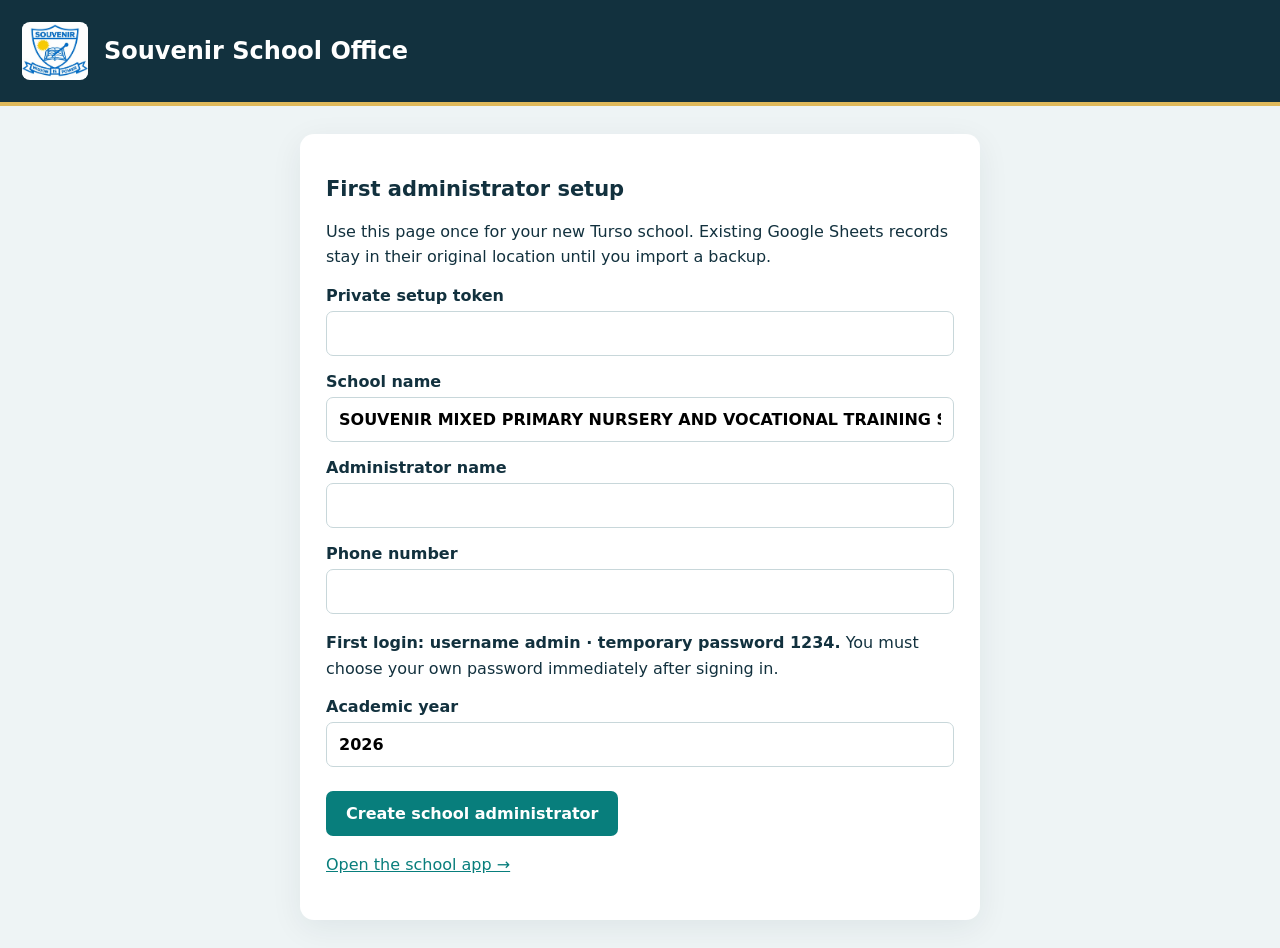
<file: setup.html>
<!doctype html><html lang="en"><head><meta charset="utf-8"><meta name="viewport" content="width=device-width,initial-scale=1"><title>Souvenir · First setup</title><style>
*{box-sizing:border-box}body{margin:0;background:#eef4f5;color:#12313e;font:16px system-ui,sans-serif}.top{background:#12313e;border-bottom:4px solid #dfb95b;padding:22px;color:white;display:flex;align-items:center;gap:16px}.top img{width:66px;height:58px;object-fit:contain;background:white;border-radius:8px}main{max-width:680px;margin:28px auto;padding:26px;background:white;border-radius:14px;box-shadow:0 8px 32px #12313e12}h1{font-size:24px;margin:0}h2{font-size:21px}p{line-height:1.6}label{display:block;font-weight:600;margin-top:16px}input{display:block;width:100%;padding:12px;border:1px solid #c8d7da;border-radius:7px;margin-top:6px;font:inherit}button{background:#087e7c;color:white;border:0;border-radius:7px;font:inherit;font-weight:600;padding:13px 20px;margin-top:24px;cursor:pointer}button:disabled{opacity:.6}#status{white-space:pre-wrap}a{color:#087e7c}@media(max-width:700px){main{margin:16px;padding:20px}.top{padding:16px}}
</style><script src="config.js"></script><script>window.STANDALONE_BOOT={appId:'souvenir-turso-v1'};</script><script src="client.js"></script></head><body><header class="top"><img src="assets/school-logo.jpg" alt="School crest"><h1>Souvenir School Office</h1></header><main><h2>First administrator setup</h2><p>Use this page once for your new Turso school. Existing Google Sheets records stay in their original location until you import a backup.</p><form id="setup"><label>Private setup token<input id="token" type="password" autocomplete="off" required minlength="32"></label><label>School name<input id="name" value="SOUVENIR MIXED PRIMARY NURSERY AND VOCATIONAL TRAINING SCHOOL" required></label><label>Administrator name<input id="admin" autocomplete="name" required></label><label>Phone number<input id="phone" type="tel" autocomplete="tel" required></label><p><b>First login: username admin · temporary password 1234.</b> You must choose your own password immediately after signing in.</p><label>Academic year<input id="year" pattern="[0-9]{4}" required></label><button id="submit">Create school administrator</button></form><p id="status" role="status" aria-live="polite"></p><p><a href="index.html">Open the school app →</a></p></main><script>
year.value=String(new Date().getFullYear());document.getElementById('setup').onsubmit=async function(e){e.preventDefault();const button=document.getElementById('submit'),status=document.getElementById('status');button.disabled=true;try{
 const url=window.SOUVENIR_CONFIG?.apiUrl;if(!url||!url.startsWith('https://'))throw Error('Set apiUrl in config.js to your Worker HTTPS address first.');status.textContent='Creating your school. Please wait…';
 const salt=[...crypto.getRandomValues(new Uint8Array(32))].map(b=>b.toString(16).padStart(2,'0')).join('');const storedKey=await SouvenirPassword.deriveStoredKey('1234',salt);
 const r=await fetch(url.replace(/\/$/,'')+'/setup',{method:'POST',headers:{'Content-Type':'application/json','X-Setup-Token':document.getElementById('token').value},body:JSON.stringify({name:document.getElementById('name').value,admin:document.getElementById('admin').value,phone:document.getElementById('phone').value,year:document.getElementById('year').value,temporaryAdmin:true,salt,storedKey})});const result=await r.json();if(result.error)throw Error(result.error.message);if(result.data?.activation)localStorage.setItem('souvenir-admin-activation-'+window.SOUVENIR_CONFIG.apiUrl,result.data.activation);document.getElementById('token').value='';status.textContent='Success. Open the school app. Sign in as admin with temporary password 1234, then choose your own password.';
 }catch(error){status.textContent=error.message}finally{button.disabled=false}};
</script></body></html>
</file>
<file: teacher-tools.css>
.teacher-tools{display:flex;gap:6px;flex-wrap:wrap}.teacher-tools .btn{margin:4px 0}.teacher-mobile-nav{display:none}.teacher-menu details{margin:6px 0}.teacher-menu summary{cursor:pointer;font-weight:700;padding:10px 7px;color:var(--ac)}.teacher-menu details button{display:block;width:100%;text-align:left;margin:2px 0;padding:9px}.teacher-menu details[open]{padding-bottom:6px;border-bottom:1px solid var(--bd)}
@media(min-width:1120px){nav .teacher-menu summary{color:#dfb95b}nav .teacher-menu details{border-color:#ffffff20}nav .teacher-menu button{color:#d3e3e7}nav .teacher-menu button.on{color:white}}
@media(max-width:1119px){nav{position:static;display:block;padding:8px 12px}.teacher-mobile-nav{display:flex;align-items:center;justify-content:space-between;gap:8px}.teacher-mobile-nav b{font-size:13px;overflow-wrap:anywhere}nav[data-open="false"] .teacher-menu{display:none}.teacher-menu{max-height:65vh;overflow:auto}.teacher-menu details button{padding:12px}.teacher-menu summary{font-size:15px}header{padding:14px 12px}header h1{font-size:19px;line-height:1.3}header small{font-size:12px}.teacher-tools{flex-wrap:nowrap;overflow-x:auto;padding-bottom:5px}.teacher-tools .btn{flex-shrink:0}main{padding-top:10px}#souvenir-install{bottom:10px;right:10px;padding:9px 13px}iframe#attendanceFrame{min-height:520px!important}}
</file>
